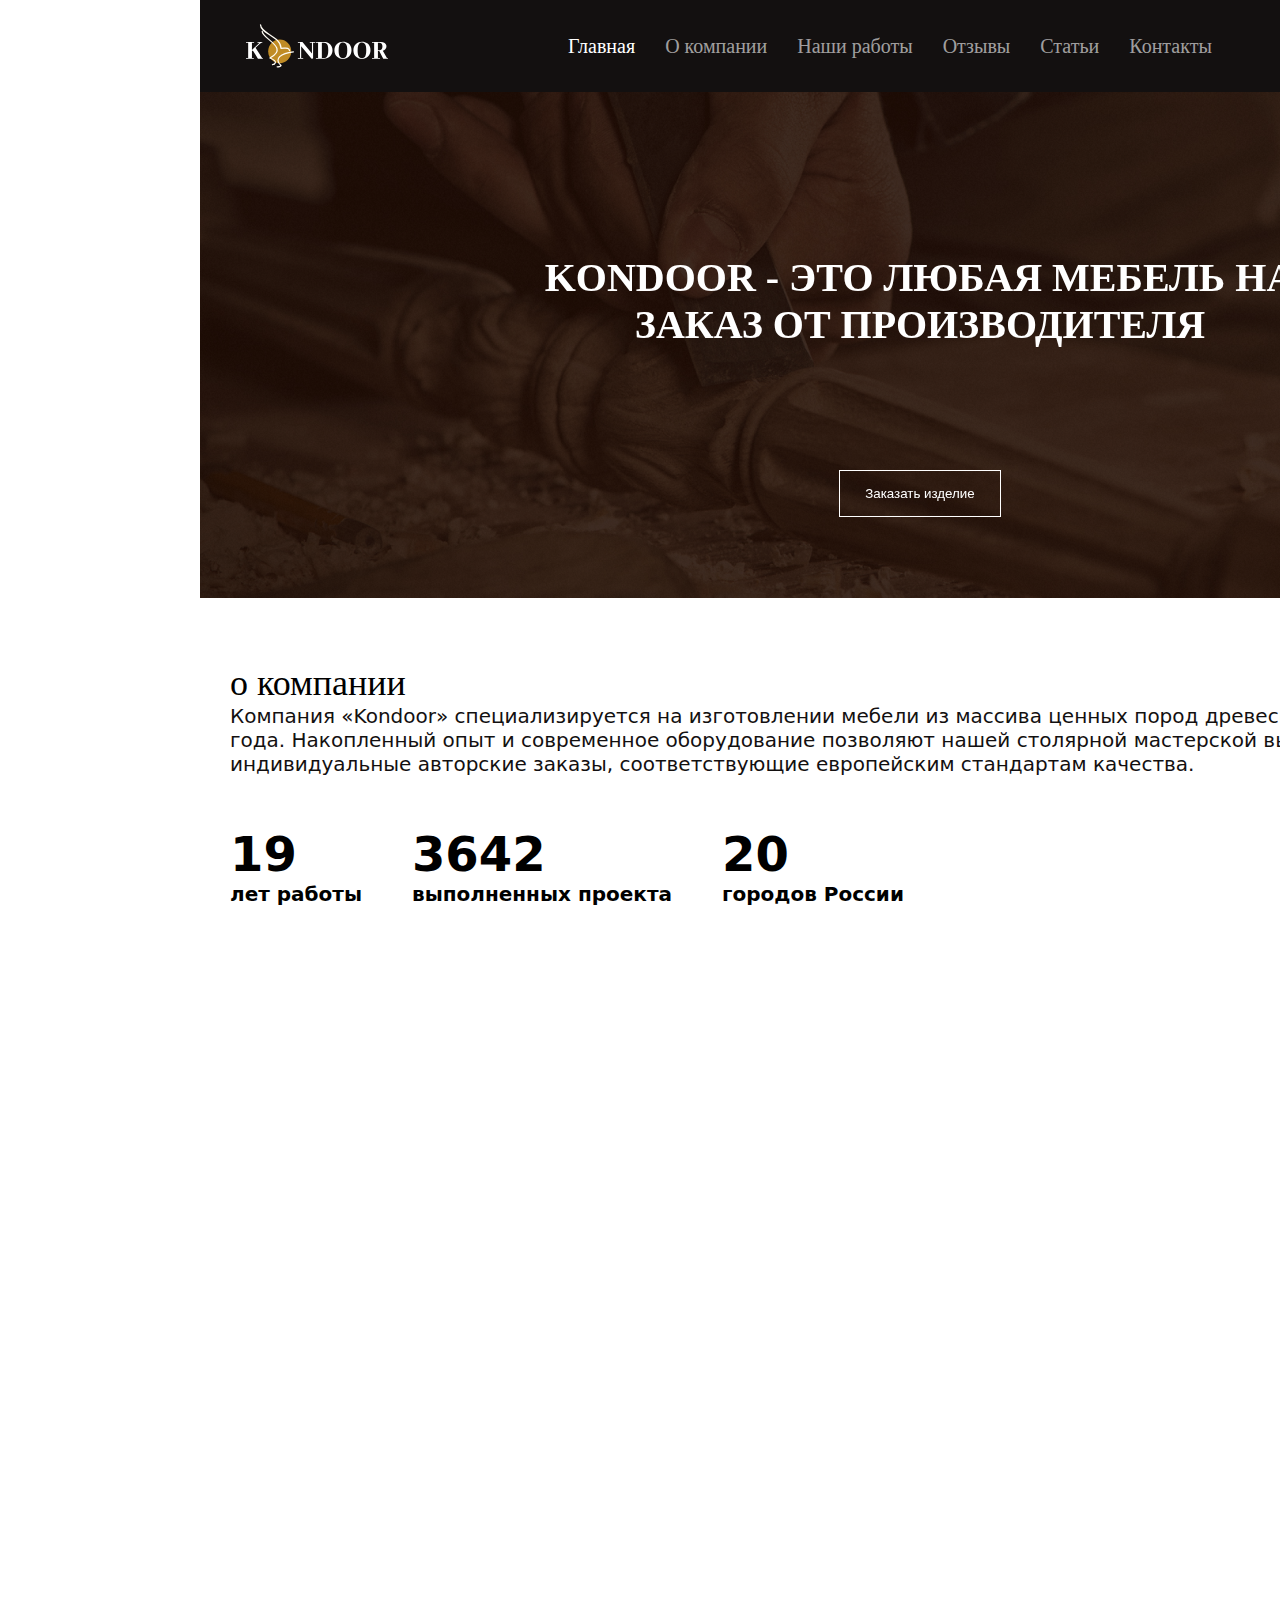
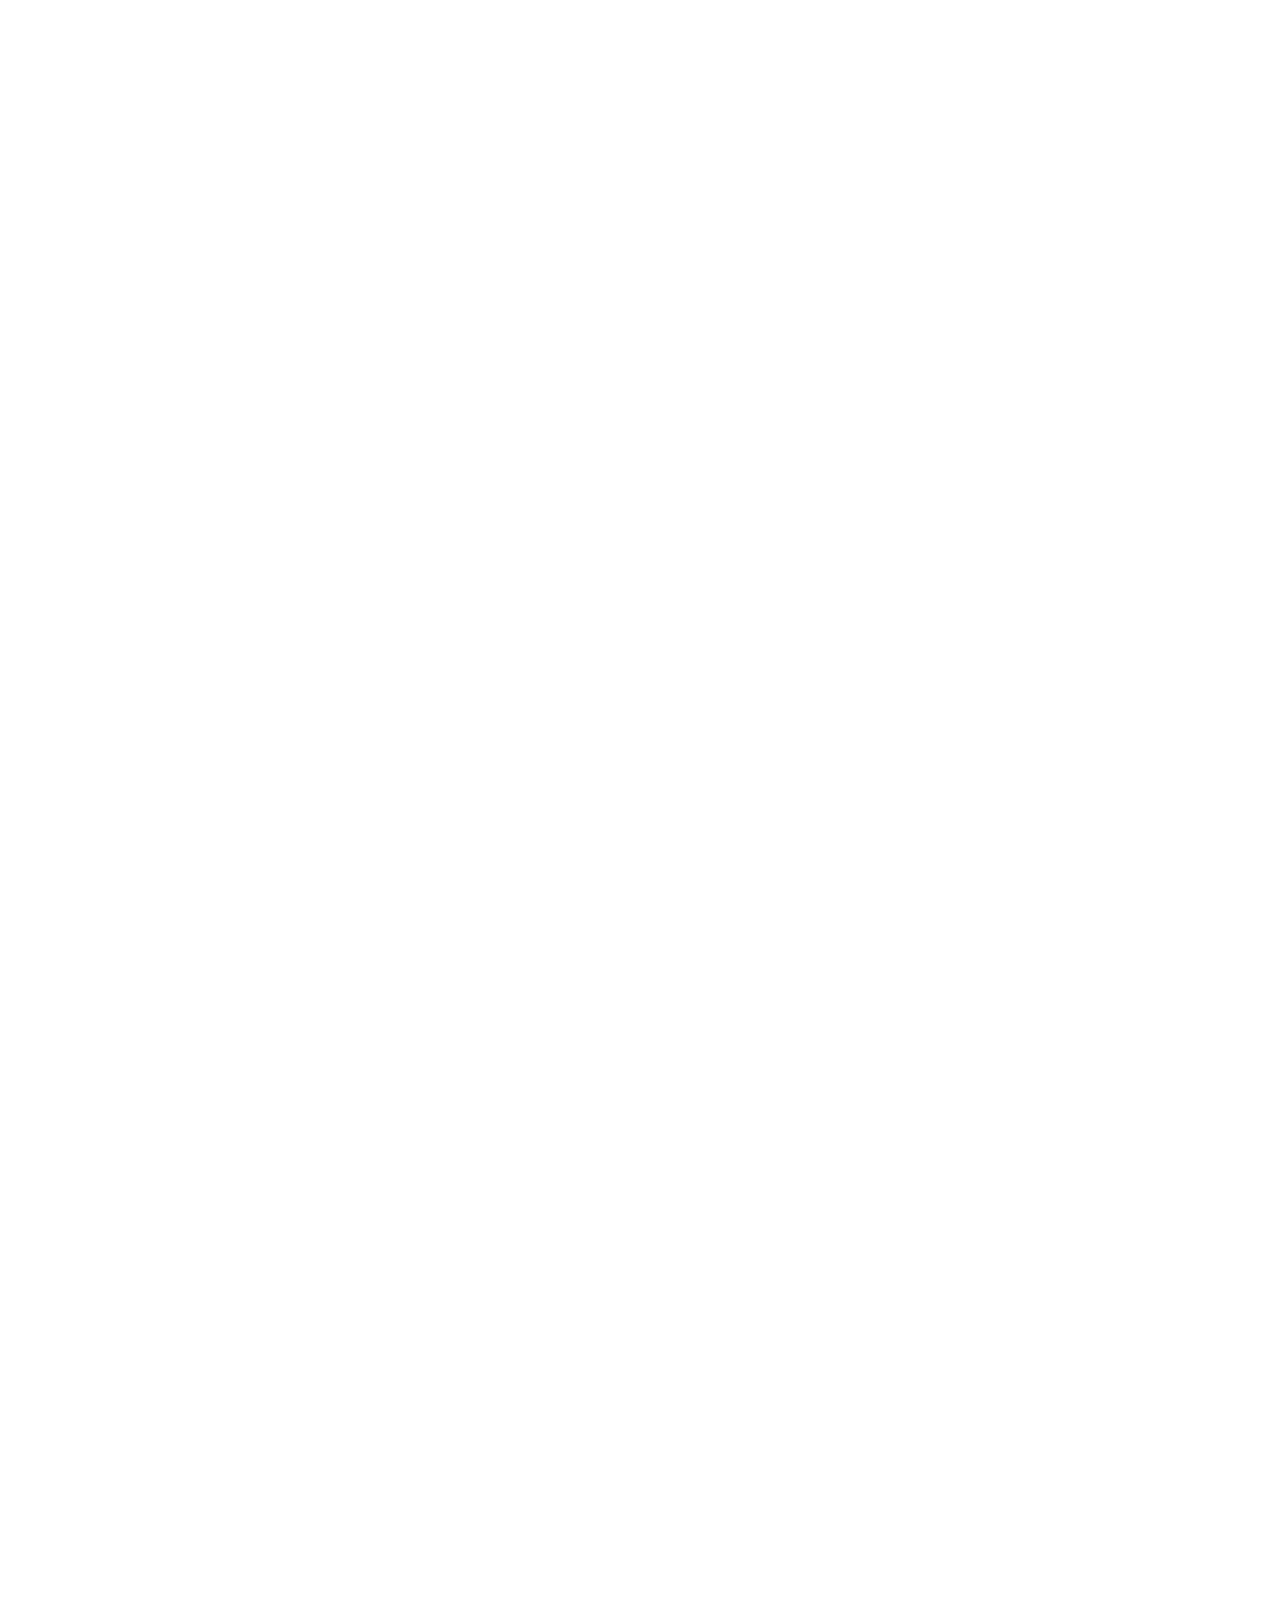
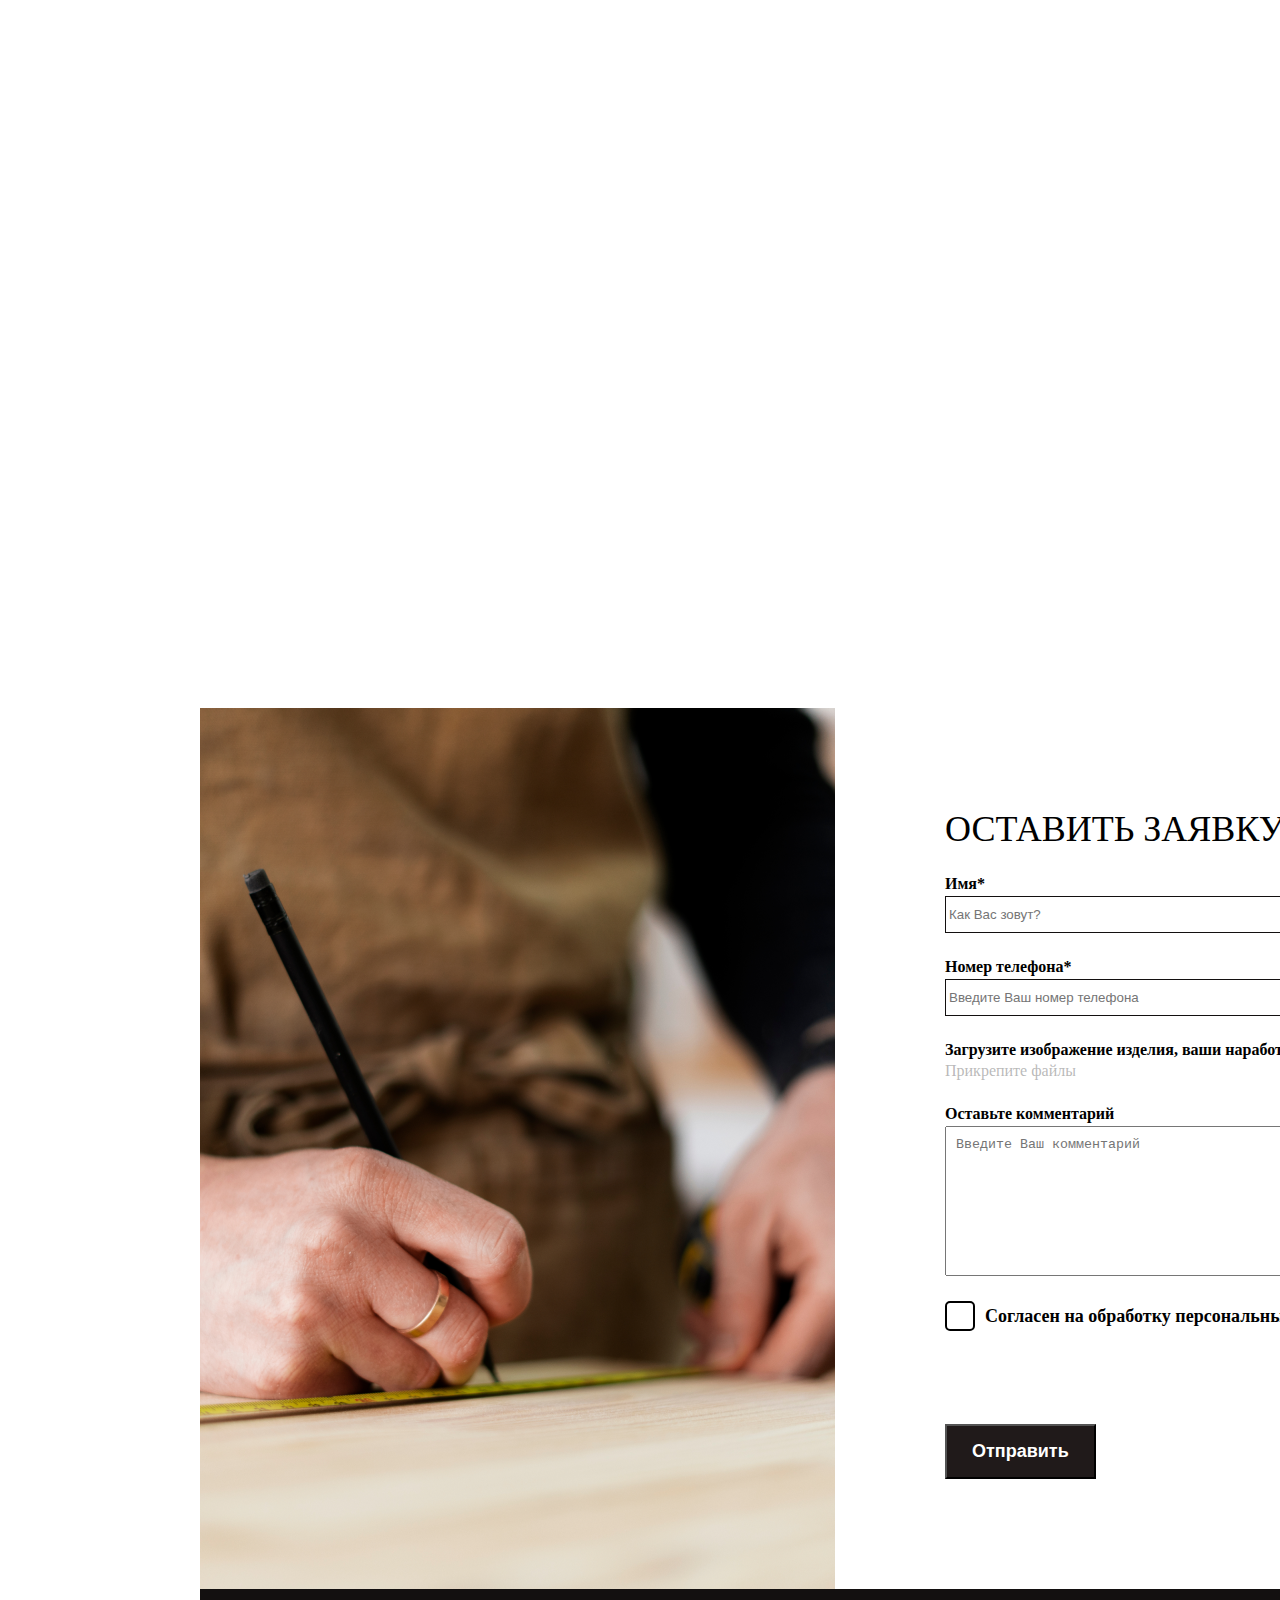
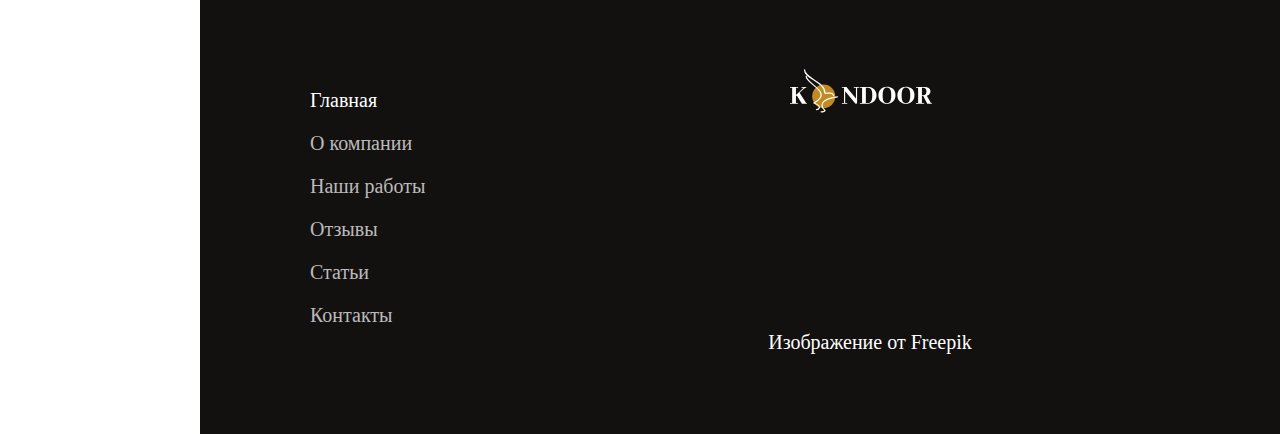
<file: index.html>
<!DOCTYPE html>
<html lang="en">

<head>
    <meta charset="UTF-8">
    <meta name="viewport" content="width=device-width, initial-scale=1.0">
    <title>главная</title>
    <link rel="preconnect" href="https://fonts.googleapis.com">
    <link rel="preconnect" href="https://fonts.gstatic.com" crossorigin>
    <link href="https://fonts.googleapis.com/css2?family=EB+Garamond:ital,wght@0,700;1,400;1,600&display=swap"
        rel="stylesheet">
    <link href="https://unpkg.com/aos@2.3.1/dist/aos.css" rel="stylesheet">
    <link rel="stylesheet" href="https://cdn.jsdelivr.net/npm/swiper@11/swiper-bundle.min.css" />
    <link rel="stylesheet" href="css/index.css">
</head>

<body>
    <header  class="header">
        <div class="container">
            <div class="header-line-contant">
                <div class="one-row-heade">
                    <div class="header-line">
                        <label class="burger" for="burger">
                            <input type="checkbox" id="burger">
                            <span></span>
                            <span></span>
                            <span></span>
                        </label>
                        <svg class="logo" xmlns="http://www.w3.org/2000/svg" width="143" height="44"
                            viewBox="0 0 143 44" fill="none">
                            <path
                                d="M9.09815 34.6839H1.00488V33.9295H3.16309V18.6738H1.00488V17.9194H9.09815V18.6738H6.93995V25.8825L14.6555 18.6738H12.4973V17.9194H17.4882C17.4882 18.0126 17.4792 18.1057 17.4612 18.1988C17.4252 18.5155 17.1914 18.6738 16.7598 18.6738C16.6519 18.6738 16.535 18.6831 16.4091 18.7018C16.0494 18.7949 15.4649 19.2233 14.6555 19.987L10.5549 23.8149L17.1375 33.9295H17.3803C17.758 33.9667 18.0008 34.2182 18.1087 34.6839L12.9559 34.7118L7.80323 26.4134L6.93995 27.2237V33.9295H8.36976C8.74745 33.9667 8.99024 34.2182 9.09815 34.6839Z"
                                fill="white" />
                            <path
                                d="M64.7969 18.6738V17.9194H70.2464V18.6738H68.0882V34.5442L66.5504 34.8236L56.1641 22.2782V33.9295H57.7288C58.1065 33.9667 58.3493 34.2182 58.4572 34.6839H52.8728V33.9295H55.031V18.6738H52.8728V17.9194H57.432L66.9551 29.4869V18.6738H64.7969Z"
                                fill="white" />
                            <path
                                d="M70.9208 17.9194H78.8792C80.8755 17.9194 82.6201 18.413 84.1128 19.4003C86.379 20.9277 87.512 23.2468 87.512 26.3575C87.512 28.7977 86.7207 30.7908 85.138 32.3369C83.5193 33.9015 81.4601 34.6839 78.9601 34.6839H70.9208V33.9295H73.079V18.6738H70.9208V17.9194ZM78.9601 18.6738H76.8559V33.9295H78.9062C79.7515 33.9295 80.4619 33.7525 81.0374 33.3986C82.5302 32.4859 83.2765 30.0923 83.2765 26.2178C83.2765 24.2806 83.0967 22.7252 82.737 21.5517C82.1075 19.6331 80.8486 18.6738 78.9601 18.6738Z"
                                fill="white" />
                            <path
                                d="M98.0333 17.64C100.066 17.64 101.837 18.2081 103.348 19.3444C105.452 20.9463 106.504 23.284 106.504 26.3575C106.504 28.8908 105.668 30.9771 103.995 32.6163C102.359 34.1809 100.344 34.9633 97.9523 34.9633C95.8481 34.9633 94.0136 34.3393 92.4489 33.0913C90.4166 31.4521 89.4005 29.1702 89.4005 26.2458C89.4005 23.6938 90.2547 21.6076 91.9633 19.987C93.6179 18.4224 95.6413 17.64 98.0333 17.64ZM98.0333 34.153C98.8606 34.153 99.553 33.9667 100.111 33.5942C101.549 32.6442 102.269 30.1854 102.269 26.2178C102.269 24.5414 102.134 23.135 101.864 21.9988C101.289 19.6331 99.9846 18.4503 97.9523 18.4503C97.3408 18.4503 96.7923 18.5621 96.3067 18.7856C94.5262 19.5679 93.6359 22.0919 93.6359 26.3575C93.6359 28.5928 93.8607 30.3251 94.3104 31.5545C94.9578 33.2868 96.1988 34.153 98.0333 34.153Z"
                                fill="white" />
                            <path
                                d="M117.025 17.64C119.058 17.64 120.829 18.2081 122.34 19.3444C124.444 20.9463 125.496 23.284 125.496 26.3575C125.496 28.8908 124.66 30.9771 122.988 32.6163C121.351 34.1809 119.337 34.9633 116.945 34.9633C114.84 34.9633 113.006 34.3393 111.441 33.0913C109.409 31.4521 108.393 29.1702 108.393 26.2458C108.393 23.6938 109.247 21.6076 110.956 19.987C112.61 18.4224 114.633 17.64 117.025 17.64ZM117.025 34.153C117.853 34.153 118.545 33.9667 119.103 33.5942C120.542 32.6442 121.261 30.1854 121.261 26.2178C121.261 24.5414 121.126 23.135 120.856 21.9988C120.281 19.6331 118.977 18.4503 116.945 18.4503C116.333 18.4503 115.785 18.5621 115.299 18.7856C113.518 19.5679 112.628 22.0919 112.628 26.3575C112.628 28.5928 112.853 30.3251 113.303 31.5545C113.95 33.2868 115.191 34.153 117.025 34.153Z"
                                fill="white" />
                            <path
                                d="M135.073 34.6839H126.98V33.9295H129.138V18.6738H126.98V17.9194H135.991C137.43 17.9194 138.653 18.2733 139.66 18.9812C140.847 19.8194 141.44 20.9277 141.44 22.3061C141.44 22.7159 141.386 23.1164 141.278 23.5076C140.847 25.0909 139.687 26.1526 137.798 26.6928L141.953 33.9574H142.303C142.393 33.9574 142.483 33.9667 142.573 33.9854C142.861 34.0412 143.005 34.2741 143.005 34.6839L138.257 34.7118L134.237 27.0281H132.915V33.9295H135.073V34.6839ZM134.372 18.6738H132.915V26.1899H134.588C135.127 26.1899 135.604 26.0502 136.018 25.7708C136.953 25.1561 137.421 24.0478 137.421 22.4458C137.421 21.9243 137.358 21.4213 137.232 20.937C136.8 19.4282 135.847 18.6738 134.372 18.6738Z"
                                fill="white" />
                            <ellipse cx="34.7272" cy="27.3663" rx="11.5253" ry="11.9368" fill="#C08B25" />
                            <path
                                d="M15.5183 0.839966C15.5183 9.68207 36.0078 12.3347 36.0078 24.2715C41.5571 24.2715 43.6914 23.3873 44.5451 26.4821M17.2258 7.47154C17.2258 14.9873 44.972 23.3873 24.9093 33.9979C34.7272 37.9768 28.7511 40.6294 27.4705 40.6294M48.3869 27.8084C36.0078 29.1347 28.3243 34.8821 36.0078 41.5137C35.6663 42.5747 33.3043 42.84 32.166 42.84"
                                stroke="#FFFCF4" stroke-width="1.26" stroke-linecap="round" stroke-linejoin="round" />
                        </svg>
                    </div>

                    <nav class="nav-header ">
                        <ul class="ul-nav-hidden ">
                            <li class="header-link  link-none">
                                <a class="nav-link active" href="index.html">Главная</a>
                            </li>
                            <li class="header-link link-none">
                                <a class="nav-link" href="companu.html">О компании</a>
                            </li>
                            <li class="header-link link-none">
                                <a class="nav-link" href="you-work.html">Наши работы</a>
                            </li>
                            <li class="header-link link-none">
                                <a class="nav-link" href="reviews.html">Отзывы</a>
                            </li>
                            <li class="header-link link-none">
                                <a class="nav-link" href="article.html">Статьи</a>
                            </li>
                            <li class="header-link link-none">
                                <a class="nav-link" href="contacts.html">Контакты</a>

                            </li>
                        </ul>
                    </nav>
                    <div class="header-line__end">
                        <img src="img/mingcute_telegram-fill.svg" alt="">
                        <p>+7 (925) 517-99-71</p>
                    </div>
                </div>
            </div>
        </div>
    </header>
    <section data-aos="fade-up" class="block">
        <div class="container">
            <div class="block-content">
                <h1 class="title">Kondoor - это любая мебель на заказ от производителя</h1>
                <button class="btn-block">Заказать изделие</button>
            </div>
        </div>
    </section>
    <section data-aos="fade-up" class=" companu">
        <div class="continer">
            <h2 class="companu-title">о компании</h2>
            <p class="companu-text">Компания «Kondoor» специализируется на изготовлении мебели из массива ценных пород
                древесины с 2004 года.
                Накопленный опыт и современное оборудование позволяют нашей столярной мастерской выполнять
                индивидуальные авторские заказы, соответствующие европейским стандартам качества.</p>
            <div class="companu-conteiner">
                <div class="companu-one-row">
                    <div class="companu-cont">
                        <h2>19</h2>
                        <p>лет работы</p>
                    </div>
                    <div class="companu-cont">
                        <h2>3642</h2>
                        <p>выполненных проекта</p>
                    </div>
                    <div class="companu-cont">
                        <h2>20</h2>
                        <p>городов России</p>
                    </div>
                </div>
                <button class="btn-companu "> <a href="companu.html">Подробнее о нас</a> </button>
            </div>
        </div>
    </section>
    <section data-aos="fade-up" class="wood_items">
        <h2 class="wood_items-title">Ценность деревянных изделий из массива</h2>
        <div class="wood_items-items">
            <div class="wood_items-item">
                <img src="icon/Group.svg" alt="">
                <p>Экологичность и натуральность</p>
            </div>
            <div class="wood_items-item">
                <img src="icon/Vector 4.svg" alt="">
                <p>Экологичность и натуральность</p>
            </div>
            <div class="wood_items-item">
                <img src="icon/fluent_wrench-screwdriver-20-regular.svg" alt="">
                <p>Экологичность и натуральность</p>
            </div>
            <div class="wood_items-item">
                <img src="icon/Vector.svg" alt="">
                <p>Экологичность и натуральность</p>
            </div>
        </div>
    </section>
    <section data-aos="fade-up" class="you__work">
        <div class="you-work-header">
            <h2 class="you__work-title">Наши работы</h2>
            <button class="btn-companu you-work-btn "><a href="you-work.html">Посмотреть все работы</a></button>
        </div>


        <div class="swiper mySwiper">
            <div class="swiper-wrapper">
                <div class="swiper-slide">
                    <div class="you__work-container1">
                        <div class="work-item link-none"
                            style="background-image: url('img/Наши\ работы\ Главная\ горизонтальная.png' ) ;">
                            <img class="work-img" src="img/Наши работы Главная горизонтальная.png" alt="">
                        </div>
                        <div class="work-item">
                            <img class="work-img" src="img/Наши работы Главная.png" alt="">
                        </div>
                    </div>
                    <div class="you__work-container">
                        <div class="work-item">
                            <img class="work-img" src="img/Наши работы Главная-3.png" alt="">
                        </div>
                        <div class="work-item link-none">
                            <img class="work-img  " src="img/Наши работы Главная-2.png" alt="">
                        </div>
                        <div class="work-item link-none">
                            <img class="work-img" src="img/kitchen.png" alt="">
                        </div>

                        <div class="work-ite  link-none">
                            <img id="wardrobe" src="img/Наши работы Главная вертикальная.png" alt="">
                        </div>
                    </div>
                </div>
                <div class="swiper-slide">
                    <div class="you__work-container1">
                        <div class="work-item link-none"
                            style="background-image: url('img/Наши\ работы\ Главная\ горизонтальная.png' ) ;">
                            <img class="work-img" src="img/Наши работы Главная горизонтальная.png" alt="">
                        </div>
                        <div class="work-item ">
                            <img class="work-img" src="img/Наши работы Главная.png" alt="">
                        </div>
                    </div>
                    <div class="you__work-container">
                        <div class="work-item link-none">
                            <img class="work-img" src="img/Наши работы Главная-3.png" alt="">
                        </div>
                        <div class="work-item">
                            <img class="work-img " src="img/Наши работы Главная-2.png" alt="">
                        </div>
                        <div class="work-item ">
                            <img class="work-img" src="img/kitchen.png" alt="">
                        </div>

                        <div class="work-ite link-none ">
                            <img id="wardrobe" src="img/Наши работы Главная вертикальная.png" alt="">
                        </div>
                    </div>
                </div>
                <div class="swiper-slide">
                    <div class="you__work-container1 link-none">
                        <div class="work-item link-none"
                            style="background-image: url('img/Наши\ работы\ Главная\ горизонтальная.png' ) ;">
                            <img class="work-img" src="img/Наши работы Главная горизонтальная.png" alt="">
                        </div>
                        <div class="work-item">
                            <img class="work-img" src="img/Наши работы Главная.png" alt="">
                        </div>
                    </div>
                    <div class="you__work-container">
                        <div class="work-item">
                            <img class="work-img" src="img/Наши работы Главная-3.png" alt="">
                        </div>
                        <div class="work-item">
                            <img class="work-img link-none" src="img/Наши работы Главная-2.png" alt="">
                        </div>
                        <div class="work-item link-none">
                            <img class="work-img" src="img/kitchen.png" alt="">
                        </div>

                        <div class="work-ite link-none">
                            <img id="wardrobe" src="img/Наши работы Главная вертикальная.png" alt="">
                        </div>
                    </div>
                </div>

            </div>
            <div class="work-button-next">
                <img src="icon/Vector (1).svg" alt="">
            </div>
            <div class="work-button-prev">
                <img src="icon/Vector (2).svg" alt="">
            </div>
        </div>
    </section>
    <section data-aos="fade-up" class="visiality">

        <div class="container">
            <h2 class="visiality-title">как создаются наши изделия</h2>
            <div class="visiality-cont">
                <div class="visiality-item">
                    <img src="img/first.png" alt="">
                    <div class="item-content">
                        <p>Визуализация</p>
                    </div>
                </div>
                <div class="visiality-item">
                    <img src="img/AA8E1B8A-F6E2-4B65-A9BA-4F03DB09BF2A_1_105_c 1.png" alt="">
                    <div class="item-content">
                        <p>Визуализация</p>
                    </div>
                </div>
                <div class="visiality-item">
                    <img src="img/AA8E1B8A-F6E2-4B65-A9BA-4F03DB09BF2A_1_105_c 1 (1).png" alt="">
                    <div class="item-content">
                        <p>Визуализация</p>
                    </div>
                </div>
                <div class="visiality-item">
                    <img src="img/AA8E1B8A-F6E2-4B65-A9BA-4F03DB09BF2A_1_105_c 1 (2).png" alt="">
                    <div class="item-content">
                        <p>Визуализация</p>
                    </div>
                </div>
            </div>

        </div>
    </section>
    <section data-aos="fade-up" class="info">
        <h2 class="info-title">Как происходит сотрудничество</h2>
        <div class="info-container">
            <div data-aos="fade-up" class="info-item">
                <p class="item-header">01</p>
                <p class="item-between">Выбор изделия</p>
                <p class="item-footer">Вы выбираете понравившееся изделие, либо приходите со своим дизайн-проектом или
                    своими идеями</p>
            </div>
            <div data-aos="fade-up" class="info-item">
                <p class="item-header">02</p>
                <p class="item-between">Заявка</p>
                <p class="item-footer">Вы оставляете заявку, прикрепляя ссылки на понравившиеся работы или на Ваш
                    дизайн-проект</p>
            </div>
            <div data-aos="fade-up" class="info-item">
                <p class="item-header">03</p>
                <p class="item-between">уточнение деталей</p>
                <p class="item-footer">Наш менеджер обрабатывает заявку, связывается с Вами для уточнения деталей
                    и консультирует по заказу</p>
            </div>
            <div data-aos="fade-up" class="info-item">
                <p class="item-header">04</p>
                <p class="item-between">Замеры</p>
                <p class="item-footer">На Ваш адрес приезжает замерщик</p>
            </div>
        </div>
        <div class="info-container">
            <div data-aos="fade-up" class="info-item">
                <p class="item-header">05</p>
                <p class="item-between">Смета и сроки</p>
                <p class="item-footer">Мы составляем смету, оговариваются сроки</p>
            </div>
            <div data-aos="fade-up" class="info-item">
                <p class="item-header">06</p>
                <p class="item-between">Чертежи и материалы</p>
                <p class="item-footer">Мы подготавливаем чертежи и согласовываем материалы</p>
            </div>
            <div data-aos="fade-up" class="info-item">
                <p class="item-header">07</p>
                <p class="item-between">Изготовление изделия</p>
                <p class="item-footer">Мы изготавливаем мебель в срок, высылаем фото-видеоотчеты каждого этапа
                    изготовления</p>
            </div>
            <div data-aos="fade-up" class="info-item">
                <p class="item-header">08</p>
                <p class="item-between">доставка</p>
                <p class="item-footer">Мы бережно транспортируем и устанавливаем готовое изделие</p>
            </div>
        </div>
    </section>
    <section data-aos="fade-up" class="question">
        <h2 class="question-title">Вопросы и ответы</h2>
        <div class="question-content">
            <div class="one-block-content">
                <div class="question-item">
                    <div class="question-item-header">
                        <p>Сколько будет стоить мой заказ?</p>
                        <img src="icon/add.svg" alt="">
                    </div>
                </div>
                <div class="question-item-content hidden">
                    <div class="question-item-content-header">
                        <div class="text-content-header">
                            <h3 class="title-item-">Сколько будет стоить мой заказ?</h3>
                            <p class="cost-item-text">Мы расчитываем стоимость вашего заказа индивидуально, учитывая
                                особенности вашего проекта.
                                Важными факторами, влияющими на цену, являются сложность дизайна мебели, выбранные
                                материалы
                                и
                                фурнитура.</p>
                        </div>
                        <svg xmlns="http://www.w3.org/2000/svg" width="18" height="18" viewBox="0 0 18 18" fill="none">
                            <path
                                d="M2 17.75L0.25 16L7.25 9L0.25 2L2 0.25L9 7.25L16 0.25L17.75 2L10.75 9L17.75 16L16 17.75L9 10.75L2 17.75Z"
                                fill="#FFFCF4" />
                        </svg>
                    </div>
                </div>
            </div>
            <div class="one-block-content">
                <div class="question-item">
                    <div class="question-item-header">
                        <p>Сколько будет стоить мой заказ?</p>
                        <img src="icon/add.svg" alt="">
                    </div>
                </div>
                <div class="question-item-content hidden">
                    <div class="question-item-content-header">
                        <div class="text-content-header">
                            <h3 class="title-item-">Сколько будет стоить мой заказ?</h3>
                            <p class="cost-item-text">Мы расчитываем стоимость вашего заказа индивидуально, учитывая
                                особенности вашего проекта.
                                Важными факторами, влияющими на цену, являются сложность дизайна мебели, выбранные
                                материалы
                                и
                                фурнитура.</p>
                        </div>
                        <svg xmlns="http://www.w3.org/2000/svg" width="18" height="18" viewBox="0 0 18 18" fill="none">
                            <path
                                d="M2 17.75L0.25 16L7.25 9L0.25 2L2 0.25L9 7.25L16 0.25L17.75 2L10.75 9L17.75 16L16 17.75L9 10.75L2 17.75Z"
                                fill="#FFFCF4" />
                        </svg>
                    </div>
                </div>
            </div>


        </div>
        <div class="question-content">
            <div class="one-block-content">
                <div class="question-item">
                    <div class="question-item-header">
                        <p>Сколько будет стоить мой заказ?</p>
                        <img src="icon/add.svg" alt="">
                    </div>
                </div>
                <div class="question-item-content hidden">
                    <div class="question-item-content-header">
                        <div class="text-content-header">
                            <h3 class="title-item-">Сколько будет стоить мой заказ?</h3>
                            <p class="cost-item-text">Мы расчитываем стоимость вашего заказа индивидуально, учитывая
                                особенности вашего проекта.
                                Важными факторами, влияющими на цену, являются сложность дизайна мебели, выбранные
                                материалы
                                и
                                фурнитура.</p>
                        </div>
                        <svg xmlns="http://www.w3.org/2000/svg" width="18" height="18" viewBox="0 0 18 18" fill="none">
                            <path
                                d="M2 17.75L0.25 16L7.25 9L0.25 2L2 0.25L9 7.25L16 0.25L17.75 2L10.75 9L17.75 16L16 17.75L9 10.75L2 17.75Z"
                                fill="#FFFCF4" />
                        </svg>
                    </div>
                </div>
            </div>
            <div class="one-block-content">
                <div class="question-item">
                    <div class="question-item-header">
                        <p>Сколько будет стоить мой заказ?</p>
                        <img src="icon/add.svg" alt="">
                    </div>
                </div>
                <div class="question-item-content hidden">
                    <div class="question-item-content-header">
                        <div class="text-content-header">
                            <h3 class="title-item-">Сколько будет стоить мой заказ?</h3>
                            <p class="cost-item-text">Мы расчитываем стоимость вашего заказа индивидуально, учитывая
                                особенности вашего проекта.
                                Важными факторами, влияющими на цену, являются сложность дизайна мебели, выбранные
                                материалы
                                и
                                фурнитура.</p>
                        </div>
                        <svg xmlns="http://www.w3.org/2000/svg" width="18" height="18" viewBox="0 0 18 18" fill="none">
                            <path
                                d="M2 17.75L0.25 16L7.25 9L0.25 2L2 0.25L9 7.25L16 0.25L17.75 2L10.75 9L17.75 16L16 17.75L9 10.75L2 17.75Z"
                                fill="#FFFCF4" />
                        </svg>
                    </div>
                </div>
            </div>


        </div>

    </section>

    <section class="application">
        <div class="application-content">
            <img src="img/man-working-in-a-wood-engraving-workshop (1) 1.png" alt="">
            <div class="application-content-block">
                <h2>Оставить заявку</h2>
                <form>
                    <label>Имя*</label>
                    <input class="input" placeholder="Как Вас зовут?" type="text">
                    <label>Номер телефона*</label>
                    <input class="input" placeholder="Введите Ваш номер телефона" type="text">
                    <label>Загрузите изображение изделия, ваши наработки или дизайн-проект</label>
                    <a href="">Прикрепите файлы</a>
                    <label>Оставьте комментарий</label>
                    <textarea placeholder="Введите Ваш комментарий"></textarea>

                    <div class="checkbox-wrapper">
                        <input id="terms-checkbox-37" name="checkbox" type="checkbox">
                        <label class="terms-label" for="terms-checkbox-37">
                            <svg xmlns="http://www.w3.org/2000/svg" fill="none" viewBox="0 0 200 200"
                                class="checkbox-svg">
                                <mask fill="white" id="path-1-inside-1_476_5-37">
                                    <rect height="200" width="200"></rect>
                                </mask>
                                <rect mask="url(#path-1-inside-1_476_5-37)" stroke-width="40" class="checkbox-box"
                                    height="200" width="200"></rect>
                                <path stroke-width="15" d="M52 111.018L76.9867 136L149 64" class="checkbox-tick"></path>
                            </svg>
                            <span class="label-text">Согласен на обработку персональных данных</span>
                        </label>
                        <button class="form-btn">
                            <a href="form.html"><a href="form.html">Отправить</a></a>
                        </button>
                    </div>

                </form>
            </div>
        </div>
    </section>
    <footer class="footer">
        <div class="footer-content">
            <div class="footer-one-block">
                <nav class="nav-footer">
                    <ul>
                        <li><a class="active" href="index.html">Главная</a></li>
                        <li><a href="companu.html">О компании</a></li>
                        <li><a href="you-work.html">Наши работы</a></li>
                        <div class="footer-right">
                            <li><a href="reviews.html">Отзывы</a></li>
                            <li><a href="article.html">Статьи</a></li>
                            <li><a href="contacts.html">Контакты</a></li>
                        </div>

                    </ul>
                </nav>
            </div>
            <svg class="logo-footer" xmlns="http://www.w3.org/2000/svg" width="143" height="44" viewBox="0 0 143 44"
                fill="none">
                <path
                    d="M9.09815 34.6839H1.00488V33.9295H3.16309V18.6738H1.00488V17.9194H9.09815V18.6738H6.93995V25.8825L14.6555 18.6738H12.4973V17.9194H17.4882C17.4882 18.0126 17.4792 18.1057 17.4612 18.1988C17.4252 18.5155 17.1914 18.6738 16.7598 18.6738C16.6519 18.6738 16.535 18.6831 16.4091 18.7018C16.0494 18.7949 15.4649 19.2233 14.6555 19.987L10.5549 23.8149L17.1375 33.9295H17.3803C17.758 33.9667 18.0008 34.2182 18.1087 34.6839L12.9559 34.7118L7.80323 26.4134L6.93995 27.2237V33.9295H8.36976C8.74745 33.9667 8.99024 34.2182 9.09815 34.6839Z"
                    fill="white" />
                <path
                    d="M64.7969 18.6738V17.9194H70.2464V18.6738H68.0882V34.5442L66.5504 34.8236L56.1641 22.2782V33.9295H57.7288C58.1065 33.9667 58.3493 34.2182 58.4572 34.6839H52.8728V33.9295H55.031V18.6738H52.8728V17.9194H57.432L66.9551 29.4869V18.6738H64.7969Z"
                    fill="white" />
                <path
                    d="M70.9208 17.9194H78.8792C80.8755 17.9194 82.6201 18.413 84.1128 19.4003C86.379 20.9277 87.512 23.2468 87.512 26.3575C87.512 28.7977 86.7207 30.7908 85.138 32.3369C83.5193 33.9015 81.4601 34.6839 78.9601 34.6839H70.9208V33.9295H73.079V18.6738H70.9208V17.9194ZM78.9601 18.6738H76.8559V33.9295H78.9062C79.7515 33.9295 80.4619 33.7525 81.0374 33.3986C82.5302 32.4859 83.2765 30.0923 83.2765 26.2178C83.2765 24.2806 83.0967 22.7252 82.737 21.5517C82.1075 19.6331 80.8486 18.6738 78.9601 18.6738Z"
                    fill="white" />
                <path
                    d="M98.0333 17.64C100.066 17.64 101.837 18.2081 103.348 19.3444C105.452 20.9463 106.504 23.284 106.504 26.3575C106.504 28.8908 105.668 30.9771 103.995 32.6163C102.359 34.1809 100.344 34.9633 97.9523 34.9633C95.8481 34.9633 94.0136 34.3393 92.4489 33.0913C90.4166 31.4521 89.4005 29.1702 89.4005 26.2458C89.4005 23.6938 90.2547 21.6076 91.9633 19.987C93.6179 18.4224 95.6413 17.64 98.0333 17.64ZM98.0333 34.153C98.8606 34.153 99.553 33.9667 100.111 33.5942C101.549 32.6442 102.269 30.1854 102.269 26.2178C102.269 24.5414 102.134 23.135 101.864 21.9988C101.289 19.6331 99.9846 18.4503 97.9523 18.4503C97.3408 18.4503 96.7923 18.5621 96.3067 18.7856C94.5262 19.5679 93.6359 22.0919 93.6359 26.3575C93.6359 28.5928 93.8607 30.3251 94.3104 31.5545C94.9578 33.2868 96.1988 34.153 98.0333 34.153Z"
                    fill="white" />
                <path
                    d="M117.025 17.64C119.058 17.64 120.829 18.2081 122.34 19.3444C124.444 20.9463 125.496 23.284 125.496 26.3575C125.496 28.8908 124.66 30.9771 122.988 32.6163C121.351 34.1809 119.337 34.9633 116.945 34.9633C114.84 34.9633 113.006 34.3393 111.441 33.0913C109.409 31.4521 108.393 29.1702 108.393 26.2458C108.393 23.6938 109.247 21.6076 110.956 19.987C112.61 18.4224 114.633 17.64 117.025 17.64ZM117.025 34.153C117.853 34.153 118.545 33.9667 119.103 33.5942C120.542 32.6442 121.261 30.1854 121.261 26.2178C121.261 24.5414 121.126 23.135 120.856 21.9988C120.281 19.6331 118.977 18.4503 116.945 18.4503C116.333 18.4503 115.785 18.5621 115.299 18.7856C113.518 19.5679 112.628 22.0919 112.628 26.3575C112.628 28.5928 112.853 30.3251 113.303 31.5545C113.95 33.2868 115.191 34.153 117.025 34.153Z"
                    fill="white" />
                <path
                    d="M135.073 34.6839H126.98V33.9295H129.138V18.6738H126.98V17.9194H135.991C137.43 17.9194 138.653 18.2733 139.66 18.9812C140.847 19.8194 141.44 20.9277 141.44 22.3061C141.44 22.7159 141.386 23.1164 141.278 23.5076C140.847 25.0909 139.687 26.1526 137.798 26.6928L141.953 33.9574H142.303C142.393 33.9574 142.483 33.9667 142.573 33.9854C142.861 34.0412 143.005 34.2741 143.005 34.6839L138.257 34.7118L134.237 27.0281H132.915V33.9295H135.073V34.6839ZM134.372 18.6738H132.915V26.1899H134.588C135.127 26.1899 135.604 26.0502 136.018 25.7708C136.953 25.1561 137.421 24.0478 137.421 22.4458C137.421 21.9243 137.358 21.4213 137.232 20.937C136.8 19.4282 135.847 18.6738 134.372 18.6738Z"
                    fill="white" />
                <ellipse cx="34.7272" cy="27.3663" rx="11.5253" ry="11.9368" fill="#C08B25" />
                <path
                    d="M15.5183 0.839966C15.5183 9.68207 36.0078 12.3347 36.0078 24.2715C41.5571 24.2715 43.6914 23.3873 44.5451 26.4821M17.2258 7.47154C17.2258 14.9873 44.972 23.3873 24.9093 33.9979C34.7272 37.9768 28.7511 40.6294 27.4705 40.6294M48.3869 27.8084C36.0078 29.1347 28.3243 34.8821 36.0078 41.5137C35.6663 42.5747 33.3043 42.84 32.166 42.84"
                    stroke="#FFFCF4" stroke-width="1.26" stroke-linecap="round" stroke-linejoin="round" />
            </svg>
            <div class="footer-two-block">
                <nav class="nav-footer-two">
                    <ul>
                        <li><a href="">Москва, ул. Новорязанская,<br> д. 26к1, Loft Factory</a></li>
                        <li><a href="">+7 (925) 517-99-71</a></li>
                        <li><a href="">info@kondoor.ru</a></li>
                        <div class="footer-seti">
                            <img src="icon/mingcute_telegram-fill.svg" alt="">
                            <img src="icon/uil_vk.svg" alt="">
                            <img src="icon/ri_whatsapp-fill.svg" alt="">
                        </div>

                    </ul>
                </nav>
            </div>
        </div>
        <p class="center-footer link-none">Изображение от Freepik</p>
    </footer>
    <script src="https://unpkg.com/aos@2.3.1/dist/aos.js"></script>
</body>
<script src="https://cdn.jsdelivr.net/npm/swiper@11/swiper-bundle.min.js"></script>
<script>
    var swiper = new Swiper(".mySwiper", {
        navigation: {
            nextEl: ".work-button-prev",
            prevEl: ".work-button-next",
        },
    });
    
    
</script>
    
<script src="js/js.js"></script>
<script src="js/accordion.js"></script>

</html>
</file>
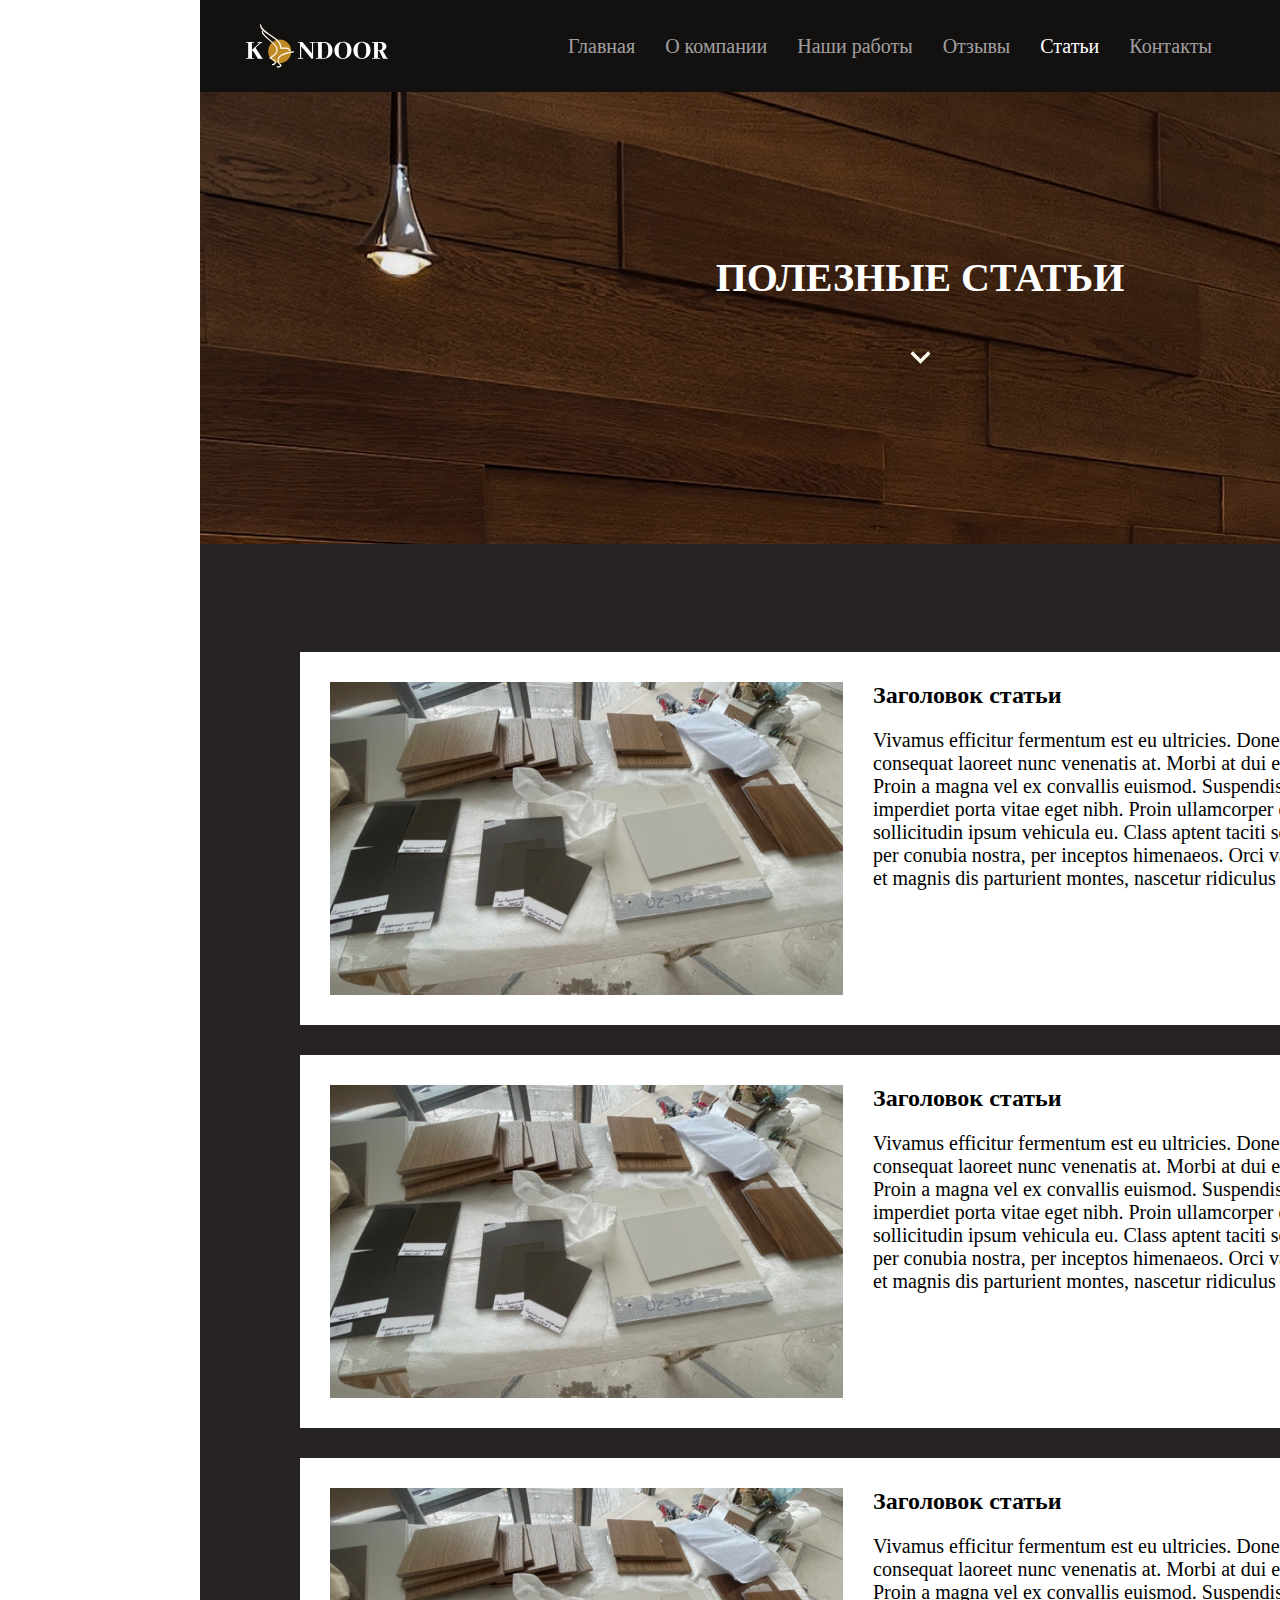
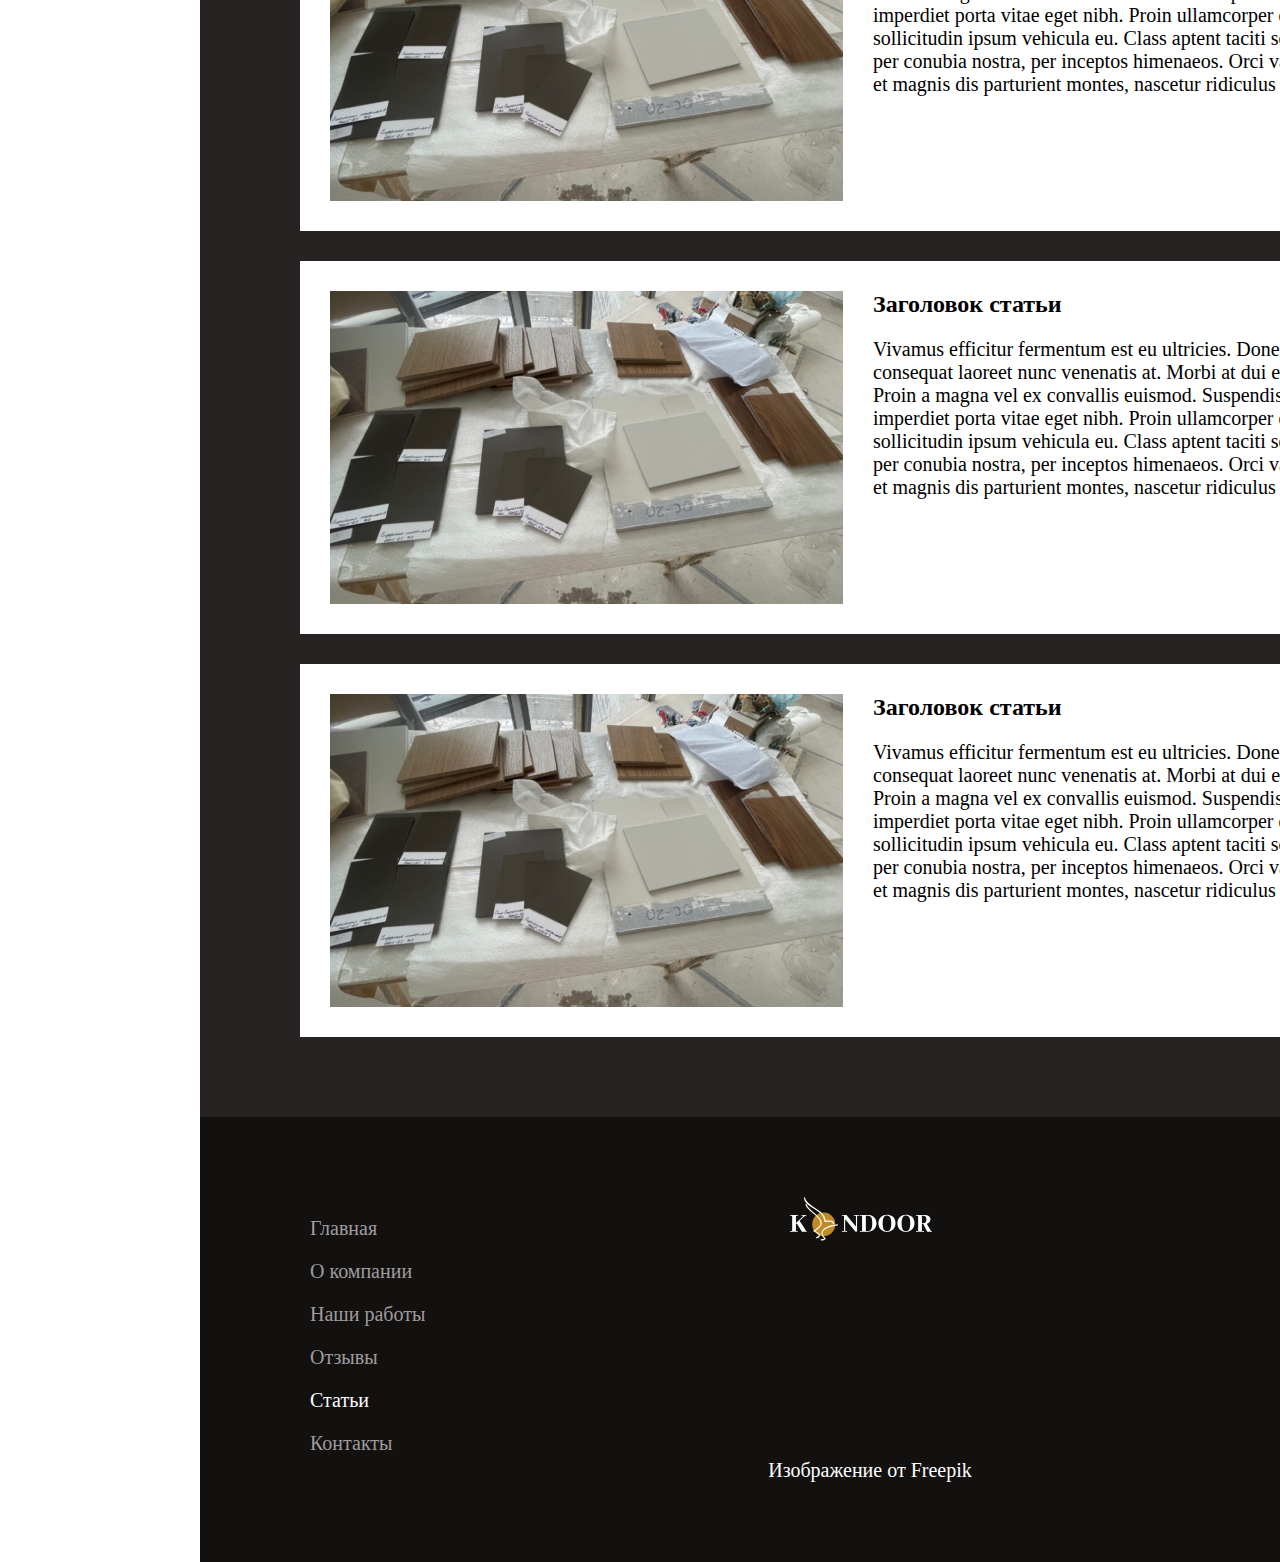
<file: article.html>
<!DOCTYPE html>
<html lang="en">

<head>
    <meta charset="UTF-8">
    <meta name="viewport" content="width=device-width, initial-scale=1.0">
    <title>article</title>
    <link rel="preconnect" href="https://fonts.googleapis.com">
    <link rel="preconnect" href="https://fonts.gstatic.com" crossorigin>
    <link href="https://fonts.googleapis.com/css2?family=EB+Garamond:ital,wght@0,700;1,400;1,600&display=swap"
        rel="stylesheet">
    <link rel="stylesheet" href="css/article.css">
</head>

<body>
    <header class="header">
        <div class="container">
            <div class="header-line-contant">
                <div class="one-row-heade">
                    <div class="header-line">
                        <label class="burger" for="burger">
                            <input type="checkbox" id="burger">
                            <span></span>
                            <span></span>
                            <span></span>
                        </label>
                        <svg class="logo" xmlns="http://www.w3.org/2000/svg" width="143" height="44"
                            viewBox="0 0 143 44" fill="none">
                            <path
                                d="M9.09815 34.6839H1.00488V33.9295H3.16309V18.6738H1.00488V17.9194H9.09815V18.6738H6.93995V25.8825L14.6555 18.6738H12.4973V17.9194H17.4882C17.4882 18.0126 17.4792 18.1057 17.4612 18.1988C17.4252 18.5155 17.1914 18.6738 16.7598 18.6738C16.6519 18.6738 16.535 18.6831 16.4091 18.7018C16.0494 18.7949 15.4649 19.2233 14.6555 19.987L10.5549 23.8149L17.1375 33.9295H17.3803C17.758 33.9667 18.0008 34.2182 18.1087 34.6839L12.9559 34.7118L7.80323 26.4134L6.93995 27.2237V33.9295H8.36976C8.74745 33.9667 8.99024 34.2182 9.09815 34.6839Z"
                                fill="white" />
                            <path
                                d="M64.7969 18.6738V17.9194H70.2464V18.6738H68.0882V34.5442L66.5504 34.8236L56.1641 22.2782V33.9295H57.7288C58.1065 33.9667 58.3493 34.2182 58.4572 34.6839H52.8728V33.9295H55.031V18.6738H52.8728V17.9194H57.432L66.9551 29.4869V18.6738H64.7969Z"
                                fill="white" />
                            <path
                                d="M70.9208 17.9194H78.8792C80.8755 17.9194 82.6201 18.413 84.1128 19.4003C86.379 20.9277 87.512 23.2468 87.512 26.3575C87.512 28.7977 86.7207 30.7908 85.138 32.3369C83.5193 33.9015 81.4601 34.6839 78.9601 34.6839H70.9208V33.9295H73.079V18.6738H70.9208V17.9194ZM78.9601 18.6738H76.8559V33.9295H78.9062C79.7515 33.9295 80.4619 33.7525 81.0374 33.3986C82.5302 32.4859 83.2765 30.0923 83.2765 26.2178C83.2765 24.2806 83.0967 22.7252 82.737 21.5517C82.1075 19.6331 80.8486 18.6738 78.9601 18.6738Z"
                                fill="white" />
                            <path
                                d="M98.0333 17.64C100.066 17.64 101.837 18.2081 103.348 19.3444C105.452 20.9463 106.504 23.284 106.504 26.3575C106.504 28.8908 105.668 30.9771 103.995 32.6163C102.359 34.1809 100.344 34.9633 97.9523 34.9633C95.8481 34.9633 94.0136 34.3393 92.4489 33.0913C90.4166 31.4521 89.4005 29.1702 89.4005 26.2458C89.4005 23.6938 90.2547 21.6076 91.9633 19.987C93.6179 18.4224 95.6413 17.64 98.0333 17.64ZM98.0333 34.153C98.8606 34.153 99.553 33.9667 100.111 33.5942C101.549 32.6442 102.269 30.1854 102.269 26.2178C102.269 24.5414 102.134 23.135 101.864 21.9988C101.289 19.6331 99.9846 18.4503 97.9523 18.4503C97.3408 18.4503 96.7923 18.5621 96.3067 18.7856C94.5262 19.5679 93.6359 22.0919 93.6359 26.3575C93.6359 28.5928 93.8607 30.3251 94.3104 31.5545C94.9578 33.2868 96.1988 34.153 98.0333 34.153Z"
                                fill="white" />
                            <path
                                d="M117.025 17.64C119.058 17.64 120.829 18.2081 122.34 19.3444C124.444 20.9463 125.496 23.284 125.496 26.3575C125.496 28.8908 124.66 30.9771 122.988 32.6163C121.351 34.1809 119.337 34.9633 116.945 34.9633C114.84 34.9633 113.006 34.3393 111.441 33.0913C109.409 31.4521 108.393 29.1702 108.393 26.2458C108.393 23.6938 109.247 21.6076 110.956 19.987C112.61 18.4224 114.633 17.64 117.025 17.64ZM117.025 34.153C117.853 34.153 118.545 33.9667 119.103 33.5942C120.542 32.6442 121.261 30.1854 121.261 26.2178C121.261 24.5414 121.126 23.135 120.856 21.9988C120.281 19.6331 118.977 18.4503 116.945 18.4503C116.333 18.4503 115.785 18.5621 115.299 18.7856C113.518 19.5679 112.628 22.0919 112.628 26.3575C112.628 28.5928 112.853 30.3251 113.303 31.5545C113.95 33.2868 115.191 34.153 117.025 34.153Z"
                                fill="white" />
                            <path
                                d="M135.073 34.6839H126.98V33.9295H129.138V18.6738H126.98V17.9194H135.991C137.43 17.9194 138.653 18.2733 139.66 18.9812C140.847 19.8194 141.44 20.9277 141.44 22.3061C141.44 22.7159 141.386 23.1164 141.278 23.5076C140.847 25.0909 139.687 26.1526 137.798 26.6928L141.953 33.9574H142.303C142.393 33.9574 142.483 33.9667 142.573 33.9854C142.861 34.0412 143.005 34.2741 143.005 34.6839L138.257 34.7118L134.237 27.0281H132.915V33.9295H135.073V34.6839ZM134.372 18.6738H132.915V26.1899H134.588C135.127 26.1899 135.604 26.0502 136.018 25.7708C136.953 25.1561 137.421 24.0478 137.421 22.4458C137.421 21.9243 137.358 21.4213 137.232 20.937C136.8 19.4282 135.847 18.6738 134.372 18.6738Z"
                                fill="white" />
                            <ellipse cx="34.7272" cy="27.3663" rx="11.5253" ry="11.9368" fill="#C08B25" />
                            <path
                                d="M15.5183 0.839966C15.5183 9.68207 36.0078 12.3347 36.0078 24.2715C41.5571 24.2715 43.6914 23.3873 44.5451 26.4821M17.2258 7.47154C17.2258 14.9873 44.972 23.3873 24.9093 33.9979C34.7272 37.9768 28.7511 40.6294 27.4705 40.6294M48.3869 27.8084C36.0078 29.1347 28.3243 34.8821 36.0078 41.5137C35.6663 42.5747 33.3043 42.84 32.166 42.84"
                                stroke="#FFFCF4" stroke-width="1.26" stroke-linecap="round" stroke-linejoin="round" />
                        </svg>
                    </div>

                    <nav class="nav-header ">
                        <ul class="ul-nav-hidden ">
                            <li class="header-link  link-none">
                                <a class="nav-link " href="index.html">Главная</a>
                            </li>
                            <li class="header-link link-none">
                                <a class="nav-link" href="companu.html">О компании</a>
                            </li>
                            <li class="header-link link-none">
                                <a class="nav-link" href="you-work.html">Наши работы</a>
                            </li>
                            <li class="header-link link-none">
                                <a class="nav-link" href="reviews.html">Отзывы</a>
                            </li>
                            <li class="header-link link-none">
                                <a class="nav-link active" href="article.html">Статьи</a>
                            </li>
                            <li class="header-link link-none">
                                <a class="nav-link" href="contacts.html">Контакты</a>

                            </li>
                        </ul>
                    </nav>
                    <div class="header-line__end">
                        <img src="img/mingcute_telegram-fill.svg" alt="">
                        <p>+7 (925) 517-99-71</p>
                    </div>
                </div>
            </div>
        </div>
    </header>
    <section class="block">
        <div class="container">
            <div class="block-content">
                <h1 class="title">полезные статьи</h1>
                <img src="icon-2/moree.svg" alt="">
            </div>
        </div>
    </section>
    <section class="content">
        <div class="content-item">
            <img src="img/FEA23863-AF83-42CA-8AEC-6DDCBF67D937_1_201_a 1.png" alt="">
            <div class="item-content">
                <h2>Заголовок статьи</h2>
                <p>Vivamus efficitur fermentum est eu ultricies. Donec aliquam porta metus, consequat laoreet nunc
                    venenatis at. Morbi at dui eu mauris laoreet porttitor. Proin a magna vel ex convallis euismod.
                    Suspendisse nec quam quis nunc imperdiet porta vitae eget nibh. Proin ullamcorper efficitur orci,
                    aliquet sollicitudin ipsum vehicula eu. Class aptent taciti sociosqu ad litora torquent per conubia
                    nostra, per inceptos himenaeos. Orci varius natoque penatibus et magnis dis parturient montes,
                    nascetur ridiculus mus. </p>
            </div>
        </div>
        <div class="content-item">
            <img src="img/FEA23863-AF83-42CA-8AEC-6DDCBF67D937_1_201_a 1.png" alt="">
            <div class="item-content">
                <h2>Заголовок статьи</h2>
                <p>Vivamus efficitur fermentum est eu ultricies. Donec aliquam porta metus, consequat laoreet nunc
                    venenatis at. Morbi at dui eu mauris laoreet porttitor. Proin a magna vel ex convallis euismod.
                    Suspendisse nec quam quis nunc imperdiet porta vitae eget nibh. Proin ullamcorper efficitur orci,
                    aliquet sollicitudin ipsum vehicula eu. Class aptent taciti sociosqu ad litora torquent per conubia
                    nostra, per inceptos himenaeos. Orci varius natoque penatibus et magnis dis parturient montes,
                    nascetur ridiculus mus. </p>
            </div>
        </div>
        <div class="content-item">
            <img src="img/FEA23863-AF83-42CA-8AEC-6DDCBF67D937_1_201_a 1.png" alt="">
            <div class="item-content">
                <h2>Заголовок статьи</h2>
                <p>Vivamus efficitur fermentum est eu ultricies. Donec aliquam porta metus, consequat laoreet nunc
                    venenatis at. Morbi at dui eu mauris laoreet porttitor. Proin a magna vel ex convallis euismod.
                    Suspendisse nec quam quis nunc imperdiet porta vitae eget nibh. Proin ullamcorper efficitur orci,
                    aliquet sollicitudin ipsum vehicula eu. Class aptent taciti sociosqu ad litora torquent per conubia
                    nostra, per inceptos himenaeos. Orci varius natoque penatibus et magnis dis parturient montes,
                    nascetur ridiculus mus. </p>
            </div>
        </div>
        <div class="content-item">
            <img src="img/FEA23863-AF83-42CA-8AEC-6DDCBF67D937_1_201_a 1.png" alt="">
            <div class="item-content">
                <h2>Заголовок статьи</h2>
                <p>Vivamus efficitur fermentum est eu ultricies. Donec aliquam porta metus, consequat laoreet nunc
                    venenatis at. Morbi at dui eu mauris laoreet porttitor. Proin a magna vel ex convallis euismod.
                    Suspendisse nec quam quis nunc imperdiet porta vitae eget nibh. Proin ullamcorper efficitur orci,
                    aliquet sollicitudin ipsum vehicula eu. Class aptent taciti sociosqu ad litora torquent per conubia
                    nostra, per inceptos himenaeos. Orci varius natoque penatibus et magnis dis parturient montes,
                    nascetur ridiculus mus. </p>
            </div>
        </div>
        <div class="content-item">
            <img src="img/FEA23863-AF83-42CA-8AEC-6DDCBF67D937_1_201_a 1.png" alt="">
            <div class="item-content">
                <h2>Заголовок статьи</h2>
                <p>Vivamus efficitur fermentum est eu ultricies. Donec aliquam porta metus, consequat laoreet nunc
                    venenatis at. Morbi at dui eu mauris laoreet porttitor. Proin a magna vel ex convallis euismod.
                    Suspendisse nec quam quis nunc imperdiet porta vitae eget nibh. Proin ullamcorper efficitur orci,
                    aliquet sollicitudin ipsum vehicula eu. Class aptent taciti sociosqu ad litora torquent per conubia
                    nostra, per inceptos himenaeos. Orci varius natoque penatibus et magnis dis parturient montes,
                    nascetur ridiculus mus. </p>
            </div>
        </div>
    </section>
    <footer class="footer" >
        <div class="footer-content">
            <div class="footer-one-block">
                <nav class="nav-footer">
                    <ul>
                        <li><a href="index.html">Главная</a></li>
                        <li><a href="companu.html">О компании</a></li>
                        <li><a href="you-work.html">Наши работы</a></li>
                        <div class="footer-right">
                            <li><a href="reviews.html">Отзывы</a></li>
                            <li><a class="active" href="article.html">Статьи</a></li>
                            <li><a href="contacts.html">Контакты</a></li>
                        </div>
                        
                    </ul>
                </nav>
            </div>
            <svg class="logo-footer" xmlns="http://www.w3.org/2000/svg" width="143" height="44" viewBox="0 0 143 44"
                    fill="none">
                    <path
                        d="M9.09815 34.6839H1.00488V33.9295H3.16309V18.6738H1.00488V17.9194H9.09815V18.6738H6.93995V25.8825L14.6555 18.6738H12.4973V17.9194H17.4882C17.4882 18.0126 17.4792 18.1057 17.4612 18.1988C17.4252 18.5155 17.1914 18.6738 16.7598 18.6738C16.6519 18.6738 16.535 18.6831 16.4091 18.7018C16.0494 18.7949 15.4649 19.2233 14.6555 19.987L10.5549 23.8149L17.1375 33.9295H17.3803C17.758 33.9667 18.0008 34.2182 18.1087 34.6839L12.9559 34.7118L7.80323 26.4134L6.93995 27.2237V33.9295H8.36976C8.74745 33.9667 8.99024 34.2182 9.09815 34.6839Z"
                        fill="white" />
                    <path
                        d="M64.7969 18.6738V17.9194H70.2464V18.6738H68.0882V34.5442L66.5504 34.8236L56.1641 22.2782V33.9295H57.7288C58.1065 33.9667 58.3493 34.2182 58.4572 34.6839H52.8728V33.9295H55.031V18.6738H52.8728V17.9194H57.432L66.9551 29.4869V18.6738H64.7969Z"
                        fill="white" />
                    <path
                        d="M70.9208 17.9194H78.8792C80.8755 17.9194 82.6201 18.413 84.1128 19.4003C86.379 20.9277 87.512 23.2468 87.512 26.3575C87.512 28.7977 86.7207 30.7908 85.138 32.3369C83.5193 33.9015 81.4601 34.6839 78.9601 34.6839H70.9208V33.9295H73.079V18.6738H70.9208V17.9194ZM78.9601 18.6738H76.8559V33.9295H78.9062C79.7515 33.9295 80.4619 33.7525 81.0374 33.3986C82.5302 32.4859 83.2765 30.0923 83.2765 26.2178C83.2765 24.2806 83.0967 22.7252 82.737 21.5517C82.1075 19.6331 80.8486 18.6738 78.9601 18.6738Z"
                        fill="white" />
                    <path
                        d="M98.0333 17.64C100.066 17.64 101.837 18.2081 103.348 19.3444C105.452 20.9463 106.504 23.284 106.504 26.3575C106.504 28.8908 105.668 30.9771 103.995 32.6163C102.359 34.1809 100.344 34.9633 97.9523 34.9633C95.8481 34.9633 94.0136 34.3393 92.4489 33.0913C90.4166 31.4521 89.4005 29.1702 89.4005 26.2458C89.4005 23.6938 90.2547 21.6076 91.9633 19.987C93.6179 18.4224 95.6413 17.64 98.0333 17.64ZM98.0333 34.153C98.8606 34.153 99.553 33.9667 100.111 33.5942C101.549 32.6442 102.269 30.1854 102.269 26.2178C102.269 24.5414 102.134 23.135 101.864 21.9988C101.289 19.6331 99.9846 18.4503 97.9523 18.4503C97.3408 18.4503 96.7923 18.5621 96.3067 18.7856C94.5262 19.5679 93.6359 22.0919 93.6359 26.3575C93.6359 28.5928 93.8607 30.3251 94.3104 31.5545C94.9578 33.2868 96.1988 34.153 98.0333 34.153Z"
                        fill="white" />
                    <path
                        d="M117.025 17.64C119.058 17.64 120.829 18.2081 122.34 19.3444C124.444 20.9463 125.496 23.284 125.496 26.3575C125.496 28.8908 124.66 30.9771 122.988 32.6163C121.351 34.1809 119.337 34.9633 116.945 34.9633C114.84 34.9633 113.006 34.3393 111.441 33.0913C109.409 31.4521 108.393 29.1702 108.393 26.2458C108.393 23.6938 109.247 21.6076 110.956 19.987C112.61 18.4224 114.633 17.64 117.025 17.64ZM117.025 34.153C117.853 34.153 118.545 33.9667 119.103 33.5942C120.542 32.6442 121.261 30.1854 121.261 26.2178C121.261 24.5414 121.126 23.135 120.856 21.9988C120.281 19.6331 118.977 18.4503 116.945 18.4503C116.333 18.4503 115.785 18.5621 115.299 18.7856C113.518 19.5679 112.628 22.0919 112.628 26.3575C112.628 28.5928 112.853 30.3251 113.303 31.5545C113.95 33.2868 115.191 34.153 117.025 34.153Z"
                        fill="white" />
                    <path
                        d="M135.073 34.6839H126.98V33.9295H129.138V18.6738H126.98V17.9194H135.991C137.43 17.9194 138.653 18.2733 139.66 18.9812C140.847 19.8194 141.44 20.9277 141.44 22.3061C141.44 22.7159 141.386 23.1164 141.278 23.5076C140.847 25.0909 139.687 26.1526 137.798 26.6928L141.953 33.9574H142.303C142.393 33.9574 142.483 33.9667 142.573 33.9854C142.861 34.0412 143.005 34.2741 143.005 34.6839L138.257 34.7118L134.237 27.0281H132.915V33.9295H135.073V34.6839ZM134.372 18.6738H132.915V26.1899H134.588C135.127 26.1899 135.604 26.0502 136.018 25.7708C136.953 25.1561 137.421 24.0478 137.421 22.4458C137.421 21.9243 137.358 21.4213 137.232 20.937C136.8 19.4282 135.847 18.6738 134.372 18.6738Z"
                        fill="white" />
                    <ellipse cx="34.7272" cy="27.3663" rx="11.5253" ry="11.9368" fill="#C08B25" />
                    <path
                        d="M15.5183 0.839966C15.5183 9.68207 36.0078 12.3347 36.0078 24.2715C41.5571 24.2715 43.6914 23.3873 44.5451 26.4821M17.2258 7.47154C17.2258 14.9873 44.972 23.3873 24.9093 33.9979C34.7272 37.9768 28.7511 40.6294 27.4705 40.6294M48.3869 27.8084C36.0078 29.1347 28.3243 34.8821 36.0078 41.5137C35.6663 42.5747 33.3043 42.84 32.166 42.84"
                        stroke="#FFFCF4" stroke-width="1.26" stroke-linecap="round" stroke-linejoin="round" />
                </svg>
                <div class="footer-two-block">
                    <nav class="nav-footer-two">
                        <ul>
                            <li><a href="">Москва, ул. Новорязанская,<br> д. 26к1, Loft Factory</a></li>
                            <li><a href="">+7 (925) 517-99-71</a></li>
                            <li><a href="">info@kondoor.ru</a></li>
                            <div class="footer-seti">
                                <img src="icon/mingcute_telegram-fill.svg" alt="">
                                <img src="icon/uil_vk.svg" alt="">
                                <img src="icon/ri_whatsapp-fill.svg" alt="">
                            </div>
                            
                        </ul>
                    </nav>
                </div>
        </div>
        <p class="center-footer link-none" >Изображение от Freepik</p>
    </footer>
    <script src="js/js.js" > </script>
</body>

</html>
</file>
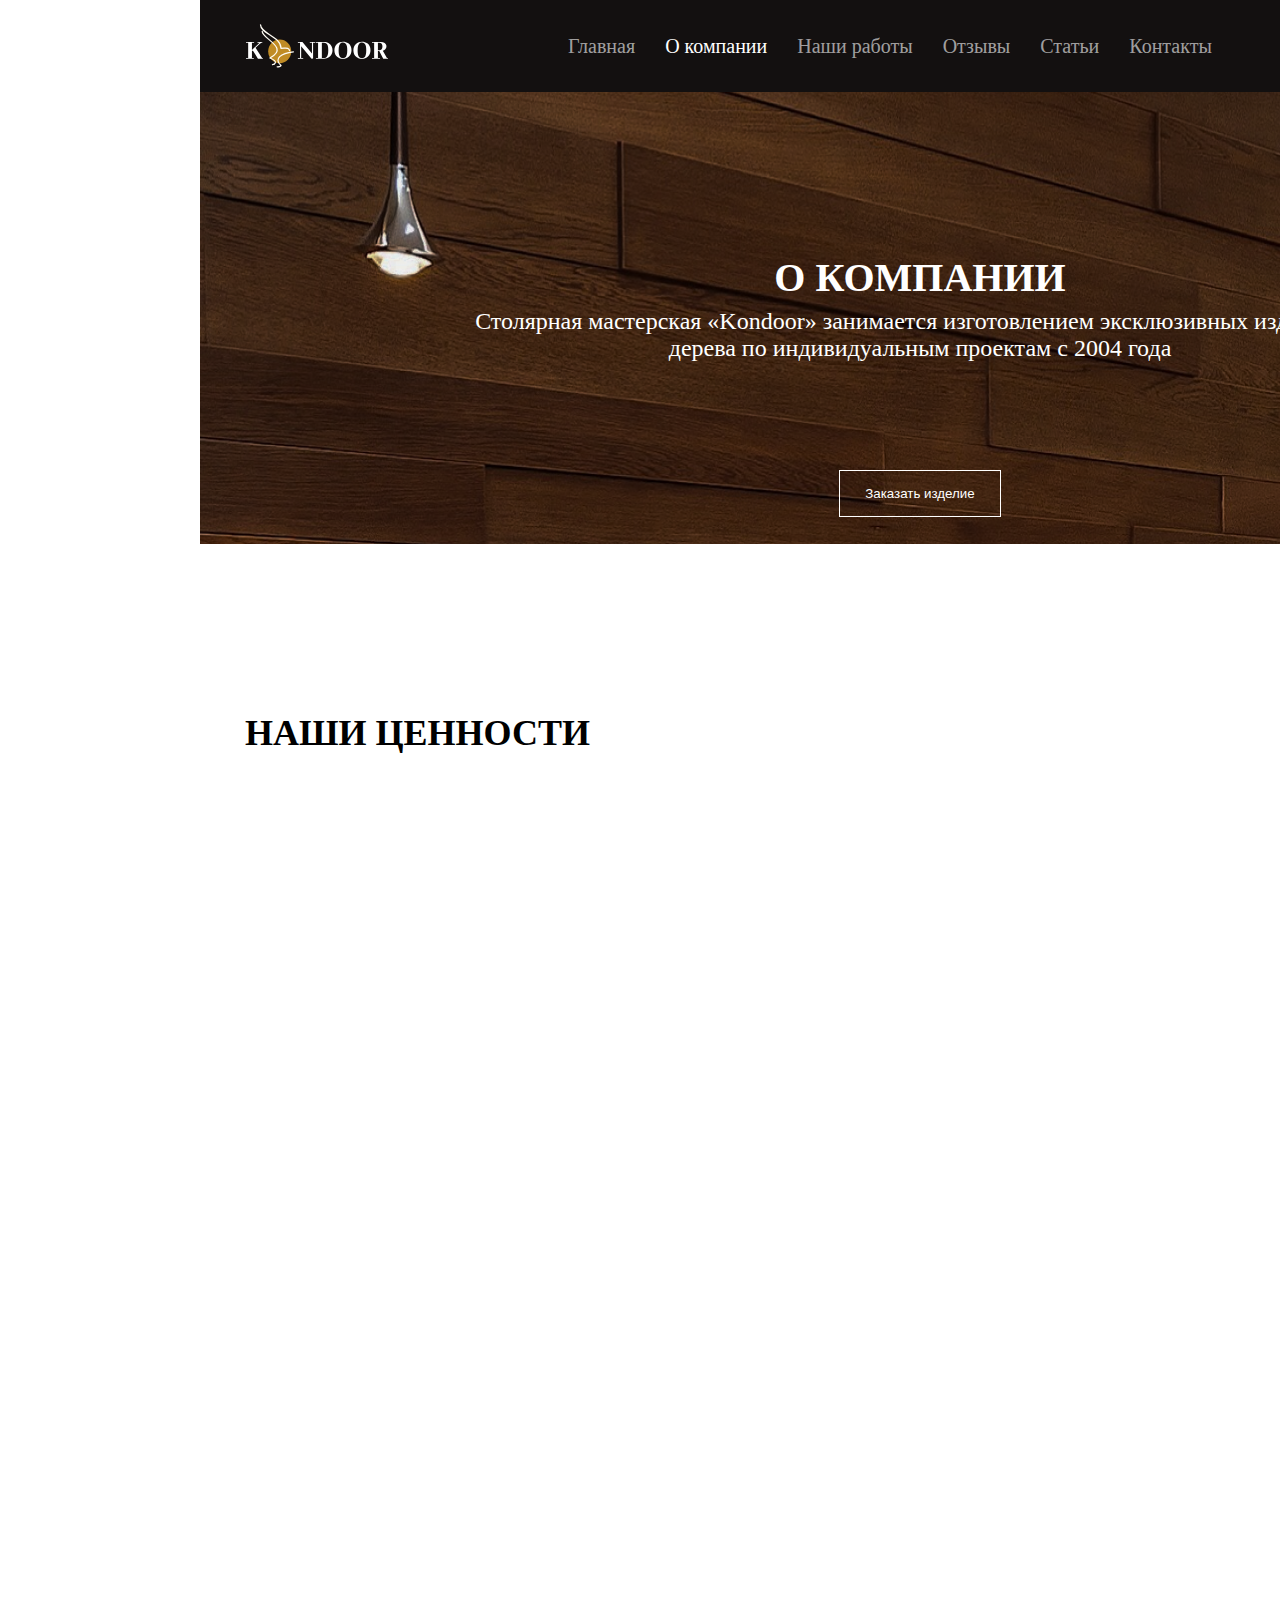
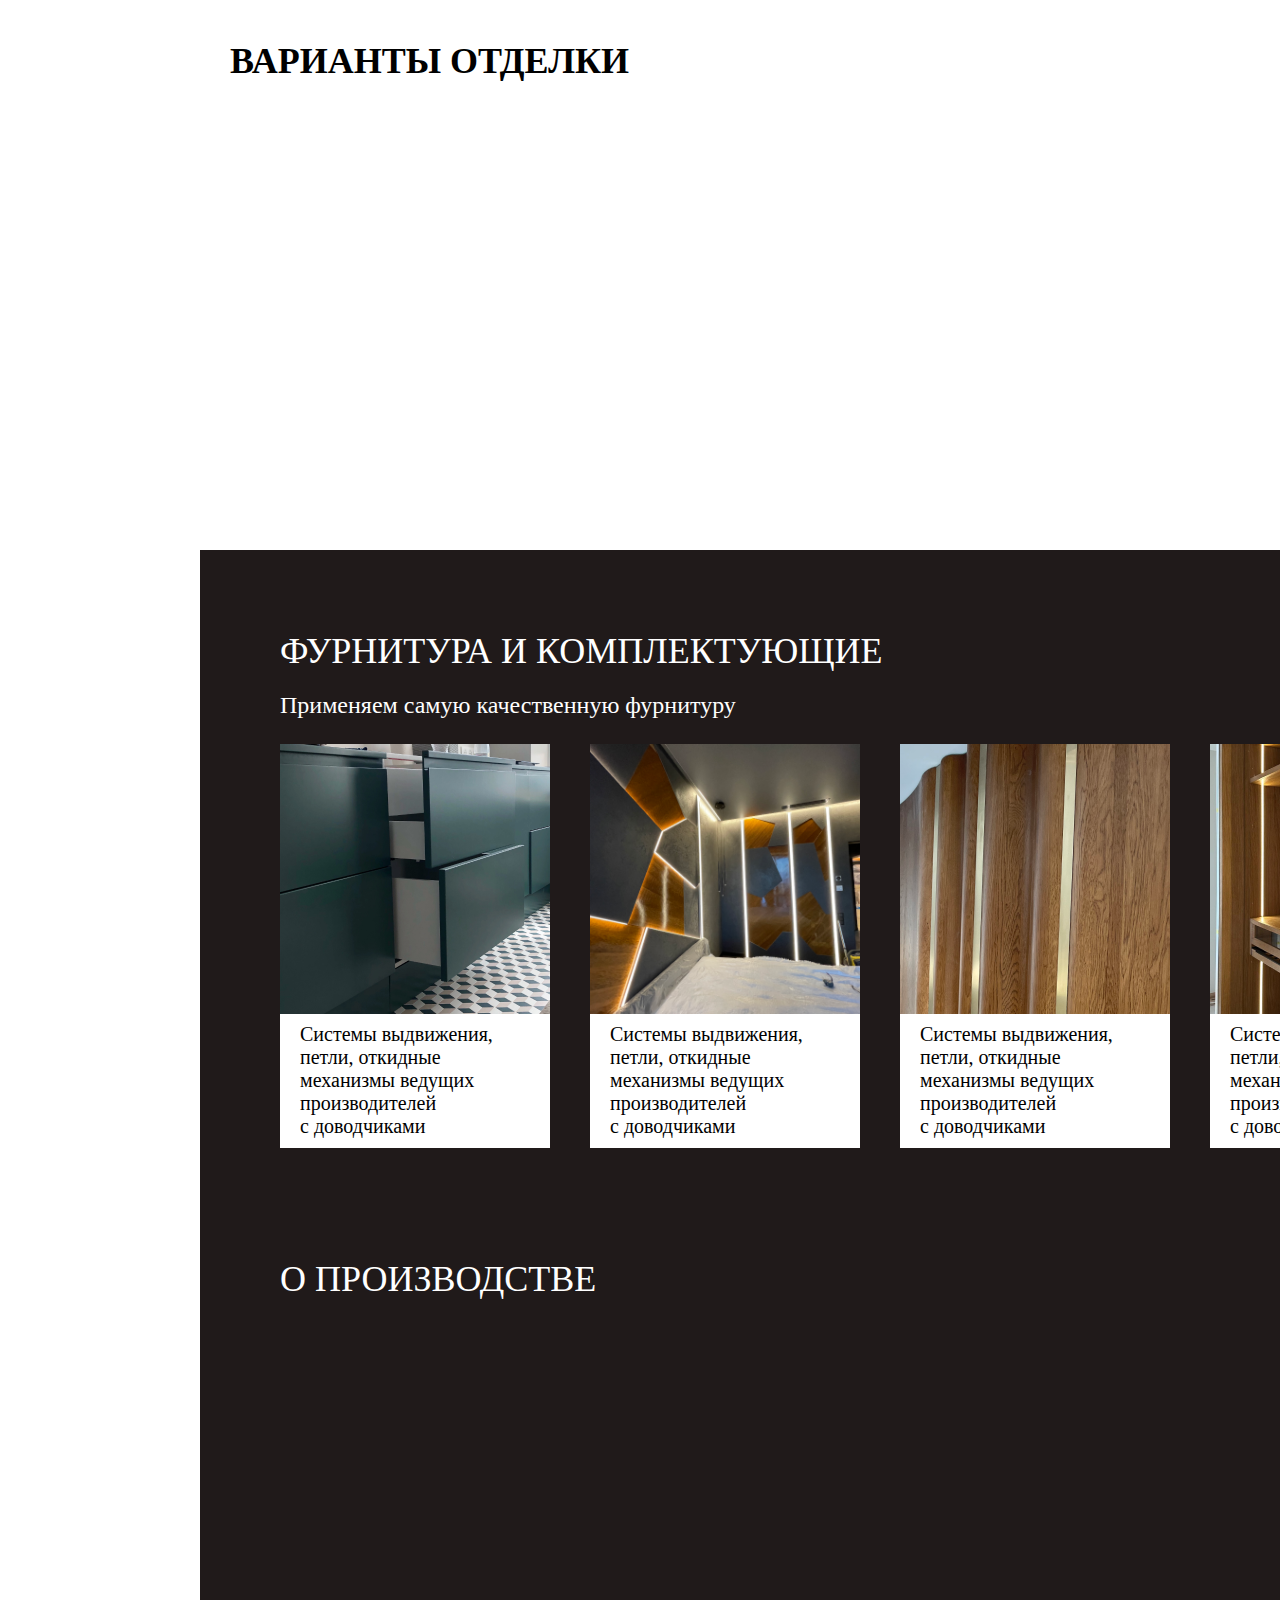
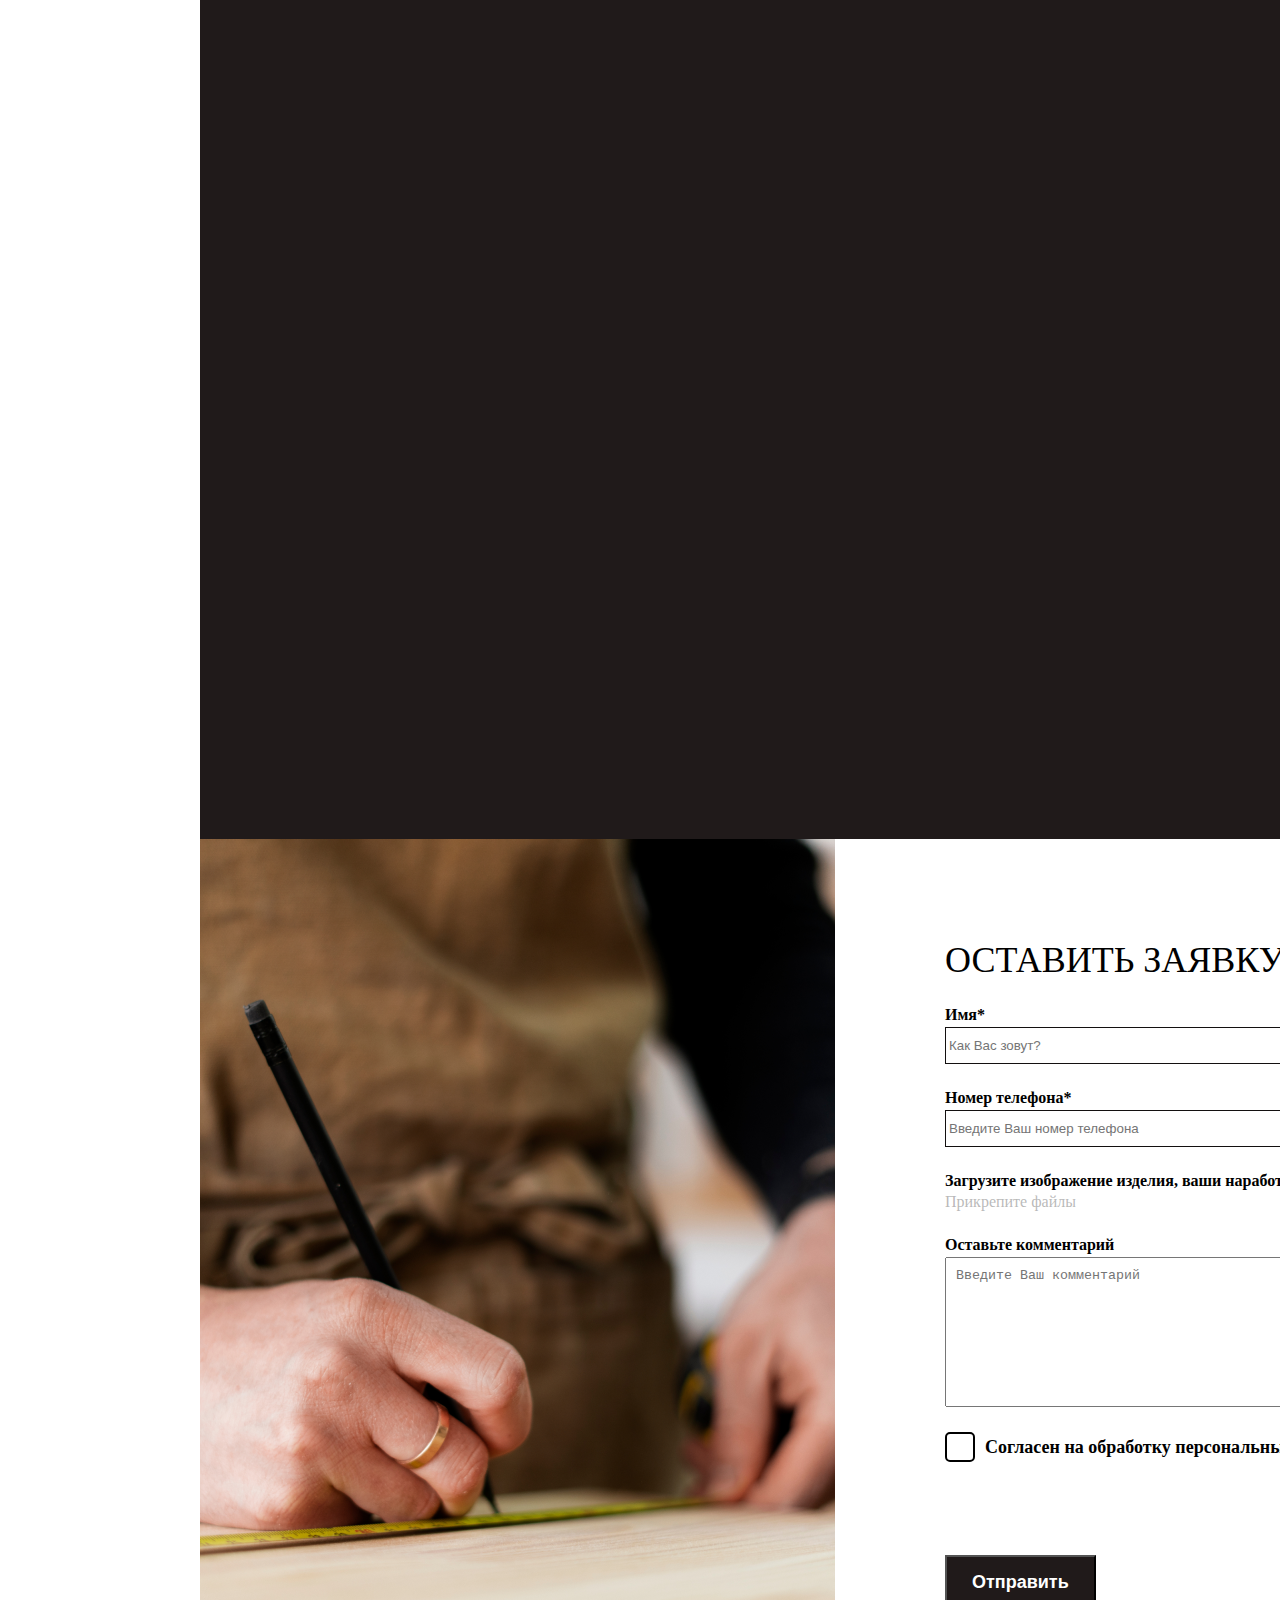
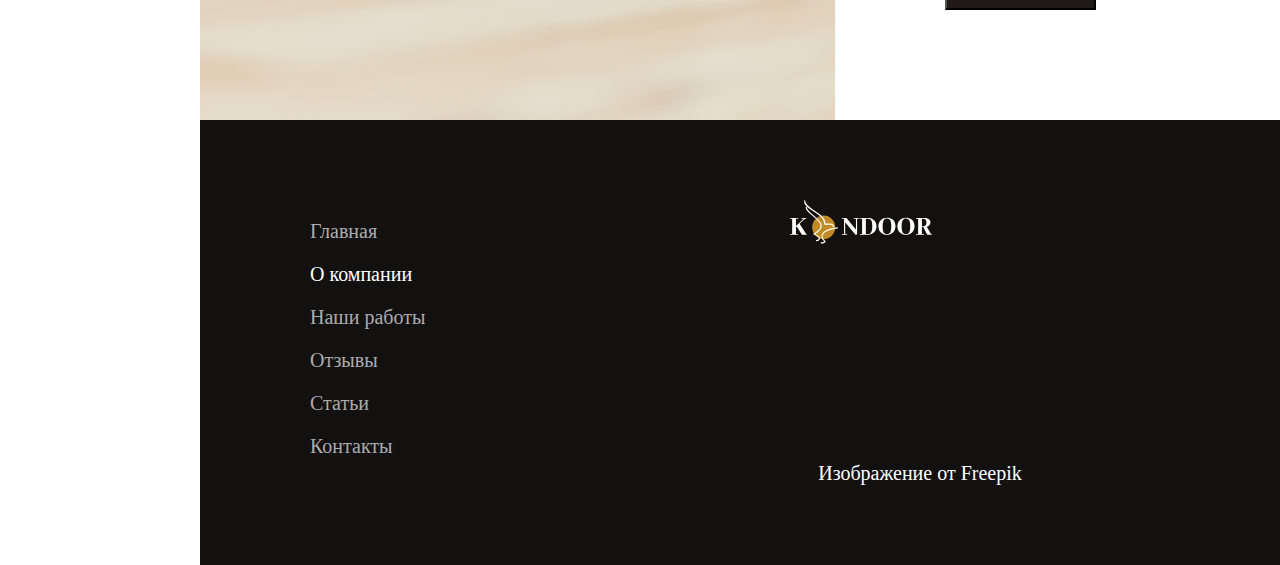
<file: companu.html>
<!DOCTYPE html>
<html lang="en">

<head>
    <meta charset="UTF-8">
    <meta name="viewport" content="width=device-width, initial-scale=1.0">
    <title>companu</title>
    <link rel="preconnect" href="https://fonts.googleapis.com">
    <link rel="preconnect" href="https://fonts.gstatic.com" crossorigin>
    <link href="https://fonts.googleapis.com/css2?family=EB+Garamond:ital,wght@0,700;1,400;1,600&display=swap"
        rel="stylesheet">
    <link href="https://unpkg.com/aos@2.3.1/dist/aos.css" rel="stylesheet">
    <link rel="stylesheet" href="https://cdn.jsdelivr.net/npm/swiper@11/swiper-bundle.min.css" />
    <link rel="stylesheet" href="css/companu.css">


</head>

<body>
    <header class="header">
        <div class="container">
            <div class="header-line-contant">
                <div class="one-row-heade">
                    <div class="header-line">
                        <label class="burger" for="burger">
                            <input type="checkbox" id="burger">
                            <span></span>
                            <span></span>
                            <span></span>
                        </label>
                        <svg class="logo" xmlns="http://www.w3.org/2000/svg" width="143" height="44"
                            viewBox="0 0 143 44" fill="none">
                            <path
                                d="M9.09815 34.6839H1.00488V33.9295H3.16309V18.6738H1.00488V17.9194H9.09815V18.6738H6.93995V25.8825L14.6555 18.6738H12.4973V17.9194H17.4882C17.4882 18.0126 17.4792 18.1057 17.4612 18.1988C17.4252 18.5155 17.1914 18.6738 16.7598 18.6738C16.6519 18.6738 16.535 18.6831 16.4091 18.7018C16.0494 18.7949 15.4649 19.2233 14.6555 19.987L10.5549 23.8149L17.1375 33.9295H17.3803C17.758 33.9667 18.0008 34.2182 18.1087 34.6839L12.9559 34.7118L7.80323 26.4134L6.93995 27.2237V33.9295H8.36976C8.74745 33.9667 8.99024 34.2182 9.09815 34.6839Z"
                                fill="white" />
                            <path
                                d="M64.7969 18.6738V17.9194H70.2464V18.6738H68.0882V34.5442L66.5504 34.8236L56.1641 22.2782V33.9295H57.7288C58.1065 33.9667 58.3493 34.2182 58.4572 34.6839H52.8728V33.9295H55.031V18.6738H52.8728V17.9194H57.432L66.9551 29.4869V18.6738H64.7969Z"
                                fill="white" />
                            <path
                                d="M70.9208 17.9194H78.8792C80.8755 17.9194 82.6201 18.413 84.1128 19.4003C86.379 20.9277 87.512 23.2468 87.512 26.3575C87.512 28.7977 86.7207 30.7908 85.138 32.3369C83.5193 33.9015 81.4601 34.6839 78.9601 34.6839H70.9208V33.9295H73.079V18.6738H70.9208V17.9194ZM78.9601 18.6738H76.8559V33.9295H78.9062C79.7515 33.9295 80.4619 33.7525 81.0374 33.3986C82.5302 32.4859 83.2765 30.0923 83.2765 26.2178C83.2765 24.2806 83.0967 22.7252 82.737 21.5517C82.1075 19.6331 80.8486 18.6738 78.9601 18.6738Z"
                                fill="white" />
                            <path
                                d="M98.0333 17.64C100.066 17.64 101.837 18.2081 103.348 19.3444C105.452 20.9463 106.504 23.284 106.504 26.3575C106.504 28.8908 105.668 30.9771 103.995 32.6163C102.359 34.1809 100.344 34.9633 97.9523 34.9633C95.8481 34.9633 94.0136 34.3393 92.4489 33.0913C90.4166 31.4521 89.4005 29.1702 89.4005 26.2458C89.4005 23.6938 90.2547 21.6076 91.9633 19.987C93.6179 18.4224 95.6413 17.64 98.0333 17.64ZM98.0333 34.153C98.8606 34.153 99.553 33.9667 100.111 33.5942C101.549 32.6442 102.269 30.1854 102.269 26.2178C102.269 24.5414 102.134 23.135 101.864 21.9988C101.289 19.6331 99.9846 18.4503 97.9523 18.4503C97.3408 18.4503 96.7923 18.5621 96.3067 18.7856C94.5262 19.5679 93.6359 22.0919 93.6359 26.3575C93.6359 28.5928 93.8607 30.3251 94.3104 31.5545C94.9578 33.2868 96.1988 34.153 98.0333 34.153Z"
                                fill="white" />
                            <path
                                d="M117.025 17.64C119.058 17.64 120.829 18.2081 122.34 19.3444C124.444 20.9463 125.496 23.284 125.496 26.3575C125.496 28.8908 124.66 30.9771 122.988 32.6163C121.351 34.1809 119.337 34.9633 116.945 34.9633C114.84 34.9633 113.006 34.3393 111.441 33.0913C109.409 31.4521 108.393 29.1702 108.393 26.2458C108.393 23.6938 109.247 21.6076 110.956 19.987C112.61 18.4224 114.633 17.64 117.025 17.64ZM117.025 34.153C117.853 34.153 118.545 33.9667 119.103 33.5942C120.542 32.6442 121.261 30.1854 121.261 26.2178C121.261 24.5414 121.126 23.135 120.856 21.9988C120.281 19.6331 118.977 18.4503 116.945 18.4503C116.333 18.4503 115.785 18.5621 115.299 18.7856C113.518 19.5679 112.628 22.0919 112.628 26.3575C112.628 28.5928 112.853 30.3251 113.303 31.5545C113.95 33.2868 115.191 34.153 117.025 34.153Z"
                                fill="white" />
                            <path
                                d="M135.073 34.6839H126.98V33.9295H129.138V18.6738H126.98V17.9194H135.991C137.43 17.9194 138.653 18.2733 139.66 18.9812C140.847 19.8194 141.44 20.9277 141.44 22.3061C141.44 22.7159 141.386 23.1164 141.278 23.5076C140.847 25.0909 139.687 26.1526 137.798 26.6928L141.953 33.9574H142.303C142.393 33.9574 142.483 33.9667 142.573 33.9854C142.861 34.0412 143.005 34.2741 143.005 34.6839L138.257 34.7118L134.237 27.0281H132.915V33.9295H135.073V34.6839ZM134.372 18.6738H132.915V26.1899H134.588C135.127 26.1899 135.604 26.0502 136.018 25.7708C136.953 25.1561 137.421 24.0478 137.421 22.4458C137.421 21.9243 137.358 21.4213 137.232 20.937C136.8 19.4282 135.847 18.6738 134.372 18.6738Z"
                                fill="white" />
                            <ellipse cx="34.7272" cy="27.3663" rx="11.5253" ry="11.9368" fill="#C08B25" />
                            <path
                                d="M15.5183 0.839966C15.5183 9.68207 36.0078 12.3347 36.0078 24.2715C41.5571 24.2715 43.6914 23.3873 44.5451 26.4821M17.2258 7.47154C17.2258 14.9873 44.972 23.3873 24.9093 33.9979C34.7272 37.9768 28.7511 40.6294 27.4705 40.6294M48.3869 27.8084C36.0078 29.1347 28.3243 34.8821 36.0078 41.5137C35.6663 42.5747 33.3043 42.84 32.166 42.84"
                                stroke="#FFFCF4" stroke-width="1.26" stroke-linecap="round" stroke-linejoin="round" />
                        </svg>
                    </div>

                    <nav class="nav-header ">
                        <ul class="ul-nav-hidden ">
                            <li class="header-link  link-none">
                                <a class="nav-link " href="index.html">Главная</a>
                            </li>
                            <li class="header-link link-none">
                                <a class="nav-link active" href="companu.html">О компании</a>
                            </li>
                            <li class="header-link link-none">
                                <a class="nav-link" href="you-work.html">Наши работы</a>
                            </li>
                            <li class="header-link link-none">
                                <a class="nav-link" href="reviews.html">Отзывы</a>
                            </li>
                            <li class="header-link link-none">
                                <a class="nav-link" href="article.html">Статьи</a>
                            </li>
                            <li class="header-link link-none">
                                <a class="nav-link" href="contacts.html">Контакты</a>

                            </li>
                        </ul>
                    </nav>
                    <div class="header-line__end">
                        <img src="img/mingcute_telegram-fill.svg" alt="">
                        <p>+7 (925) 517-99-71</p>
                    </div>
                </div>
            </div>
        </div>
    </header>
    <section class="block">
        <div class="container">
            <div class="block-content">
                <h1 class="title">О компании</h1>
                <p>Столярная мастерская «Kondoor» занимается изготовлением эксклюзивных изделий из дерева по
                    индивидуальным проектам с 2004 года</p>
                <button class="btn-block">Заказать изделие</button>
            </div>
        </div>
    </section>
    <section class="cost">
        <div class="container">
            <h2 class="cost-title">Наши ценности</h2>
            <div class="cost-content">
                <div data-aos="fade-up" class="cost-item">
                    <img src="icon-2/In time.svg" alt="">
                    <p>Выполнение заказа строго в срок</p>
                </div>
                <div data-aos="fade-up" class="cost-item">
                    <img src="icon-2/High quality 1.svg" alt="">
                    <p>Высокое качество изделий</p>
                </div>
                <div data-aos="fade-up" class="cost-item">
                    <img src="icon-2/person.svg" alt="">
                    <p>Индивидуальный подход к каждому заказу</p>
                </div>
                <div data-aos="fade-up" class="cost-item">
                    <img src="icon-2/price.svg" alt="">
                    <p>Конкурентноспособные цены</p>
                </div>
                <div data-aos="fade-up" class="cost-item">
                    <img src="icon-2/Frame 172.svg" alt="">
                    <p>Опыт
                        и профессионализм нашей команды</p>
                </div>
            </div>

        </div>
    </section>
    <section data-aos="zoom-in" class="material">
        <div class="container">
            <div class="material-container">
                <div class="material-item">
                    <p class="work-mat"  >Мы работаем только<br>
                        с экологически чистыми<br> материалами</p>
                    <div class="matInItem">
                        <img src="icon-2/wooden-texture-with-abstract-shapes 1.png" alt="">
                        <p>Массив дерева твердых пород</p>
                    </div>
                    <div class="matInItem">
                        <img src="icon-2/Mask group-1.png" alt="">
                        <p>Высокосортная МДФ</p>
                    </div>
                </div>
            </div>
            <div class="material-container">
                <div class="material-item">

                    <div class="matInItem">
                        <img src="icon-2/timber-interior-texture 1.png" alt="">
                        <p class="wood">березовая<br> фанера</p>
                    </div>
                    <div class="matInItem">
                        <img src="icon-2/Mask group.png" alt="">
                        <p>шпоны различных<br> пород</p>
                    </div>
                    <p class="matItemText">В своих работах мы <span><strong>не используем ЛДСП</strong></span></p>
                </div>
            </div>
        </div>
    </section>

    <section class="option">
        <h3 class="option-title">варианты отделки</h3>


        <div class="swiper mySwiper">
            <div class="swiper-wrapper">
                <div class="swiper-slide">
                    <div class="option-content">
                        <div data-aos="fade-left" class="option-item">
                            <img src="img/декоративная штукатурка 1.png" alt="">
                            <div class="option-item-footer">
                                <p>декоративная<br> штукатурка</p>
                            </div>
                        </div>
                        <div data-aos="fade-left" class="option-item link-none ">
                            <img src="img/декоративная штукатурка 2.png" alt="">
                            <div class="option-item-footer">
                                <p>Каменный шпон</p>
                            </div>
                        </div>
                        <div data-aos="fade-left" class="option-item link-none">
                            <img src="img/декоративная штукатурка 3.png" alt="">
                            <div class="option-item-footer">
                                <p>металлизация</p>
                            </div>
                        </div>
                        <div data-aos="fade-left" class="option-item link-none">
                            <img src="img/декоративная штукатурка 4.png" alt="">
                            <div class="option-item-footer">
                                <p>покраска эмалью</p>
                            </div>
                        </div>
                        <div data-aos="fade-left" class="option-item link-none">
                            <img src="img/декоративная штукатурка 5.png" alt="">
                            <div class="option-item-footer">
                                <p>каркас из металла</p>
                            </div>
                        </div>
                    </div>
                </div>
                <div class="swiper-slide">
                    <div class="option-content num-two ">
                        <div class="option-item link-none">
                            <img src="img/декоративная штукатурка 1.png " alt="">
                            <div class="option-item-footer">
                                <p>декоративная<br> штукатурка</p>
                            </div>
                        </div>
                        <div class="option-item">
                            <img src="img/декоративная штукатурка 2.png" alt="">
                            <div class="option-item-footer">
                                <p>Каменный шпон</p>
                            </div>
                        </div>
                        <div class="option-item link-none ">
                            <img src="img/декоративная штукатурка 3.png " alt="">
                            <div class="option-item-footer">
                                <p>металлизация</p>
                            </div>
                        </div>
                        <div class="option-item link-none">
                            <img src="img/декоративная штукатурка 4.png " alt="">
                            <div class="option-item-footer">
                                <p>покраска эмалью</p>
                            </div>
                        </div>
                        <div class="option-item link-none">
                            <img src="img/декоративная штукатурка 5.png " alt="">
                            <div class="option-item-footer">
                                <p>каркас из металла</p>
                            </div>
                        </div>
                    </div>
                </div>
                <div class="swiper-slide">
                    <div class="option-content">
                        <div class="option-item link-none">
                            <img src="img/декоративная штукатурка 1.png " alt="">
                            <div class="option-item-footer">
                                <p>декоративная<br> штукатурка</p>
                            </div>
                        </div>
                        <div class="option-item link-none">
                            <img src="img/декоративная штукатурка 2.png " alt="">
                            <div class="option-item-footer">
                                <p>Каменный шпон</p>
                            </div>
                        </div>
                        <div class="option-item">
                            <img src="img/декоративная штукатурка 3.png" alt="">
                            <div class="option-item-footer">
                                <p>металлизация</p>
                            </div>
                        </div>
                        <div class="option-item link-none">
                            <img src="img/декоративная штукатурка 4.png " alt="">
                            <div class="option-item-footer">
                                <p>покраска эмалью</p>
                            </div>
                        </div>
                        <div class="option-item link-none">
                            <img src="img/декоративная штукатурка 5.png " alt="">
                            <div class="option-item-footer">
                                <p>каркас из металла</p>
                            </div>
                        </div>
                    </div>
                </div>

            </div>
        </div>




    </section>

    <section class="furnit">
        <h3 class="furnit-title">Фурнитура <span>и комплектующие</span></h3>
        <p class="furnit-supTitle">Применяем самую качественную фурнитуру</p>
        <div class="furnit-content">
            <div class="furnit-item">
                <img src="img/декоративная штукатурка 6.png" alt="">
                <div class="furnit-footer">
                    <p>Системы выдвижения, петли, откидные механизмы ведущих производителей с доводчиками</p>
                </div>
            </div>
            <div class="furnit-item">
                <img src="img/декоративная штукатурка 1.png" alt="">
                <div class="furnit-footer">
                    <p>Системы выдвижения, петли, откидные механизмы ведущих производителей с доводчиками</p>
                </div>
            </div>
            <div class="furnit-item">
                <img src="img/декоративная штукатурка 7.png" alt="">
                <div class="furnit-footer">
                    <p>Системы выдвижения, петли, откидные механизмы ведущих производителей с доводчиками</p>
                </div>
            </div>
            <div class="furnit-item">
                <img src="img/декоративная штукатурка 8.png" alt="">
                <div class="furnit-footer">
                    <p>Системы выдвижения, петли, откидные механизмы ведущих производителей с доводчиками</p>
                </div>
            </div>
        </div>

        <h3 class="furnit-title two-block">О производстве</h3>
        <div data-aos="fade-left" class="two-block-content">
            <img src="img/FEA23863-AF83-42CA-8AEC-6DDCBF67D937_1_201_a 1.png" alt="">
            <div class="two-block-item">
                <p> Vivamus efficitur fermentum est eu ultricies. Donec aliquam porta metus, consequat laoreet nunc
                    venenatis at. Morbi at dui eu mauris laoreet porttitor. Proin a magna vel ex convallis euismod.
                    Suspendisse nec quam quis nunc imperdiet porta vitae eget nibh. Proin ullamcorper efficitur orci,
                    aliquet sollicitudin ipsum vehicula eu. Class aptent taciti sociosqu ad litora torquent per conubia
                    nostra, per inceptos himenaeos. Orci varius natoque penatibus et magnis dis parturient montes,
                    nascetur ridiculus mus. </p>
            </div>
        </div>
        <div data-aos="fade-right" class="two-block-content">
            <div class="two-block-item">
                <p> Vivamus efficitur fermentum est eu ultricies. Donec aliquam porta metus, consequat laoreet nunc
                    venenatis at. Morbi at dui eu mauris laoreet porttitor. Proin a magna vel ex convallis euismod.
                    Suspendisse nec quam quis nunc imperdiet porta vitae eget nibh. Proin ullamcorper efficitur orci,
                    aliquet sollicitudin ipsum vehicula eu. Class aptent taciti sociosqu ad litora torquent per conubia
                    nostra, per inceptos himenaeos. Orci varius natoque penatibus et magnis dis parturient montes,
                    nascetur ridiculus mus. </p>
            </div>
            <img src="img/FEA23863-AF83-42CA-8AEC-6DDCBF67D937_1_201_a 2.png" alt="">
        </div>
        <div data-aos="fade-left" class="two-block-content">
            <img src="img/FEA23863-AF83-42CA-8AEC-6DDCBF67D937_1_201_a 3.png" alt="">
            <div class="two-block-item">
                <p> Vivamus efficitur fermentum est eu ultricies. Donec aliquam porta metus, consequat laoreet nunc
                    venenatis at. Morbi at dui eu mauris laoreet porttitor. Proin a magna vel ex convallis euismod.
                    Suspendisse nec quam quis nunc imperdiet porta vitae eget nibh. Proin ullamcorper efficitur orci,
                    aliquet sollicitudin ipsum vehicula eu. Class aptent taciti sociosqu ad litora torquent per conubia
                    nostra, per inceptos himenaeos. Orci varius natoque penatibus et magnis dis parturient montes,
                    nascetur ridiculus mus. </p>
            </div>
        </div>


    </section>

    <section class="application">
        <div class="application-content">
            <img src="img/man-working-in-a-wood-engraving-workshop (1) 1.png" alt="">
            <div class="application-content-block">
                <h2>Оставить заявку</h2>
                <form>
                    <label>Имя*</label>
                    <input class="input" placeholder="Как Вас зовут?" type="text">
                    <label>Номер телефона*</label>
                    <input class="input" placeholder="Введите Ваш номер телефона" type="text">
                    <label>Загрузите изображение изделия, ваши наработки или дизайн-проект</label>
                    <a href="">Прикрепите файлы</a>
                    <label>Оставьте комментарий</label>
                    <textarea placeholder="Введите Ваш комментарий"></textarea>

                    <div class="checkbox-wrapper">
                        <input id="terms-checkbox-37" name="checkbox" type="checkbox">
                        <label class="terms-label" for="terms-checkbox-37">
                            <svg xmlns="http://www.w3.org/2000/svg" fill="none" viewBox="0 0 200 200"
                                class="checkbox-svg">
                                <mask fill="white" id="path-1-inside-1_476_5-37">
                                    <rect height="200" width="200"></rect>
                                </mask>
                                <rect mask="url(#path-1-inside-1_476_5-37)" stroke-width="40" class="checkbox-box"
                                    height="200" width="200"></rect>
                                <path stroke-width="15" d="M52 111.018L76.9867 136L149 64" class="checkbox-tick"></path>
                            </svg>
                            <span class="label-text">Согласен на обработку персональных данных</span>
                        </label>
                        <button class="form-btn"> <a href="form.html">Отправить</a> </button>
                    </div>

                </form>
            </div>
        </div>
    </section>
    <footer class="footer">
        <div class="footer-content">
            <div class="footer-one-block">
                <nav class="nav-footer">
                    <ul>
                        <li><a href="index.html">Главная</a></li>
                        <li><a class="active" href="companu.html">О компании</a></li>
                        <li><a href="you-work.html">Наши работы</a></li>
                        <div class="footer-right">
                            <li><a href="reviews.html">Отзывы</a></li>
                            <li><a href="article.html">Статьи</a></li>
                            <li><a href="contacts.html">Контакты</a></li>
                        </div>

                    </ul>
                </nav>
            </div>
            <svg class="logo-footer" xmlns="http://www.w3.org/2000/svg" width="143" height="44" viewBox="0 0 143 44"
                fill="none">
                <path
                    d="M9.09815 34.6839H1.00488V33.9295H3.16309V18.6738H1.00488V17.9194H9.09815V18.6738H6.93995V25.8825L14.6555 18.6738H12.4973V17.9194H17.4882C17.4882 18.0126 17.4792 18.1057 17.4612 18.1988C17.4252 18.5155 17.1914 18.6738 16.7598 18.6738C16.6519 18.6738 16.535 18.6831 16.4091 18.7018C16.0494 18.7949 15.4649 19.2233 14.6555 19.987L10.5549 23.8149L17.1375 33.9295H17.3803C17.758 33.9667 18.0008 34.2182 18.1087 34.6839L12.9559 34.7118L7.80323 26.4134L6.93995 27.2237V33.9295H8.36976C8.74745 33.9667 8.99024 34.2182 9.09815 34.6839Z"
                    fill="white" />
                <path
                    d="M64.7969 18.6738V17.9194H70.2464V18.6738H68.0882V34.5442L66.5504 34.8236L56.1641 22.2782V33.9295H57.7288C58.1065 33.9667 58.3493 34.2182 58.4572 34.6839H52.8728V33.9295H55.031V18.6738H52.8728V17.9194H57.432L66.9551 29.4869V18.6738H64.7969Z"
                    fill="white" />
                <path
                    d="M70.9208 17.9194H78.8792C80.8755 17.9194 82.6201 18.413 84.1128 19.4003C86.379 20.9277 87.512 23.2468 87.512 26.3575C87.512 28.7977 86.7207 30.7908 85.138 32.3369C83.5193 33.9015 81.4601 34.6839 78.9601 34.6839H70.9208V33.9295H73.079V18.6738H70.9208V17.9194ZM78.9601 18.6738H76.8559V33.9295H78.9062C79.7515 33.9295 80.4619 33.7525 81.0374 33.3986C82.5302 32.4859 83.2765 30.0923 83.2765 26.2178C83.2765 24.2806 83.0967 22.7252 82.737 21.5517C82.1075 19.6331 80.8486 18.6738 78.9601 18.6738Z"
                    fill="white" />
                <path
                    d="M98.0333 17.64C100.066 17.64 101.837 18.2081 103.348 19.3444C105.452 20.9463 106.504 23.284 106.504 26.3575C106.504 28.8908 105.668 30.9771 103.995 32.6163C102.359 34.1809 100.344 34.9633 97.9523 34.9633C95.8481 34.9633 94.0136 34.3393 92.4489 33.0913C90.4166 31.4521 89.4005 29.1702 89.4005 26.2458C89.4005 23.6938 90.2547 21.6076 91.9633 19.987C93.6179 18.4224 95.6413 17.64 98.0333 17.64ZM98.0333 34.153C98.8606 34.153 99.553 33.9667 100.111 33.5942C101.549 32.6442 102.269 30.1854 102.269 26.2178C102.269 24.5414 102.134 23.135 101.864 21.9988C101.289 19.6331 99.9846 18.4503 97.9523 18.4503C97.3408 18.4503 96.7923 18.5621 96.3067 18.7856C94.5262 19.5679 93.6359 22.0919 93.6359 26.3575C93.6359 28.5928 93.8607 30.3251 94.3104 31.5545C94.9578 33.2868 96.1988 34.153 98.0333 34.153Z"
                    fill="white" />
                <path
                    d="M117.025 17.64C119.058 17.64 120.829 18.2081 122.34 19.3444C124.444 20.9463 125.496 23.284 125.496 26.3575C125.496 28.8908 124.66 30.9771 122.988 32.6163C121.351 34.1809 119.337 34.9633 116.945 34.9633C114.84 34.9633 113.006 34.3393 111.441 33.0913C109.409 31.4521 108.393 29.1702 108.393 26.2458C108.393 23.6938 109.247 21.6076 110.956 19.987C112.61 18.4224 114.633 17.64 117.025 17.64ZM117.025 34.153C117.853 34.153 118.545 33.9667 119.103 33.5942C120.542 32.6442 121.261 30.1854 121.261 26.2178C121.261 24.5414 121.126 23.135 120.856 21.9988C120.281 19.6331 118.977 18.4503 116.945 18.4503C116.333 18.4503 115.785 18.5621 115.299 18.7856C113.518 19.5679 112.628 22.0919 112.628 26.3575C112.628 28.5928 112.853 30.3251 113.303 31.5545C113.95 33.2868 115.191 34.153 117.025 34.153Z"
                    fill="white" />
                <path
                    d="M135.073 34.6839H126.98V33.9295H129.138V18.6738H126.98V17.9194H135.991C137.43 17.9194 138.653 18.2733 139.66 18.9812C140.847 19.8194 141.44 20.9277 141.44 22.3061C141.44 22.7159 141.386 23.1164 141.278 23.5076C140.847 25.0909 139.687 26.1526 137.798 26.6928L141.953 33.9574H142.303C142.393 33.9574 142.483 33.9667 142.573 33.9854C142.861 34.0412 143.005 34.2741 143.005 34.6839L138.257 34.7118L134.237 27.0281H132.915V33.9295H135.073V34.6839ZM134.372 18.6738H132.915V26.1899H134.588C135.127 26.1899 135.604 26.0502 136.018 25.7708C136.953 25.1561 137.421 24.0478 137.421 22.4458C137.421 21.9243 137.358 21.4213 137.232 20.937C136.8 19.4282 135.847 18.6738 134.372 18.6738Z"
                    fill="white" />
                <ellipse cx="34.7272" cy="27.3663" rx="11.5253" ry="11.9368" fill="#C08B25" />
                <path
                    d="M15.5183 0.839966C15.5183 9.68207 36.0078 12.3347 36.0078 24.2715C41.5571 24.2715 43.6914 23.3873 44.5451 26.4821M17.2258 7.47154C17.2258 14.9873 44.972 23.3873 24.9093 33.9979C34.7272 37.9768 28.7511 40.6294 27.4705 40.6294M48.3869 27.8084C36.0078 29.1347 28.3243 34.8821 36.0078 41.5137C35.6663 42.5747 33.3043 42.84 32.166 42.84"
                    stroke="#FFFCF4" stroke-width="1.26" stroke-linecap="round" stroke-linejoin="round" />
            </svg>
            <div class="footer-two-block">
                <nav class="nav-footer-two">
                    <ul>
                        <li><a href="">Москва, ул. Новорязанская,<br> д. 26к1, Loft Factory</a></li>
                        <li><a href="">+7 (925) 517-99-71</a></li>
                        <li><a href="">info@kondoor.ru</a></li>
                        <div class="footer-seti">
                            <img src="icon/mingcute_telegram-fill.svg" alt="">
                            <img src="icon/uil_vk.svg" alt="">
                            <img src="icon/ri_whatsapp-fill.svg" alt="">
                        </div>

                    </ul>
                </nav>
            </div>
        </div>
        <p class="center-footer">Изображение от Freepik</p>
    </footer>


    <script src="https://cdn.jsdelivr.net/npm/swiper@11/swiper-bundle.min.js"></script>
    <script src="https://unpkg.com/aos@2.3.1/dist/aos.js"></script>
    <script>
        var swiper = new Swiper(".mySwiper", {});

        AOS.init();

    </script>
    <script src="js/js.js" ></script>
</body>

</html>
</file>
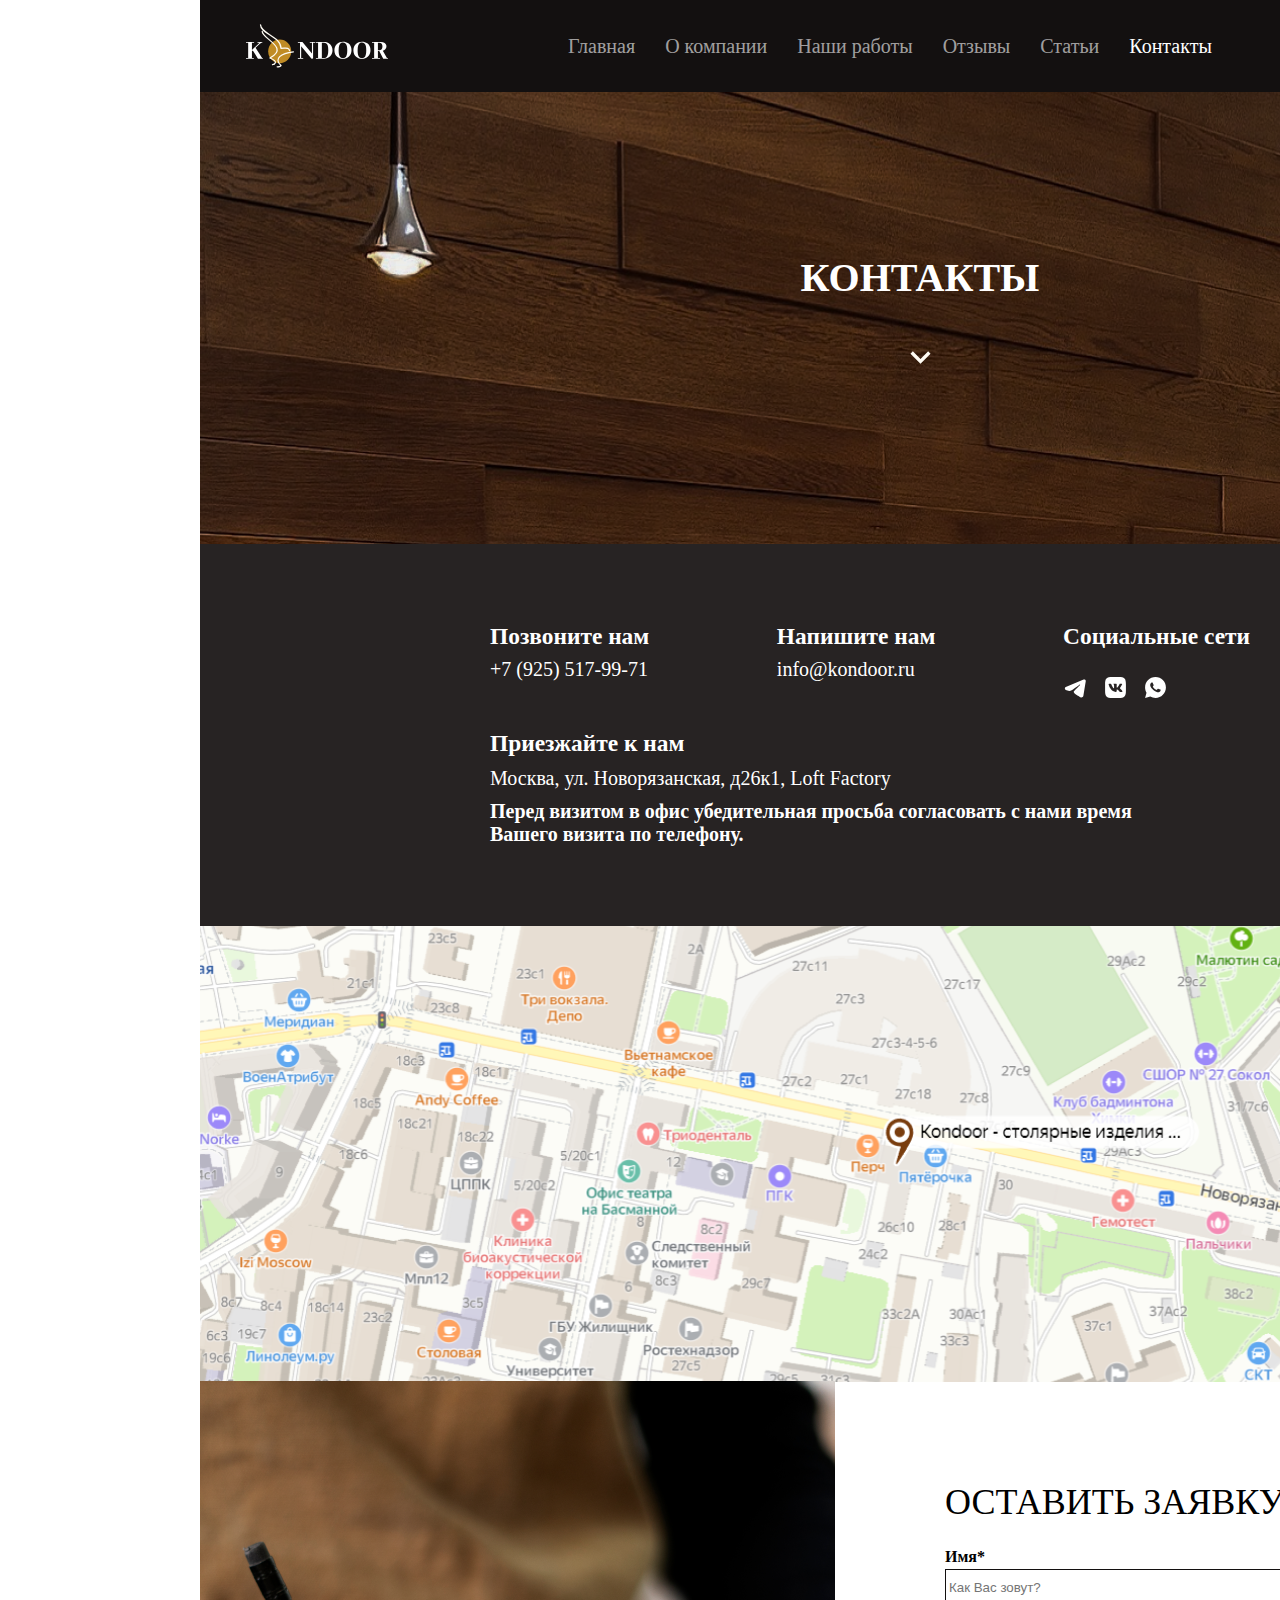
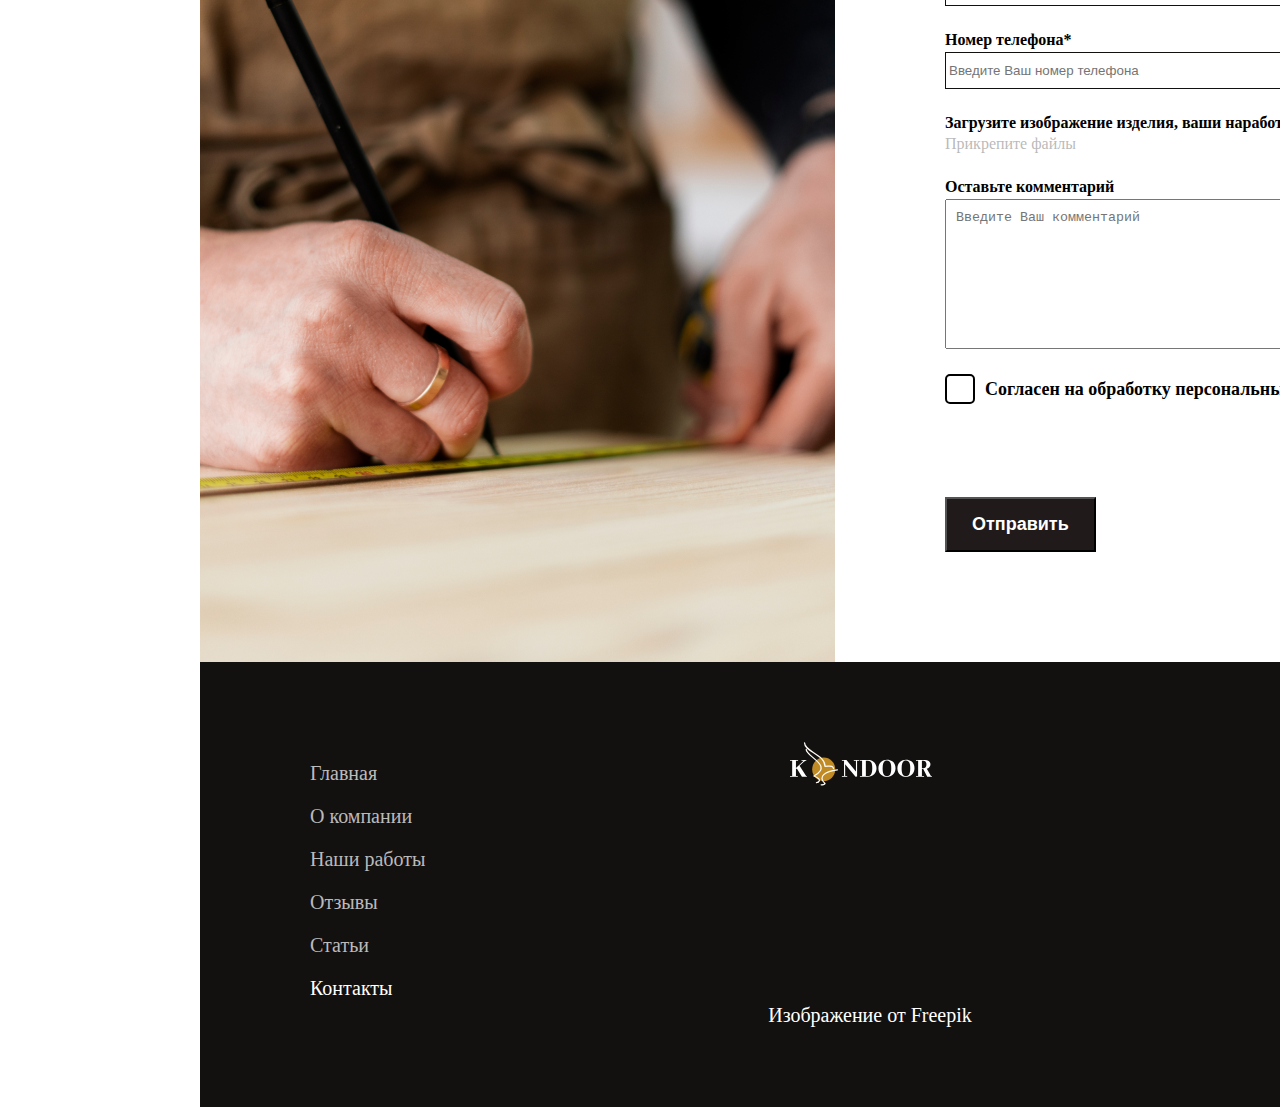
<file: contacts.html>
<!DOCTYPE html>
<html lang="en">

<head>
    <meta charset="UTF-8">
    <meta name="viewport" content="width=device-width, initial-scale=1.0">
    <title>contacts</title>
    <link rel="preconnect" href="https://fonts.googleapis.com">
    <link rel="preconnect" href="https://fonts.gstatic.com" crossorigin>
    <link href="https://fonts.googleapis.com/css2?family=EB+Garamond:ital,wght@0,700;1,400;1,600&display=swap"
        rel="stylesheet">
    <link rel="stylesheet" href="css/contacts.css">
</head>

<body>

    <header class="header">
        <div class="container">
            <div class="header-line-contant">
                <div class="one-row-heade">
                    <div class="header-line">
                        <label class="burger" for="burger">
                            <input type="checkbox" id="burger">
                            <span></span>
                            <span></span>
                            <span></span>
                        </label>
                        <svg class="logo" xmlns="http://www.w3.org/2000/svg" width="143" height="44"
                            viewBox="0 0 143 44" fill="none">
                            <path
                                d="M9.09815 34.6839H1.00488V33.9295H3.16309V18.6738H1.00488V17.9194H9.09815V18.6738H6.93995V25.8825L14.6555 18.6738H12.4973V17.9194H17.4882C17.4882 18.0126 17.4792 18.1057 17.4612 18.1988C17.4252 18.5155 17.1914 18.6738 16.7598 18.6738C16.6519 18.6738 16.535 18.6831 16.4091 18.7018C16.0494 18.7949 15.4649 19.2233 14.6555 19.987L10.5549 23.8149L17.1375 33.9295H17.3803C17.758 33.9667 18.0008 34.2182 18.1087 34.6839L12.9559 34.7118L7.80323 26.4134L6.93995 27.2237V33.9295H8.36976C8.74745 33.9667 8.99024 34.2182 9.09815 34.6839Z"
                                fill="white" />
                            <path
                                d="M64.7969 18.6738V17.9194H70.2464V18.6738H68.0882V34.5442L66.5504 34.8236L56.1641 22.2782V33.9295H57.7288C58.1065 33.9667 58.3493 34.2182 58.4572 34.6839H52.8728V33.9295H55.031V18.6738H52.8728V17.9194H57.432L66.9551 29.4869V18.6738H64.7969Z"
                                fill="white" />
                            <path
                                d="M70.9208 17.9194H78.8792C80.8755 17.9194 82.6201 18.413 84.1128 19.4003C86.379 20.9277 87.512 23.2468 87.512 26.3575C87.512 28.7977 86.7207 30.7908 85.138 32.3369C83.5193 33.9015 81.4601 34.6839 78.9601 34.6839H70.9208V33.9295H73.079V18.6738H70.9208V17.9194ZM78.9601 18.6738H76.8559V33.9295H78.9062C79.7515 33.9295 80.4619 33.7525 81.0374 33.3986C82.5302 32.4859 83.2765 30.0923 83.2765 26.2178C83.2765 24.2806 83.0967 22.7252 82.737 21.5517C82.1075 19.6331 80.8486 18.6738 78.9601 18.6738Z"
                                fill="white" />
                            <path
                                d="M98.0333 17.64C100.066 17.64 101.837 18.2081 103.348 19.3444C105.452 20.9463 106.504 23.284 106.504 26.3575C106.504 28.8908 105.668 30.9771 103.995 32.6163C102.359 34.1809 100.344 34.9633 97.9523 34.9633C95.8481 34.9633 94.0136 34.3393 92.4489 33.0913C90.4166 31.4521 89.4005 29.1702 89.4005 26.2458C89.4005 23.6938 90.2547 21.6076 91.9633 19.987C93.6179 18.4224 95.6413 17.64 98.0333 17.64ZM98.0333 34.153C98.8606 34.153 99.553 33.9667 100.111 33.5942C101.549 32.6442 102.269 30.1854 102.269 26.2178C102.269 24.5414 102.134 23.135 101.864 21.9988C101.289 19.6331 99.9846 18.4503 97.9523 18.4503C97.3408 18.4503 96.7923 18.5621 96.3067 18.7856C94.5262 19.5679 93.6359 22.0919 93.6359 26.3575C93.6359 28.5928 93.8607 30.3251 94.3104 31.5545C94.9578 33.2868 96.1988 34.153 98.0333 34.153Z"
                                fill="white" />
                            <path
                                d="M117.025 17.64C119.058 17.64 120.829 18.2081 122.34 19.3444C124.444 20.9463 125.496 23.284 125.496 26.3575C125.496 28.8908 124.66 30.9771 122.988 32.6163C121.351 34.1809 119.337 34.9633 116.945 34.9633C114.84 34.9633 113.006 34.3393 111.441 33.0913C109.409 31.4521 108.393 29.1702 108.393 26.2458C108.393 23.6938 109.247 21.6076 110.956 19.987C112.61 18.4224 114.633 17.64 117.025 17.64ZM117.025 34.153C117.853 34.153 118.545 33.9667 119.103 33.5942C120.542 32.6442 121.261 30.1854 121.261 26.2178C121.261 24.5414 121.126 23.135 120.856 21.9988C120.281 19.6331 118.977 18.4503 116.945 18.4503C116.333 18.4503 115.785 18.5621 115.299 18.7856C113.518 19.5679 112.628 22.0919 112.628 26.3575C112.628 28.5928 112.853 30.3251 113.303 31.5545C113.95 33.2868 115.191 34.153 117.025 34.153Z"
                                fill="white" />
                            <path
                                d="M135.073 34.6839H126.98V33.9295H129.138V18.6738H126.98V17.9194H135.991C137.43 17.9194 138.653 18.2733 139.66 18.9812C140.847 19.8194 141.44 20.9277 141.44 22.3061C141.44 22.7159 141.386 23.1164 141.278 23.5076C140.847 25.0909 139.687 26.1526 137.798 26.6928L141.953 33.9574H142.303C142.393 33.9574 142.483 33.9667 142.573 33.9854C142.861 34.0412 143.005 34.2741 143.005 34.6839L138.257 34.7118L134.237 27.0281H132.915V33.9295H135.073V34.6839ZM134.372 18.6738H132.915V26.1899H134.588C135.127 26.1899 135.604 26.0502 136.018 25.7708C136.953 25.1561 137.421 24.0478 137.421 22.4458C137.421 21.9243 137.358 21.4213 137.232 20.937C136.8 19.4282 135.847 18.6738 134.372 18.6738Z"
                                fill="white" />
                            <ellipse cx="34.7272" cy="27.3663" rx="11.5253" ry="11.9368" fill="#C08B25" />
                            <path
                                d="M15.5183 0.839966C15.5183 9.68207 36.0078 12.3347 36.0078 24.2715C41.5571 24.2715 43.6914 23.3873 44.5451 26.4821M17.2258 7.47154C17.2258 14.9873 44.972 23.3873 24.9093 33.9979C34.7272 37.9768 28.7511 40.6294 27.4705 40.6294M48.3869 27.8084C36.0078 29.1347 28.3243 34.8821 36.0078 41.5137C35.6663 42.5747 33.3043 42.84 32.166 42.84"
                                stroke="#FFFCF4" stroke-width="1.26" stroke-linecap="round" stroke-linejoin="round" />
                        </svg>
                    </div>

                    <nav class="nav-header ">
                        <ul class="ul-nav-hidden ">
                            <li class="header-link  link-none">
                                <a class="nav-link " href="index.html">Главная</a>
                            </li>
                            <li class="header-link link-none">
                                <a class="nav-link" href="companu.html">О компании</a>
                            </li>
                            <li class="header-link link-none">
                                <a class="nav-link" href="you-work.html">Наши работы</a>
                            </li>
                            <li class="header-link link-none">
                                <a class="nav-link" href="reviews.html">Отзывы</a>
                            </li>
                            <li class="header-link link-none">
                                <a class="nav-link " href="article.html">Статьи</a>
                            </li>
                            <li class="header-link link-none">
                                <a class="nav-link active" href="contacts.html">Контакты</a>

                            </li>
                        </ul>
                    </nav>
                    <div class="header-line__end">
                        <img src="img/mingcute_telegram-fill.svg" alt="">
                        <p>+7 (925) 517-99-71</p>
                    </div>
                </div>
            </div>
        </div>
    </header>
    <section class="block">
        <div class="container">
            <div class="block-content">
                <h1 class="title">Контакты</h1>
                <img src="icon-2/moree.svg" alt="">
            </div>
        </div>
    </section>
    <section class="info">
        <div class="info-contant">
            <div class="info-item">
                <h3>Позвоните нам</h3>
                <p>+7 (925) 517-99-71</p>
            </div>
            <div class="info-item">
                <h3>Напишите нам</h3>
                <p>info@kondoor.ru</p>
            </div>
            <div class="info-item">
                <h3>Социальные сети</h3>
                <div class="footer-seti">
                    <img src="icon/mingcute_telegram-fill.svg" alt="">
                    <img src="icon/uil_vk.svg" alt="">
                    <img src="icon/ri_whatsapp-fill.svg" alt="">
                </div>
            </div>
        </div>
        <div class="contant-footer-info">
            <h3 class="title-footer">Приезжайте к нам</h3>
            <p class="geolocation-footer">Москва, ул. Новорязанская, д26к1, Loft Factory</p>
            <p class="hyina link-none">Перед визитом в офис убедительная просьба согласовать с нами время Вашего визита по
                телефону.</p>
        </div>
    </section>
    <section class="map">
        <img src="img-2/image 5 (2).png" alt="">
    </section>
    <section class="application">
        <div class="application-content">
            <img src="img/man-working-in-a-wood-engraving-workshop (1) 1.png" alt="">
            <div class="application-content-block">
                <h2>Оставить заявку</h2>
                <form>
                    <label>Имя*</label>
                    <input class="input" placeholder="Как Вас зовут?" type="text">
                    <label>Номер телефона*</label>
                    <input class="input" placeholder="Введите Ваш номер телефона" type="text">
                    <label>Загрузите изображение изделия, ваши наработки или дизайн-проект</label>
                    <a href="">Прикрепите файлы</a>
                    <label>Оставьте комментарий</label>
                    <textarea placeholder="Введите Ваш комментарий"></textarea>

                    <div class="checkbox-wrapper">
                        <input id="terms-checkbox-37" name="checkbox" type="checkbox">
                        <label class="terms-label" for="terms-checkbox-37">
                            <svg xmlns="http://www.w3.org/2000/svg" fill="none" viewBox="0 0 200 200"
                                class="checkbox-svg">
                                <mask fill="white" id="path-1-inside-1_476_5-37">
                                    <rect height="200" width="200"></rect>
                                </mask>
                                <rect mask="url(#path-1-inside-1_476_5-37)" stroke-width="40" class="checkbox-box"
                                    height="200" width="200"></rect>
                                <path stroke-width="15" d="M52 111.018L76.9867 136L149 64" class="checkbox-tick"></path>
                            </svg>
                            <span class="label-text">Согласен на обработку персональных данных</span>
                        </label>
                        <button class="form-btn">
                            <a href="form.html">Отправить</a>
                        </button>
                    </div>

                </form>
            </div>
        </div>
    </section>
    <footer class="footer">
        <div class="footer-content">
            <div class="footer-one-block">
                <nav class="nav-footer">
                    <ul>
                        <li><a href="index.html">Главная</a></li>
                        <li><a href="companu.html">О компании</a></li>
                        <li><a href="you-work.html">Наши работы</a></li>
                        <div class="footer-right">
                            <li><a href="reviews.html">Отзывы</a></li>
                            <li><a href="article.html">Статьи</a></li>
                            <li><a class="active" href="contacts.html">Контакты</a></li>
                        </div>

                    </ul>
                </nav>
            </div>
            <svg class="logo-footer" xmlns="http://www.w3.org/2000/svg" width="143" height="44" viewBox="0 0 143 44"
                fill="none">
                <path
                    d="M9.09815 34.6839H1.00488V33.9295H3.16309V18.6738H1.00488V17.9194H9.09815V18.6738H6.93995V25.8825L14.6555 18.6738H12.4973V17.9194H17.4882C17.4882 18.0126 17.4792 18.1057 17.4612 18.1988C17.4252 18.5155 17.1914 18.6738 16.7598 18.6738C16.6519 18.6738 16.535 18.6831 16.4091 18.7018C16.0494 18.7949 15.4649 19.2233 14.6555 19.987L10.5549 23.8149L17.1375 33.9295H17.3803C17.758 33.9667 18.0008 34.2182 18.1087 34.6839L12.9559 34.7118L7.80323 26.4134L6.93995 27.2237V33.9295H8.36976C8.74745 33.9667 8.99024 34.2182 9.09815 34.6839Z"
                    fill="white" />
                <path
                    d="M64.7969 18.6738V17.9194H70.2464V18.6738H68.0882V34.5442L66.5504 34.8236L56.1641 22.2782V33.9295H57.7288C58.1065 33.9667 58.3493 34.2182 58.4572 34.6839H52.8728V33.9295H55.031V18.6738H52.8728V17.9194H57.432L66.9551 29.4869V18.6738H64.7969Z"
                    fill="white" />
                <path
                    d="M70.9208 17.9194H78.8792C80.8755 17.9194 82.6201 18.413 84.1128 19.4003C86.379 20.9277 87.512 23.2468 87.512 26.3575C87.512 28.7977 86.7207 30.7908 85.138 32.3369C83.5193 33.9015 81.4601 34.6839 78.9601 34.6839H70.9208V33.9295H73.079V18.6738H70.9208V17.9194ZM78.9601 18.6738H76.8559V33.9295H78.9062C79.7515 33.9295 80.4619 33.7525 81.0374 33.3986C82.5302 32.4859 83.2765 30.0923 83.2765 26.2178C83.2765 24.2806 83.0967 22.7252 82.737 21.5517C82.1075 19.6331 80.8486 18.6738 78.9601 18.6738Z"
                    fill="white" />
                <path
                    d="M98.0333 17.64C100.066 17.64 101.837 18.2081 103.348 19.3444C105.452 20.9463 106.504 23.284 106.504 26.3575C106.504 28.8908 105.668 30.9771 103.995 32.6163C102.359 34.1809 100.344 34.9633 97.9523 34.9633C95.8481 34.9633 94.0136 34.3393 92.4489 33.0913C90.4166 31.4521 89.4005 29.1702 89.4005 26.2458C89.4005 23.6938 90.2547 21.6076 91.9633 19.987C93.6179 18.4224 95.6413 17.64 98.0333 17.64ZM98.0333 34.153C98.8606 34.153 99.553 33.9667 100.111 33.5942C101.549 32.6442 102.269 30.1854 102.269 26.2178C102.269 24.5414 102.134 23.135 101.864 21.9988C101.289 19.6331 99.9846 18.4503 97.9523 18.4503C97.3408 18.4503 96.7923 18.5621 96.3067 18.7856C94.5262 19.5679 93.6359 22.0919 93.6359 26.3575C93.6359 28.5928 93.8607 30.3251 94.3104 31.5545C94.9578 33.2868 96.1988 34.153 98.0333 34.153Z"
                    fill="white" />
                <path
                    d="M117.025 17.64C119.058 17.64 120.829 18.2081 122.34 19.3444C124.444 20.9463 125.496 23.284 125.496 26.3575C125.496 28.8908 124.66 30.9771 122.988 32.6163C121.351 34.1809 119.337 34.9633 116.945 34.9633C114.84 34.9633 113.006 34.3393 111.441 33.0913C109.409 31.4521 108.393 29.1702 108.393 26.2458C108.393 23.6938 109.247 21.6076 110.956 19.987C112.61 18.4224 114.633 17.64 117.025 17.64ZM117.025 34.153C117.853 34.153 118.545 33.9667 119.103 33.5942C120.542 32.6442 121.261 30.1854 121.261 26.2178C121.261 24.5414 121.126 23.135 120.856 21.9988C120.281 19.6331 118.977 18.4503 116.945 18.4503C116.333 18.4503 115.785 18.5621 115.299 18.7856C113.518 19.5679 112.628 22.0919 112.628 26.3575C112.628 28.5928 112.853 30.3251 113.303 31.5545C113.95 33.2868 115.191 34.153 117.025 34.153Z"
                    fill="white" />
                <path
                    d="M135.073 34.6839H126.98V33.9295H129.138V18.6738H126.98V17.9194H135.991C137.43 17.9194 138.653 18.2733 139.66 18.9812C140.847 19.8194 141.44 20.9277 141.44 22.3061C141.44 22.7159 141.386 23.1164 141.278 23.5076C140.847 25.0909 139.687 26.1526 137.798 26.6928L141.953 33.9574H142.303C142.393 33.9574 142.483 33.9667 142.573 33.9854C142.861 34.0412 143.005 34.2741 143.005 34.6839L138.257 34.7118L134.237 27.0281H132.915V33.9295H135.073V34.6839ZM134.372 18.6738H132.915V26.1899H134.588C135.127 26.1899 135.604 26.0502 136.018 25.7708C136.953 25.1561 137.421 24.0478 137.421 22.4458C137.421 21.9243 137.358 21.4213 137.232 20.937C136.8 19.4282 135.847 18.6738 134.372 18.6738Z"
                    fill="white" />
                <ellipse cx="34.7272" cy="27.3663" rx="11.5253" ry="11.9368" fill="#C08B25" />
                <path
                    d="M15.5183 0.839966C15.5183 9.68207 36.0078 12.3347 36.0078 24.2715C41.5571 24.2715 43.6914 23.3873 44.5451 26.4821M17.2258 7.47154C17.2258 14.9873 44.972 23.3873 24.9093 33.9979C34.7272 37.9768 28.7511 40.6294 27.4705 40.6294M48.3869 27.8084C36.0078 29.1347 28.3243 34.8821 36.0078 41.5137C35.6663 42.5747 33.3043 42.84 32.166 42.84"
                    stroke="#FFFCF4" stroke-width="1.26" stroke-linecap="round" stroke-linejoin="round" />
            </svg>
            <div class="footer-two-block">
                <nav class="nav-footer-two">
                    <ul>
                        <li><a href="">Москва, ул. Новорязанская,<br> д. 26к1, Loft Factory</a></li>
                        <li><a href="">+7 (925) 517-99-71</a></li>
                        <li><a href="">info@kondoor.ru</a></li>
                        <div class="footer-seti">
                            <img src="icon/mingcute_telegram-fill.svg" alt="">
                            <img src="icon/uil_vk.svg" alt="">
                            <img src="icon/ri_whatsapp-fill.svg" alt="">
                        </div>

                    </ul>
                </nav>
            </div>
        </div>
        <p class="center-footer link-none">Изображение от Freepik</p>
    </footer>
    <script src="js/js.js" ></script>
</body>

</html>
</file>
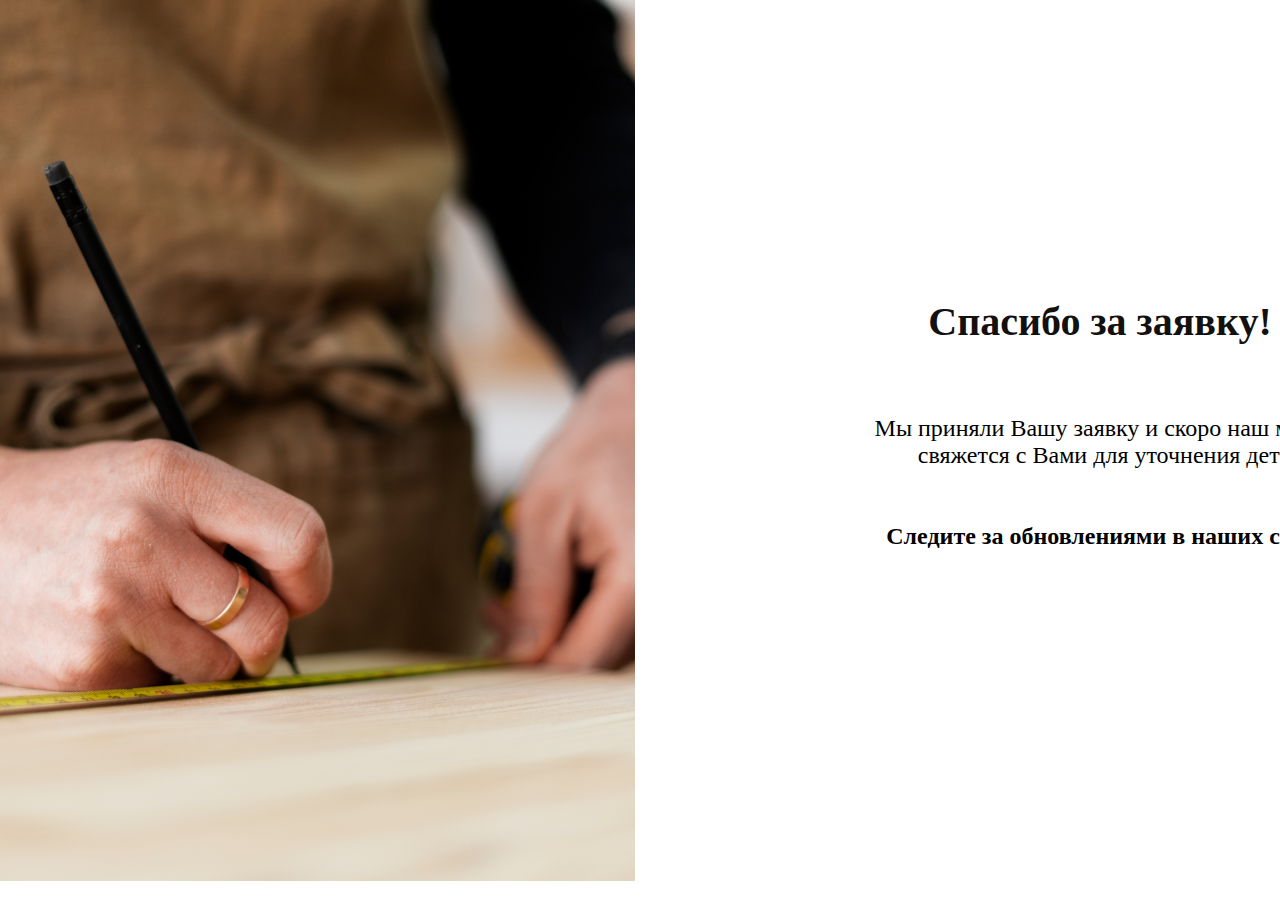
<file: form.html>
<!DOCTYPE html>
<html lang="en">
<head>
    <meta charset="UTF-8">
    <meta name="viewport" content="width=device-width, initial-scale=1.0">
    <title>form</title>
    <link rel="stylesheet" href="css/form.css">
</head>
<body>
    <div  class="modal-form  ">
        
        <div class="modal-content">
            <img src="img/man-working-in-a-wood-engraving-workshop (1) 1.png" alt="">
           
                <div class="modal-text">
                    <h3>Спасибо за заявку!</h3>
                    <p>Мы приняли Вашу заявку и скоро наш менеджер свяжется с Вами для уточнения деталей.</p>
                    <p class="new-tg" >Следите за обновлениями в наших соцсетях</p>
                    <img src="icon/uil_vk.svg" alt="">
                    <img src="icon/mingcute_telegram-fill.svg" alt="">
                </div>

        </div>
    </div>
 
</body>
</html>
</file>
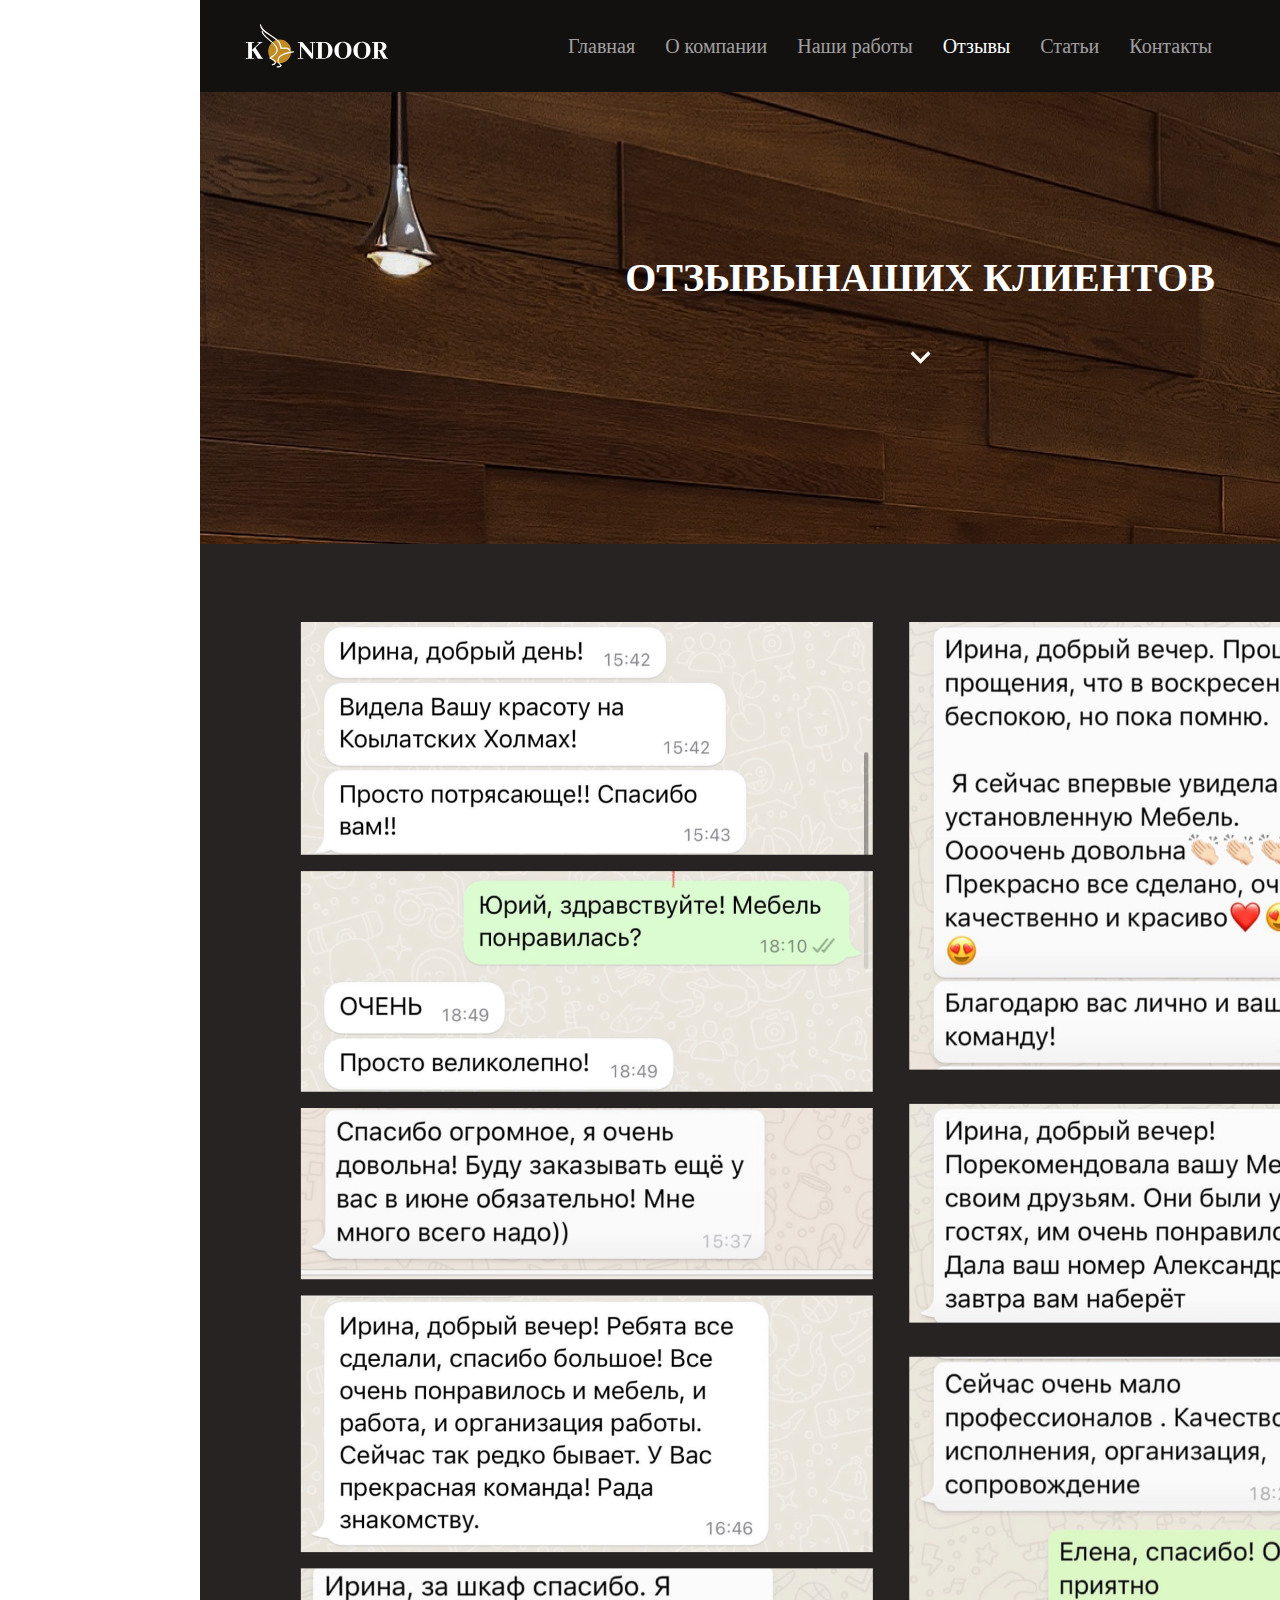
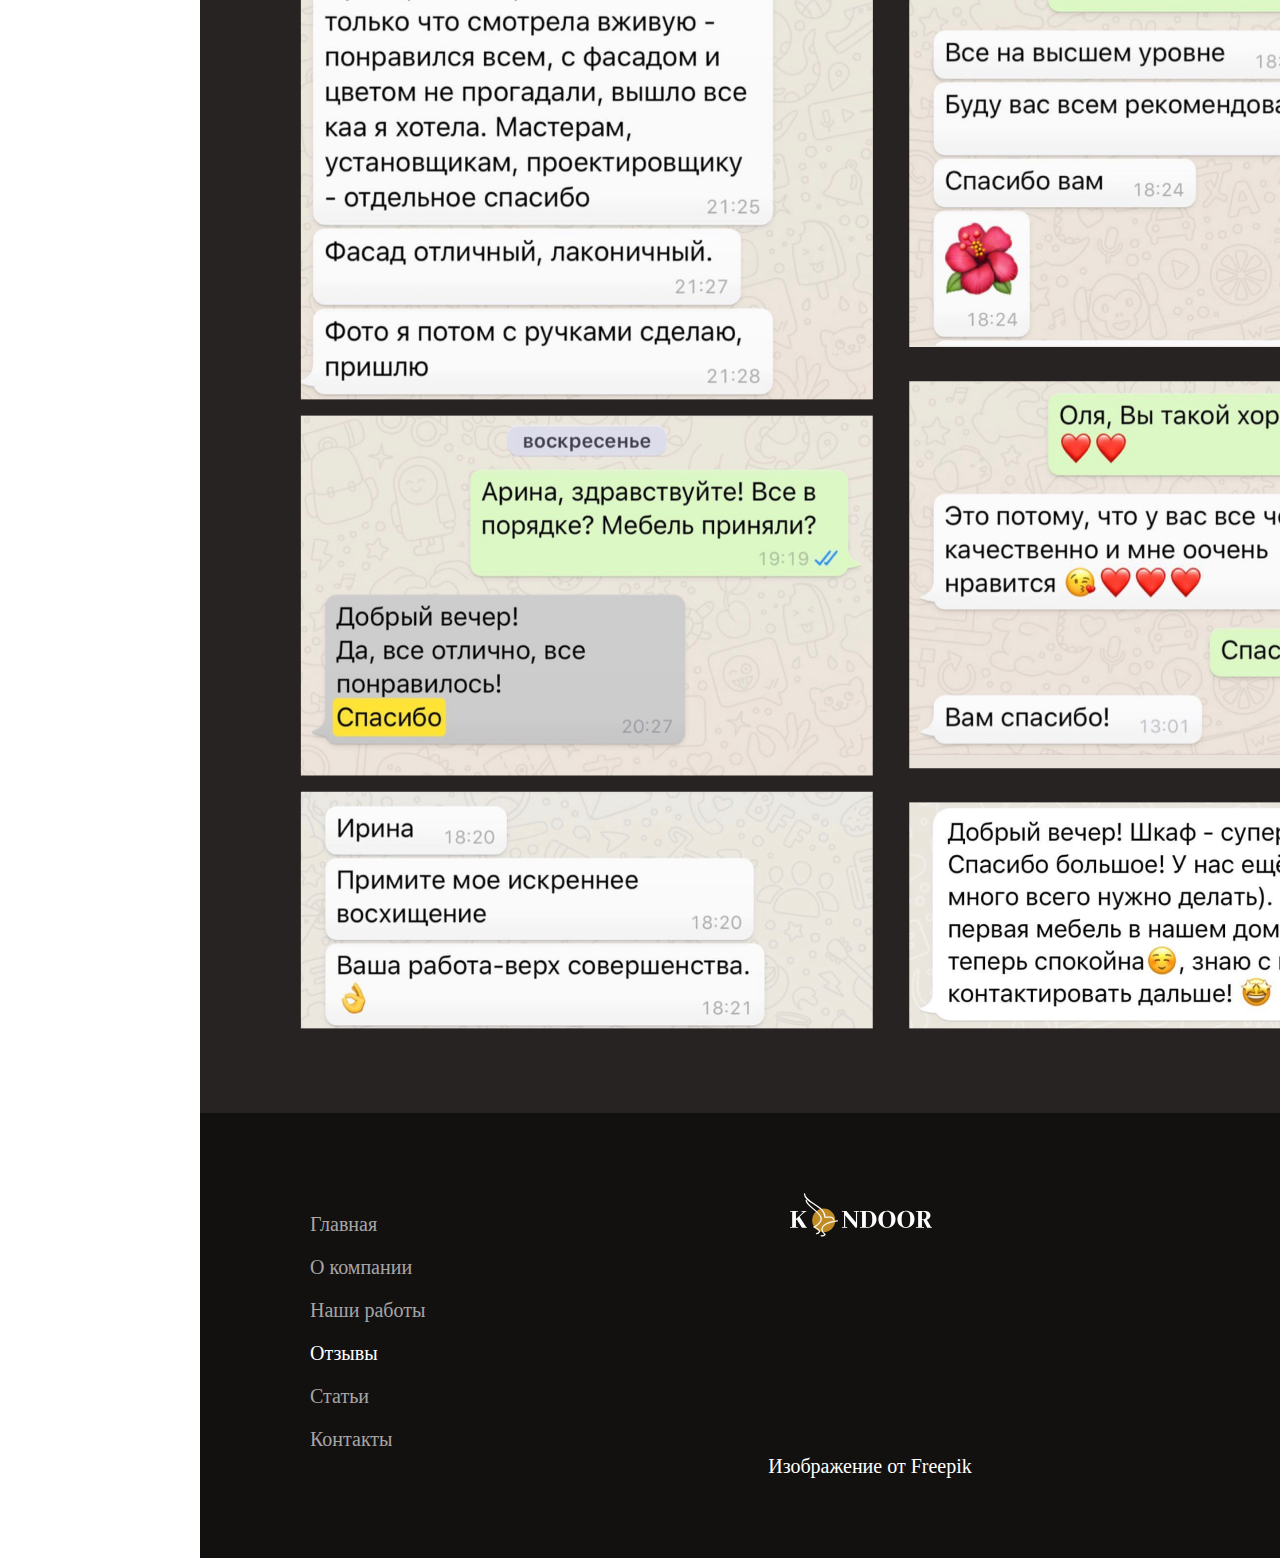
<file: reviews.html>
<!DOCTYPE html>
<html lang="en">

<head>
    <meta charset="UTF-8">
    <meta name="viewport" content="width=device-width, initial-scale=1.0">
    <title>reviews</title>
    <link rel="preconnect" href="https://fonts.googleapis.com">
    <link rel="preconnect" href="https://fonts.gstatic.com" crossorigin>
    <link href="https://fonts.googleapis.com/css2?family=EB+Garamond:ital,wght@0,700;1,400;1,600&display=swap"
        rel="stylesheet">
    <link rel="stylesheet" href="css/reviews.css">
</head>

<body>
    <header class="header">
        <div class="container">
            <div class="header-line-contant">
                <div class="one-row-heade">
                    <div class="header-line">
                        <label class="burger" for="burger">
                            <input type="checkbox" id="burger">
                            <span></span>
                            <span></span>
                            <span></span>
                        </label>
                        <svg class="logo" xmlns="http://www.w3.org/2000/svg" width="143" height="44"
                            viewBox="0 0 143 44" fill="none">
                            <path
                                d="M9.09815 34.6839H1.00488V33.9295H3.16309V18.6738H1.00488V17.9194H9.09815V18.6738H6.93995V25.8825L14.6555 18.6738H12.4973V17.9194H17.4882C17.4882 18.0126 17.4792 18.1057 17.4612 18.1988C17.4252 18.5155 17.1914 18.6738 16.7598 18.6738C16.6519 18.6738 16.535 18.6831 16.4091 18.7018C16.0494 18.7949 15.4649 19.2233 14.6555 19.987L10.5549 23.8149L17.1375 33.9295H17.3803C17.758 33.9667 18.0008 34.2182 18.1087 34.6839L12.9559 34.7118L7.80323 26.4134L6.93995 27.2237V33.9295H8.36976C8.74745 33.9667 8.99024 34.2182 9.09815 34.6839Z"
                                fill="white" />
                            <path
                                d="M64.7969 18.6738V17.9194H70.2464V18.6738H68.0882V34.5442L66.5504 34.8236L56.1641 22.2782V33.9295H57.7288C58.1065 33.9667 58.3493 34.2182 58.4572 34.6839H52.8728V33.9295H55.031V18.6738H52.8728V17.9194H57.432L66.9551 29.4869V18.6738H64.7969Z"
                                fill="white" />
                            <path
                                d="M70.9208 17.9194H78.8792C80.8755 17.9194 82.6201 18.413 84.1128 19.4003C86.379 20.9277 87.512 23.2468 87.512 26.3575C87.512 28.7977 86.7207 30.7908 85.138 32.3369C83.5193 33.9015 81.4601 34.6839 78.9601 34.6839H70.9208V33.9295H73.079V18.6738H70.9208V17.9194ZM78.9601 18.6738H76.8559V33.9295H78.9062C79.7515 33.9295 80.4619 33.7525 81.0374 33.3986C82.5302 32.4859 83.2765 30.0923 83.2765 26.2178C83.2765 24.2806 83.0967 22.7252 82.737 21.5517C82.1075 19.6331 80.8486 18.6738 78.9601 18.6738Z"
                                fill="white" />
                            <path
                                d="M98.0333 17.64C100.066 17.64 101.837 18.2081 103.348 19.3444C105.452 20.9463 106.504 23.284 106.504 26.3575C106.504 28.8908 105.668 30.9771 103.995 32.6163C102.359 34.1809 100.344 34.9633 97.9523 34.9633C95.8481 34.9633 94.0136 34.3393 92.4489 33.0913C90.4166 31.4521 89.4005 29.1702 89.4005 26.2458C89.4005 23.6938 90.2547 21.6076 91.9633 19.987C93.6179 18.4224 95.6413 17.64 98.0333 17.64ZM98.0333 34.153C98.8606 34.153 99.553 33.9667 100.111 33.5942C101.549 32.6442 102.269 30.1854 102.269 26.2178C102.269 24.5414 102.134 23.135 101.864 21.9988C101.289 19.6331 99.9846 18.4503 97.9523 18.4503C97.3408 18.4503 96.7923 18.5621 96.3067 18.7856C94.5262 19.5679 93.6359 22.0919 93.6359 26.3575C93.6359 28.5928 93.8607 30.3251 94.3104 31.5545C94.9578 33.2868 96.1988 34.153 98.0333 34.153Z"
                                fill="white" />
                            <path
                                d="M117.025 17.64C119.058 17.64 120.829 18.2081 122.34 19.3444C124.444 20.9463 125.496 23.284 125.496 26.3575C125.496 28.8908 124.66 30.9771 122.988 32.6163C121.351 34.1809 119.337 34.9633 116.945 34.9633C114.84 34.9633 113.006 34.3393 111.441 33.0913C109.409 31.4521 108.393 29.1702 108.393 26.2458C108.393 23.6938 109.247 21.6076 110.956 19.987C112.61 18.4224 114.633 17.64 117.025 17.64ZM117.025 34.153C117.853 34.153 118.545 33.9667 119.103 33.5942C120.542 32.6442 121.261 30.1854 121.261 26.2178C121.261 24.5414 121.126 23.135 120.856 21.9988C120.281 19.6331 118.977 18.4503 116.945 18.4503C116.333 18.4503 115.785 18.5621 115.299 18.7856C113.518 19.5679 112.628 22.0919 112.628 26.3575C112.628 28.5928 112.853 30.3251 113.303 31.5545C113.95 33.2868 115.191 34.153 117.025 34.153Z"
                                fill="white" />
                            <path
                                d="M135.073 34.6839H126.98V33.9295H129.138V18.6738H126.98V17.9194H135.991C137.43 17.9194 138.653 18.2733 139.66 18.9812C140.847 19.8194 141.44 20.9277 141.44 22.3061C141.44 22.7159 141.386 23.1164 141.278 23.5076C140.847 25.0909 139.687 26.1526 137.798 26.6928L141.953 33.9574H142.303C142.393 33.9574 142.483 33.9667 142.573 33.9854C142.861 34.0412 143.005 34.2741 143.005 34.6839L138.257 34.7118L134.237 27.0281H132.915V33.9295H135.073V34.6839ZM134.372 18.6738H132.915V26.1899H134.588C135.127 26.1899 135.604 26.0502 136.018 25.7708C136.953 25.1561 137.421 24.0478 137.421 22.4458C137.421 21.9243 137.358 21.4213 137.232 20.937C136.8 19.4282 135.847 18.6738 134.372 18.6738Z"
                                fill="white" />
                            <ellipse cx="34.7272" cy="27.3663" rx="11.5253" ry="11.9368" fill="#C08B25" />
                            <path
                                d="M15.5183 0.839966C15.5183 9.68207 36.0078 12.3347 36.0078 24.2715C41.5571 24.2715 43.6914 23.3873 44.5451 26.4821M17.2258 7.47154C17.2258 14.9873 44.972 23.3873 24.9093 33.9979C34.7272 37.9768 28.7511 40.6294 27.4705 40.6294M48.3869 27.8084C36.0078 29.1347 28.3243 34.8821 36.0078 41.5137C35.6663 42.5747 33.3043 42.84 32.166 42.84"
                                stroke="#FFFCF4" stroke-width="1.26" stroke-linecap="round" stroke-linejoin="round" />
                        </svg>
                    </div>

                    <nav class="nav-header ">
                        <ul class="ul-nav-hidden ">
                            <li class="header-link  link-none">
                                <a class="nav-link " href="index.html">Главная</a>
                            </li>
                            <li class="header-link link-none">
                                <a class="nav-link" href="companu.html">О компании</a>
                            </li>
                            <li class="header-link link-none">
                                <a class="nav-link " href="you-work.html">Наши работы</a>
                            </li>
                            <li class="header-link link-none">
                                <a class="nav-link active" href="reviews.html">Отзывы</a>
                            </li>
                            <li class="header-link link-none">
                                <a class="nav-link" href="article.html">Статьи</a>
                            </li>
                            <li class="header-link link-none">
                                <a class="nav-link" href="contacts.html">Контакты</a>

                            </li>
                        </ul>
                    </nav>
                    <div class="header-line__end">
                        <img src="img/mingcute_telegram-fill.svg" alt="">
                        <p>+7 (925) 517-99-71</p>
                    </div>
                </div>
            </div>
        </div>
    </header>
    <section class="block">
        <div class="container">
            <div class="block-content">
                <h1 class="title">отзывы<span>наших клиентов</span> </h1>
                <img  src="icon-2/moree.svg" alt="">
                
            </div>
        </div>
    </section>
    <section class="content">
        <img class="link-none" src="icon/Frame 146.png" alt="">
        <img class="monitor-off" src="img-2/Frame 188.png" alt="">
    </section>
    <footer class="footer">
        <div class="footer-content">
            <div class="footer-one-block">
                <nav class="nav-footer">
                    <ul>
                        <li><a href="index.html">Главная</a></li>
                        <li><a href="companu.html">О компании</a></li>
                        <li><a href="you-work.html">Наши работы</a></li>
                        <div class="footer-right">
                            <li><a class="active" href="reviews.html">Отзывы</a></li>
                            <li><a href="article.html">Статьи</a></li>
                            <li><a href="contacts.html">Контакты</a></li>
                        </div>

                    </ul>
                </nav>
            </div>
            <svg class="logo-footer" xmlns="http://www.w3.org/2000/svg" width="143" height="44" viewBox="0 0 143 44"
                fill="none">
                <path
                    d="M9.09815 34.6839H1.00488V33.9295H3.16309V18.6738H1.00488V17.9194H9.09815V18.6738H6.93995V25.8825L14.6555 18.6738H12.4973V17.9194H17.4882C17.4882 18.0126 17.4792 18.1057 17.4612 18.1988C17.4252 18.5155 17.1914 18.6738 16.7598 18.6738C16.6519 18.6738 16.535 18.6831 16.4091 18.7018C16.0494 18.7949 15.4649 19.2233 14.6555 19.987L10.5549 23.8149L17.1375 33.9295H17.3803C17.758 33.9667 18.0008 34.2182 18.1087 34.6839L12.9559 34.7118L7.80323 26.4134L6.93995 27.2237V33.9295H8.36976C8.74745 33.9667 8.99024 34.2182 9.09815 34.6839Z"
                    fill="white" />
                <path
                    d="M64.7969 18.6738V17.9194H70.2464V18.6738H68.0882V34.5442L66.5504 34.8236L56.1641 22.2782V33.9295H57.7288C58.1065 33.9667 58.3493 34.2182 58.4572 34.6839H52.8728V33.9295H55.031V18.6738H52.8728V17.9194H57.432L66.9551 29.4869V18.6738H64.7969Z"
                    fill="white" />
                <path
                    d="M70.9208 17.9194H78.8792C80.8755 17.9194 82.6201 18.413 84.1128 19.4003C86.379 20.9277 87.512 23.2468 87.512 26.3575C87.512 28.7977 86.7207 30.7908 85.138 32.3369C83.5193 33.9015 81.4601 34.6839 78.9601 34.6839H70.9208V33.9295H73.079V18.6738H70.9208V17.9194ZM78.9601 18.6738H76.8559V33.9295H78.9062C79.7515 33.9295 80.4619 33.7525 81.0374 33.3986C82.5302 32.4859 83.2765 30.0923 83.2765 26.2178C83.2765 24.2806 83.0967 22.7252 82.737 21.5517C82.1075 19.6331 80.8486 18.6738 78.9601 18.6738Z"
                    fill="white" />
                <path
                    d="M98.0333 17.64C100.066 17.64 101.837 18.2081 103.348 19.3444C105.452 20.9463 106.504 23.284 106.504 26.3575C106.504 28.8908 105.668 30.9771 103.995 32.6163C102.359 34.1809 100.344 34.9633 97.9523 34.9633C95.8481 34.9633 94.0136 34.3393 92.4489 33.0913C90.4166 31.4521 89.4005 29.1702 89.4005 26.2458C89.4005 23.6938 90.2547 21.6076 91.9633 19.987C93.6179 18.4224 95.6413 17.64 98.0333 17.64ZM98.0333 34.153C98.8606 34.153 99.553 33.9667 100.111 33.5942C101.549 32.6442 102.269 30.1854 102.269 26.2178C102.269 24.5414 102.134 23.135 101.864 21.9988C101.289 19.6331 99.9846 18.4503 97.9523 18.4503C97.3408 18.4503 96.7923 18.5621 96.3067 18.7856C94.5262 19.5679 93.6359 22.0919 93.6359 26.3575C93.6359 28.5928 93.8607 30.3251 94.3104 31.5545C94.9578 33.2868 96.1988 34.153 98.0333 34.153Z"
                    fill="white" />
                <path
                    d="M117.025 17.64C119.058 17.64 120.829 18.2081 122.34 19.3444C124.444 20.9463 125.496 23.284 125.496 26.3575C125.496 28.8908 124.66 30.9771 122.988 32.6163C121.351 34.1809 119.337 34.9633 116.945 34.9633C114.84 34.9633 113.006 34.3393 111.441 33.0913C109.409 31.4521 108.393 29.1702 108.393 26.2458C108.393 23.6938 109.247 21.6076 110.956 19.987C112.61 18.4224 114.633 17.64 117.025 17.64ZM117.025 34.153C117.853 34.153 118.545 33.9667 119.103 33.5942C120.542 32.6442 121.261 30.1854 121.261 26.2178C121.261 24.5414 121.126 23.135 120.856 21.9988C120.281 19.6331 118.977 18.4503 116.945 18.4503C116.333 18.4503 115.785 18.5621 115.299 18.7856C113.518 19.5679 112.628 22.0919 112.628 26.3575C112.628 28.5928 112.853 30.3251 113.303 31.5545C113.95 33.2868 115.191 34.153 117.025 34.153Z"
                    fill="white" />
                <path
                    d="M135.073 34.6839H126.98V33.9295H129.138V18.6738H126.98V17.9194H135.991C137.43 17.9194 138.653 18.2733 139.66 18.9812C140.847 19.8194 141.44 20.9277 141.44 22.3061C141.44 22.7159 141.386 23.1164 141.278 23.5076C140.847 25.0909 139.687 26.1526 137.798 26.6928L141.953 33.9574H142.303C142.393 33.9574 142.483 33.9667 142.573 33.9854C142.861 34.0412 143.005 34.2741 143.005 34.6839L138.257 34.7118L134.237 27.0281H132.915V33.9295H135.073V34.6839ZM134.372 18.6738H132.915V26.1899H134.588C135.127 26.1899 135.604 26.0502 136.018 25.7708C136.953 25.1561 137.421 24.0478 137.421 22.4458C137.421 21.9243 137.358 21.4213 137.232 20.937C136.8 19.4282 135.847 18.6738 134.372 18.6738Z"
                    fill="white" />
                <ellipse cx="34.7272" cy="27.3663" rx="11.5253" ry="11.9368" fill="#C08B25" />
                <path
                    d="M15.5183 0.839966C15.5183 9.68207 36.0078 12.3347 36.0078 24.2715C41.5571 24.2715 43.6914 23.3873 44.5451 26.4821M17.2258 7.47154C17.2258 14.9873 44.972 23.3873 24.9093 33.9979C34.7272 37.9768 28.7511 40.6294 27.4705 40.6294M48.3869 27.8084C36.0078 29.1347 28.3243 34.8821 36.0078 41.5137C35.6663 42.5747 33.3043 42.84 32.166 42.84"
                    stroke="#FFFCF4" stroke-width="1.26" stroke-linecap="round" stroke-linejoin="round" />
            </svg>
            <div class="footer-two-block">
                <nav class="nav-footer-two">
                    <ul>
                        <li><a href="">Москва, ул. Новорязанская,<br> д. 26к1, Loft Factory</a></li>
                        <li><a href="">+7 (925) 517-99-71</a></li>
                        <li><a href="">info@kondoor.ru</a></li>
                        <div class="footer-seti">
                            <img src="icon/mingcute_telegram-fill.svg" alt="">
                            <img src="icon/uil_vk.svg" alt="">
                            <img src="icon/ri_whatsapp-fill.svg" alt="">
                        </div>

                    </ul>
                </nav>
            </div>
        </div>
        <p class="center-footer link-none">Изображение от Freepik</p>
    </footer>
    <script src="js/js.js" ></script>
</body>

</html>
</file>
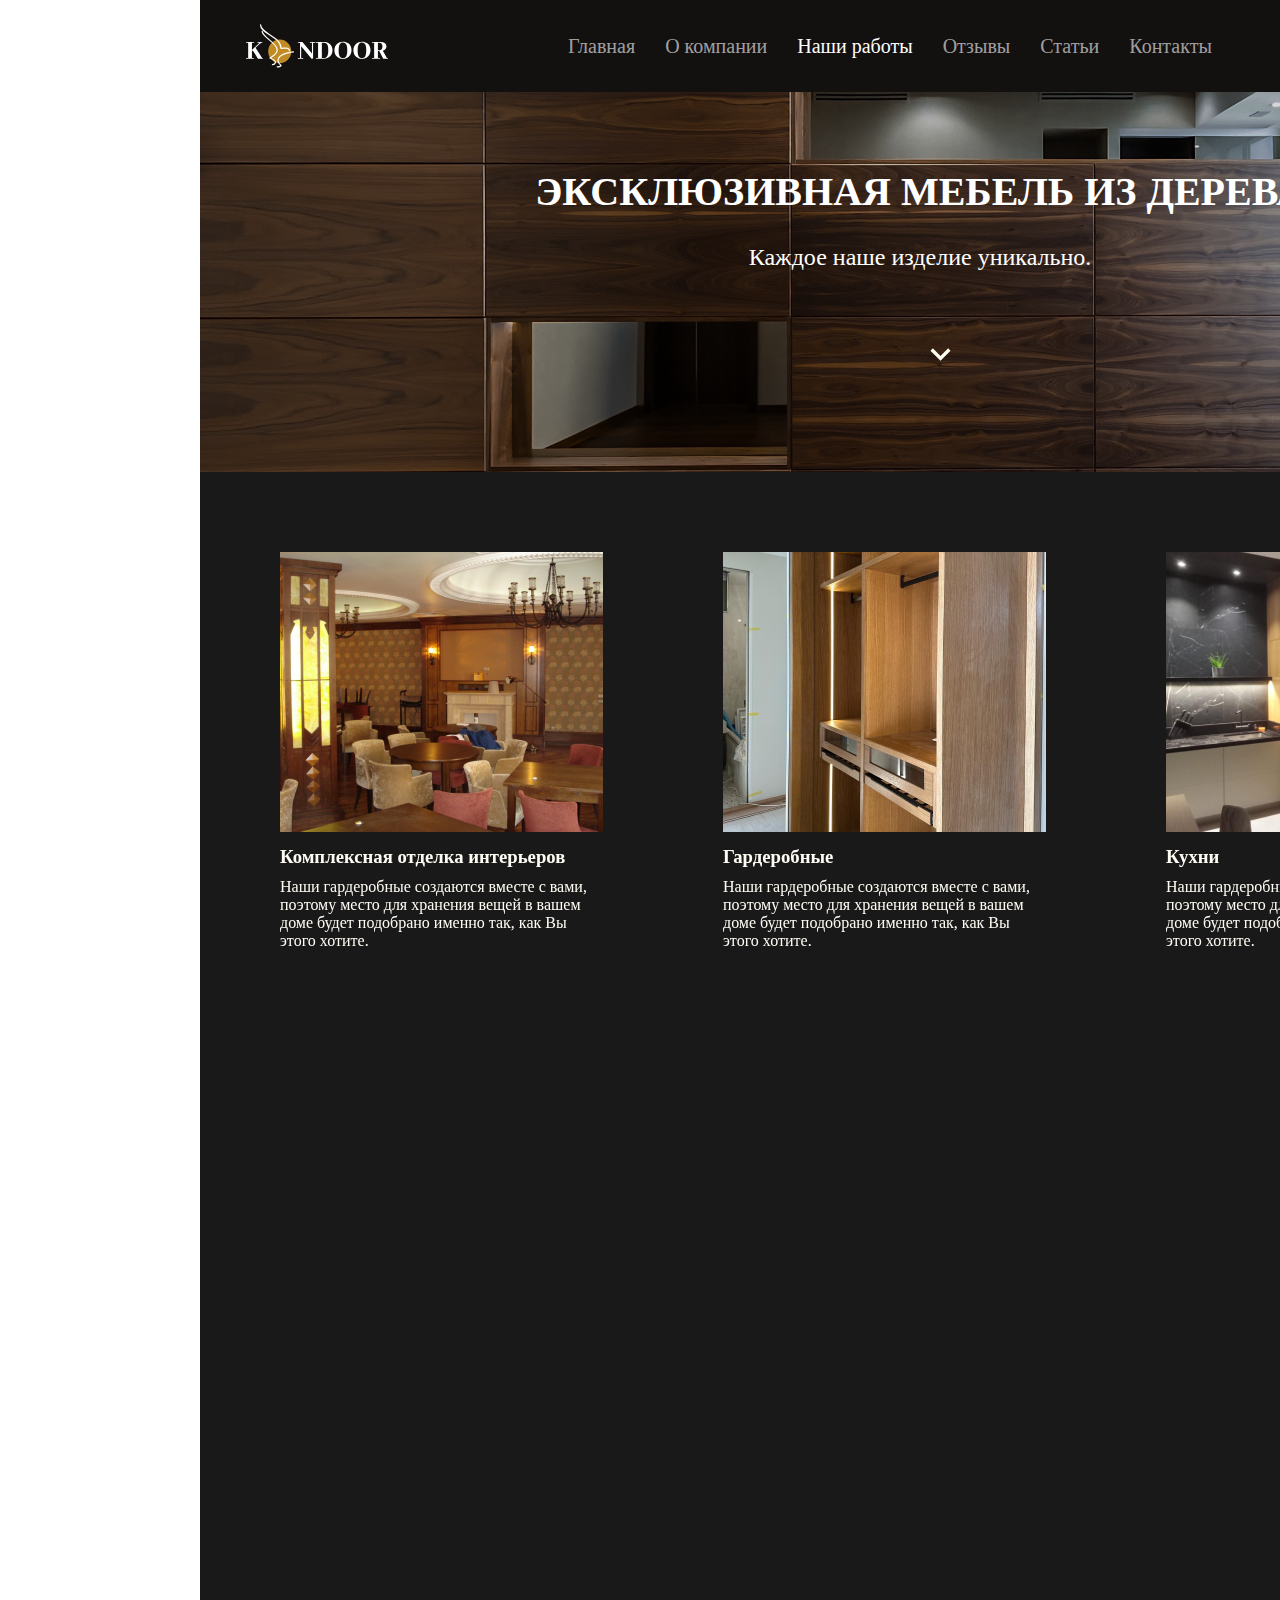
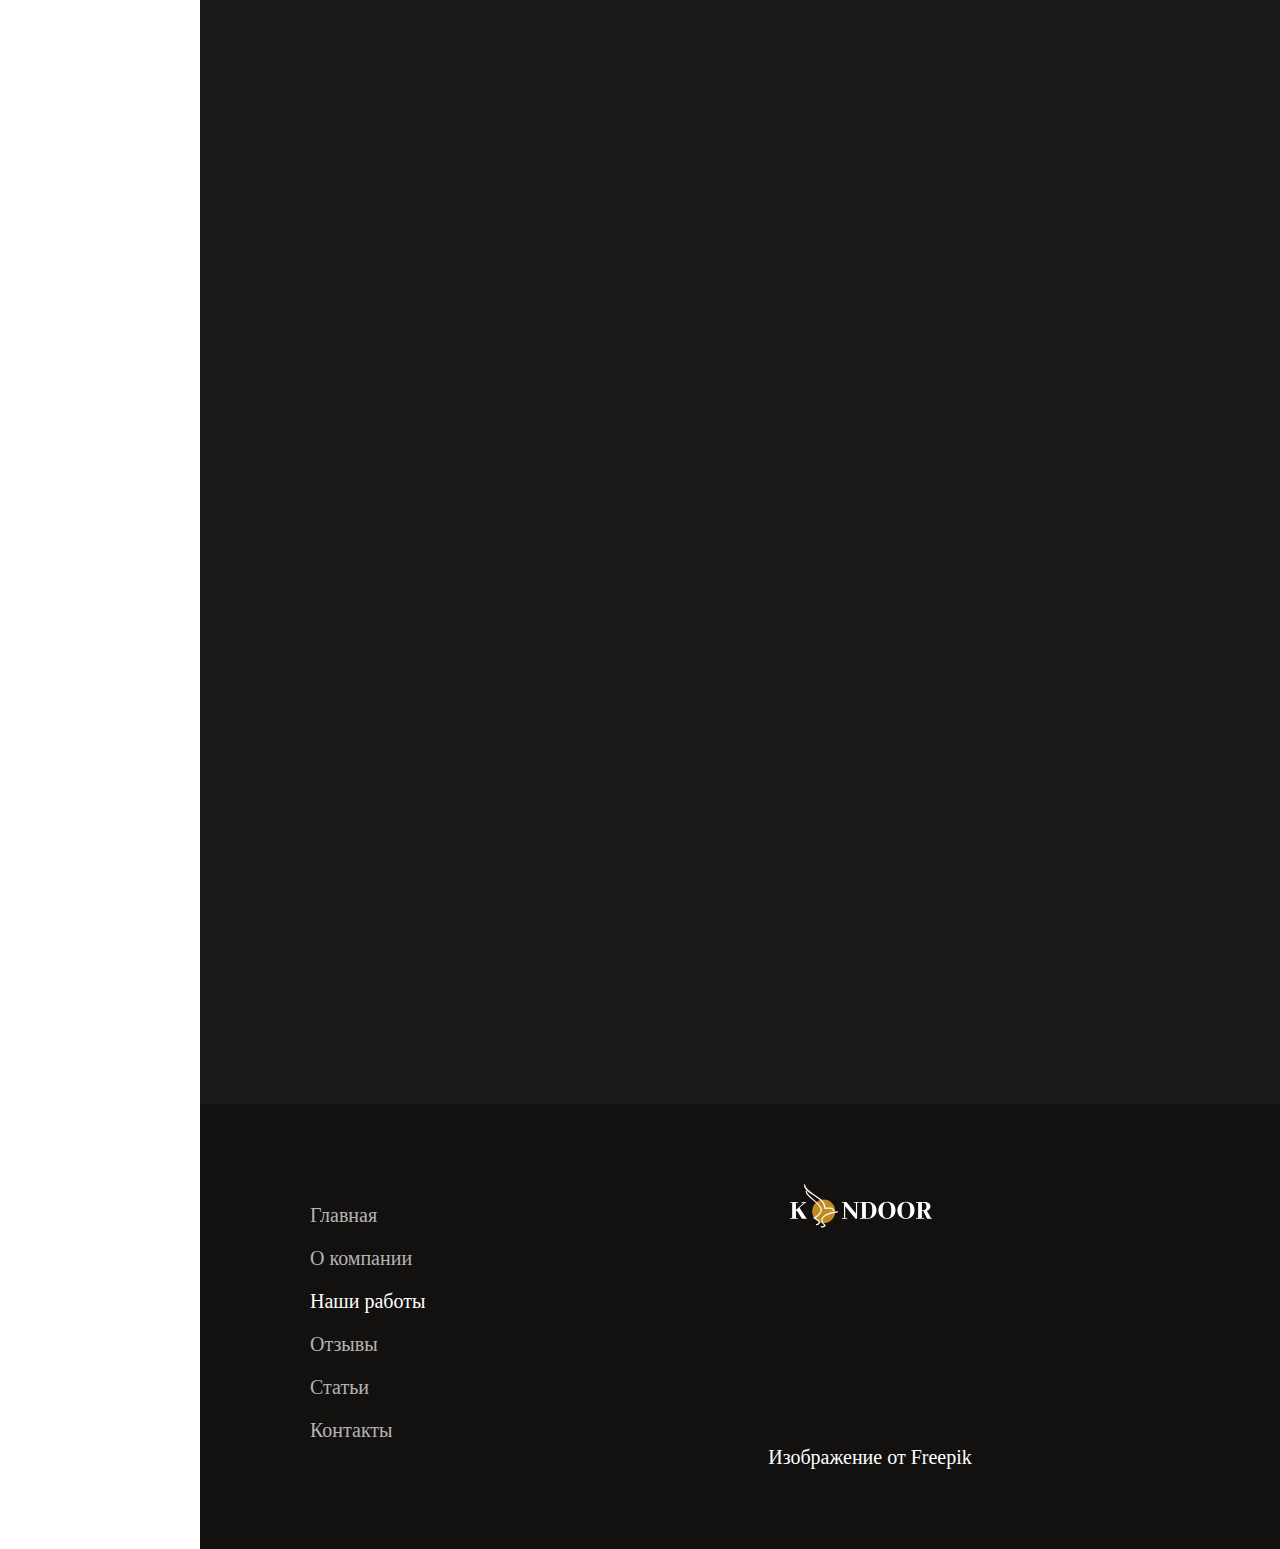
<file: you-work.html>
<!DOCTYPE html>
<html lang="en">

<head>
    <meta charset="UTF-8">
    <meta name="viewport" content="width=device-width, initial-scale=1.0">
    <title>work</title>
    <link rel="preconnect" href="https://fonts.googleapis.com">
    <link rel="preconnect" href="https://fonts.gstatic.com" crossorigin>
    <link href="https://fonts.googleapis.com/css2?family=EB+Garamond:ital,wght@0,700;1,400;1,600&display=swap"
        rel="stylesheet">
    <link href="https://unpkg.com/aos@2.3.1/dist/aos.css" rel="stylesheet">
    <link rel="stylesheet" href="scss/work.css">
</head>

<body>

    <header class="header">
        <div class="container">
            <div class="header-line-contant">
                <div class="one-row-heade">
                    <div class="header-line">
                        <label class="burger" for="burger">
                            <input type="checkbox" id="burger">
                            <span></span>
                            <span></span>
                            <span></span>
                        </label>
                        <svg class="logo" xmlns="http://www.w3.org/2000/svg" width="143" height="44"
                            viewBox="0 0 143 44" fill="none">
                            <path
                                d="M9.09815 34.6839H1.00488V33.9295H3.16309V18.6738H1.00488V17.9194H9.09815V18.6738H6.93995V25.8825L14.6555 18.6738H12.4973V17.9194H17.4882C17.4882 18.0126 17.4792 18.1057 17.4612 18.1988C17.4252 18.5155 17.1914 18.6738 16.7598 18.6738C16.6519 18.6738 16.535 18.6831 16.4091 18.7018C16.0494 18.7949 15.4649 19.2233 14.6555 19.987L10.5549 23.8149L17.1375 33.9295H17.3803C17.758 33.9667 18.0008 34.2182 18.1087 34.6839L12.9559 34.7118L7.80323 26.4134L6.93995 27.2237V33.9295H8.36976C8.74745 33.9667 8.99024 34.2182 9.09815 34.6839Z"
                                fill="white" />
                            <path
                                d="M64.7969 18.6738V17.9194H70.2464V18.6738H68.0882V34.5442L66.5504 34.8236L56.1641 22.2782V33.9295H57.7288C58.1065 33.9667 58.3493 34.2182 58.4572 34.6839H52.8728V33.9295H55.031V18.6738H52.8728V17.9194H57.432L66.9551 29.4869V18.6738H64.7969Z"
                                fill="white" />
                            <path
                                d="M70.9208 17.9194H78.8792C80.8755 17.9194 82.6201 18.413 84.1128 19.4003C86.379 20.9277 87.512 23.2468 87.512 26.3575C87.512 28.7977 86.7207 30.7908 85.138 32.3369C83.5193 33.9015 81.4601 34.6839 78.9601 34.6839H70.9208V33.9295H73.079V18.6738H70.9208V17.9194ZM78.9601 18.6738H76.8559V33.9295H78.9062C79.7515 33.9295 80.4619 33.7525 81.0374 33.3986C82.5302 32.4859 83.2765 30.0923 83.2765 26.2178C83.2765 24.2806 83.0967 22.7252 82.737 21.5517C82.1075 19.6331 80.8486 18.6738 78.9601 18.6738Z"
                                fill="white" />
                            <path
                                d="M98.0333 17.64C100.066 17.64 101.837 18.2081 103.348 19.3444C105.452 20.9463 106.504 23.284 106.504 26.3575C106.504 28.8908 105.668 30.9771 103.995 32.6163C102.359 34.1809 100.344 34.9633 97.9523 34.9633C95.8481 34.9633 94.0136 34.3393 92.4489 33.0913C90.4166 31.4521 89.4005 29.1702 89.4005 26.2458C89.4005 23.6938 90.2547 21.6076 91.9633 19.987C93.6179 18.4224 95.6413 17.64 98.0333 17.64ZM98.0333 34.153C98.8606 34.153 99.553 33.9667 100.111 33.5942C101.549 32.6442 102.269 30.1854 102.269 26.2178C102.269 24.5414 102.134 23.135 101.864 21.9988C101.289 19.6331 99.9846 18.4503 97.9523 18.4503C97.3408 18.4503 96.7923 18.5621 96.3067 18.7856C94.5262 19.5679 93.6359 22.0919 93.6359 26.3575C93.6359 28.5928 93.8607 30.3251 94.3104 31.5545C94.9578 33.2868 96.1988 34.153 98.0333 34.153Z"
                                fill="white" />
                            <path
                                d="M117.025 17.64C119.058 17.64 120.829 18.2081 122.34 19.3444C124.444 20.9463 125.496 23.284 125.496 26.3575C125.496 28.8908 124.66 30.9771 122.988 32.6163C121.351 34.1809 119.337 34.9633 116.945 34.9633C114.84 34.9633 113.006 34.3393 111.441 33.0913C109.409 31.4521 108.393 29.1702 108.393 26.2458C108.393 23.6938 109.247 21.6076 110.956 19.987C112.61 18.4224 114.633 17.64 117.025 17.64ZM117.025 34.153C117.853 34.153 118.545 33.9667 119.103 33.5942C120.542 32.6442 121.261 30.1854 121.261 26.2178C121.261 24.5414 121.126 23.135 120.856 21.9988C120.281 19.6331 118.977 18.4503 116.945 18.4503C116.333 18.4503 115.785 18.5621 115.299 18.7856C113.518 19.5679 112.628 22.0919 112.628 26.3575C112.628 28.5928 112.853 30.3251 113.303 31.5545C113.95 33.2868 115.191 34.153 117.025 34.153Z"
                                fill="white" />
                            <path
                                d="M135.073 34.6839H126.98V33.9295H129.138V18.6738H126.98V17.9194H135.991C137.43 17.9194 138.653 18.2733 139.66 18.9812C140.847 19.8194 141.44 20.9277 141.44 22.3061C141.44 22.7159 141.386 23.1164 141.278 23.5076C140.847 25.0909 139.687 26.1526 137.798 26.6928L141.953 33.9574H142.303C142.393 33.9574 142.483 33.9667 142.573 33.9854C142.861 34.0412 143.005 34.2741 143.005 34.6839L138.257 34.7118L134.237 27.0281H132.915V33.9295H135.073V34.6839ZM134.372 18.6738H132.915V26.1899H134.588C135.127 26.1899 135.604 26.0502 136.018 25.7708C136.953 25.1561 137.421 24.0478 137.421 22.4458C137.421 21.9243 137.358 21.4213 137.232 20.937C136.8 19.4282 135.847 18.6738 134.372 18.6738Z"
                                fill="white" />
                            <ellipse cx="34.7272" cy="27.3663" rx="11.5253" ry="11.9368" fill="#C08B25" />
                            <path
                                d="M15.5183 0.839966C15.5183 9.68207 36.0078 12.3347 36.0078 24.2715C41.5571 24.2715 43.6914 23.3873 44.5451 26.4821M17.2258 7.47154C17.2258 14.9873 44.972 23.3873 24.9093 33.9979C34.7272 37.9768 28.7511 40.6294 27.4705 40.6294M48.3869 27.8084C36.0078 29.1347 28.3243 34.8821 36.0078 41.5137C35.6663 42.5747 33.3043 42.84 32.166 42.84"
                                stroke="#FFFCF4" stroke-width="1.26" stroke-linecap="round" stroke-linejoin="round" />
                        </svg>
                    </div>

                    <nav class="nav-header ">
                        <ul class="ul-nav-hidden ">
                            <li class="header-link  link-none">
                                <a class="nav-link " href="index.html">Главная</a>
                            </li>
                            <li class="header-link link-none">
                                <a class="nav-link" href="companu.html">О компании</a>
                            </li>
                            <li class="header-link link-none">
                                <a class="nav-link active" href="you-work.html">Наши работы</a>
                            </li>
                            <li class="header-link link-none">
                                <a class="nav-link" href="reviews.html">Отзывы</a>
                            </li>
                            <li class="header-link link-none">
                                <a class="nav-link" href="article.html">Статьи</a>
                            </li>
                            <li class="header-link link-none">
                                <a class="nav-link" href="contacts.html">Контакты</a>

                            </li>
                        </ul>
                    </nav>
                    <div class="header-line__end">
                        <img src="img/mingcute_telegram-fill.svg" alt="">
                        <p>+7 (925) 517-99-71</p>
                    </div>
                </div>
            </div>
        </div>
    </header>
    <section class="block">
        <div class="container">
            <div class="block-content">
                <h1 class="title">ЭКСКЛЮЗИВНАЯ МЕБЕЛЬ ИЗ ДЕРЕВА</h1>
                <p>Каждое наше изделие уникально.</p>
                <a href="you-work_open.html"> <img src="icon-2/moree.svg" alt="">
                </a>

            </div>
        </div>
    </section>
    <section class="content">
        <div class="content-content">
            <div data-aos="fade-right" class="content-item">
                <img src="img-2/Frame 71.png" alt="">
                <h3>Комплексная отделка интерьеров </h3>
                <p>Наши гардеробные создаются вместе с вами, поэтому место для хранения вещей в вашем доме будет
                    подобрано именно так, как Вы этого хотите.</p>
            </div>
            <div data-aos="fade-right" class="content-item">
                <img src="img-2/Frame 1090.png" alt="">
                <h3>Гардеробные </h3>
                <p>Наши гардеробные создаются вместе с вами, поэтому место для хранения вещей в вашем доме будет
                    подобрано именно так, как Вы этого хотите.</p>
            </div>
            <div data-aos="fade-right" class="content-item">
                <img src="img-2/Frame 1091.png" alt="">
                <h3>Кухни</h3>
                <p>Наши гардеробные создаются вместе с вами, поэтому место для хранения вещей в вашем доме будет
                    подобрано именно так, как Вы этого хотите.</p>
            </div>
        </div>
        <div class="content-content">
            <div data-aos="fade-right" class="content-item">
                <img src="img-2/Frame 1092.png" alt="">
                <h3>Стеновые панели</h3>
                <p>Наши гардеробные создаются вместе с вами, поэтому место для хранения вещей в вашем доме будет
                    подобрано именно так, как Вы этого хотите.</p>
            </div>
            <div data-aos="fade-right" class="content-item">
                <img src="img-2/Frame 1093.png" alt="">
                <h3>Детские</h3>
                <p>Наши гардеробные создаются вместе с вами, поэтому место для хранения вещей в вашем доме будет
                    подобрано именно так, как Вы этого хотите.</p>
            </div>
            <div data-aos="fade-right" class="content-item">
                <img src="img-2/Frame 1094.png" alt="">
                <h3>Гостиные</h3>
                <p>Наши гардеробные создаются вместе с вами, поэтому место для хранения вещей в вашем доме будет
                    подобрано именно так, как Вы этого хотите.</p>
            </div>
        </div>
        <div class="content-content">
            <div data-aos="fade-right" class="content-item">
                <img src="img-2/Frame 1095.png" alt="">
                <h3>Мебель в ванные </h3>
                <p>Наши гардеробные создаются вместе с вами, поэтому место для хранения вещей в вашем доме будет
                    подобрано именно так, как Вы этого хотите.</p>
            </div>
            <div data-aos="fade-right" class="content-item">
                <img src="img-2/Frame 1096.png" alt="">
                <h3>Шкафы</h3>
                <p>Наши гардеробные создаются вместе с вами, поэтому место для хранения вещей в вашем доме будет
                    подобрано именно так, как Вы этого хотите.</p>
            </div>
            <div data-aos="fade-right" class="content-item">
                <img src="img-2/7C5284D7-7965-475C-92B4-62BEC1D450A4 1.png" alt="">
                <h3>Тумбы и комоды</h3>
                <p>Наши гардеробные создаются вместе с вами, поэтому место для хранения вещей в вашем доме будет
                    подобрано именно так, как Вы этого хотите.</p>
            </div>
        </div>
        <div data-aos="fade-right" class="content-content">
            <div class="content-item">
                <img src="img-2/Frame 1097.png" alt="">
                <h3>Спальни</h3>
                <p>Наши гардеробные создаются вместе с вами, поэтому место для хранения вещей в вашем доме будет
                    подобрано именно так, как Вы этого хотите.</p>
            </div>
            <div data-aos="fade-right" class="content-item">
                <img src="img-2/7C5284D7-7965-475C-92B4-62BEC1D450A4 2.png" alt="">
                <h3>Двери и перегородки</h3>
                <p>Наши гардеробные создаются вместе с вами, поэтому место для хранения вещей в вашем доме будет
                    подобрано именно так, как Вы этого хотите.</p>
            </div>
            <div data-aos="fade-right" class="content-item">
                <img src="img-2/Frame 1098.png" alt="">
                <h3>Кабинеты</h3>
                <p>Наши гардеробные создаются вместе с вами, поэтому место для хранения вещей в вашем доме будет
                    подобрано именно так, как Вы этого хотите.</p>
            </div>
        </div>
    </section>
    <footer class="footer">
        <div class="footer-content">
            <div class="footer-one-block">
                <nav class="nav-footer">
                    <ul>
                        <li><a href="index.html">Главная</a></li>
                        <li><a  href="companu.html" >О компании</a></li>
                        <li><a class="active" href="you-work.html">Наши работы</a></li>
                        <div class="footer-right">
                            <li><a href="reviews.html">Отзывы</a></li>
                            <li><a href="article.html">Статьи</a></li>
                            <li><a href="contacts.html">Контакты</a></li>
                        </div>
                    </ul>
                </nav>
            </div>
            <svg class="logo-footer" xmlns="http://www.w3.org/2000/svg" width="143" height="44" viewBox="0 0 143 44"
                fill="none">
                <path
                    d="M9.09815 34.6839H1.00488V33.9295H3.16309V18.6738H1.00488V17.9194H9.09815V18.6738H6.93995V25.8825L14.6555 18.6738H12.4973V17.9194H17.4882C17.4882 18.0126 17.4792 18.1057 17.4612 18.1988C17.4252 18.5155 17.1914 18.6738 16.7598 18.6738C16.6519 18.6738 16.535 18.6831 16.4091 18.7018C16.0494 18.7949 15.4649 19.2233 14.6555 19.987L10.5549 23.8149L17.1375 33.9295H17.3803C17.758 33.9667 18.0008 34.2182 18.1087 34.6839L12.9559 34.7118L7.80323 26.4134L6.93995 27.2237V33.9295H8.36976C8.74745 33.9667 8.99024 34.2182 9.09815 34.6839Z"
                    fill="white" />
                <path
                    d="M64.7969 18.6738V17.9194H70.2464V18.6738H68.0882V34.5442L66.5504 34.8236L56.1641 22.2782V33.9295H57.7288C58.1065 33.9667 58.3493 34.2182 58.4572 34.6839H52.8728V33.9295H55.031V18.6738H52.8728V17.9194H57.432L66.9551 29.4869V18.6738H64.7969Z"
                    fill="white" />
                <path
                    d="M70.9208 17.9194H78.8792C80.8755 17.9194 82.6201 18.413 84.1128 19.4003C86.379 20.9277 87.512 23.2468 87.512 26.3575C87.512 28.7977 86.7207 30.7908 85.138 32.3369C83.5193 33.9015 81.4601 34.6839 78.9601 34.6839H70.9208V33.9295H73.079V18.6738H70.9208V17.9194ZM78.9601 18.6738H76.8559V33.9295H78.9062C79.7515 33.9295 80.4619 33.7525 81.0374 33.3986C82.5302 32.4859 83.2765 30.0923 83.2765 26.2178C83.2765 24.2806 83.0967 22.7252 82.737 21.5517C82.1075 19.6331 80.8486 18.6738 78.9601 18.6738Z"
                    fill="white" />
                <path
                    d="M98.0333 17.64C100.066 17.64 101.837 18.2081 103.348 19.3444C105.452 20.9463 106.504 23.284 106.504 26.3575C106.504 28.8908 105.668 30.9771 103.995 32.6163C102.359 34.1809 100.344 34.9633 97.9523 34.9633C95.8481 34.9633 94.0136 34.3393 92.4489 33.0913C90.4166 31.4521 89.4005 29.1702 89.4005 26.2458C89.4005 23.6938 90.2547 21.6076 91.9633 19.987C93.6179 18.4224 95.6413 17.64 98.0333 17.64ZM98.0333 34.153C98.8606 34.153 99.553 33.9667 100.111 33.5942C101.549 32.6442 102.269 30.1854 102.269 26.2178C102.269 24.5414 102.134 23.135 101.864 21.9988C101.289 19.6331 99.9846 18.4503 97.9523 18.4503C97.3408 18.4503 96.7923 18.5621 96.3067 18.7856C94.5262 19.5679 93.6359 22.0919 93.6359 26.3575C93.6359 28.5928 93.8607 30.3251 94.3104 31.5545C94.9578 33.2868 96.1988 34.153 98.0333 34.153Z"
                    fill="white" />
                <path
                    d="M117.025 17.64C119.058 17.64 120.829 18.2081 122.34 19.3444C124.444 20.9463 125.496 23.284 125.496 26.3575C125.496 28.8908 124.66 30.9771 122.988 32.6163C121.351 34.1809 119.337 34.9633 116.945 34.9633C114.84 34.9633 113.006 34.3393 111.441 33.0913C109.409 31.4521 108.393 29.1702 108.393 26.2458C108.393 23.6938 109.247 21.6076 110.956 19.987C112.61 18.4224 114.633 17.64 117.025 17.64ZM117.025 34.153C117.853 34.153 118.545 33.9667 119.103 33.5942C120.542 32.6442 121.261 30.1854 121.261 26.2178C121.261 24.5414 121.126 23.135 120.856 21.9988C120.281 19.6331 118.977 18.4503 116.945 18.4503C116.333 18.4503 115.785 18.5621 115.299 18.7856C113.518 19.5679 112.628 22.0919 112.628 26.3575C112.628 28.5928 112.853 30.3251 113.303 31.5545C113.95 33.2868 115.191 34.153 117.025 34.153Z"
                    fill="white" />
                <path
                    d="M135.073 34.6839H126.98V33.9295H129.138V18.6738H126.98V17.9194H135.991C137.43 17.9194 138.653 18.2733 139.66 18.9812C140.847 19.8194 141.44 20.9277 141.44 22.3061C141.44 22.7159 141.386 23.1164 141.278 23.5076C140.847 25.0909 139.687 26.1526 137.798 26.6928L141.953 33.9574H142.303C142.393 33.9574 142.483 33.9667 142.573 33.9854C142.861 34.0412 143.005 34.2741 143.005 34.6839L138.257 34.7118L134.237 27.0281H132.915V33.9295H135.073V34.6839ZM134.372 18.6738H132.915V26.1899H134.588C135.127 26.1899 135.604 26.0502 136.018 25.7708C136.953 25.1561 137.421 24.0478 137.421 22.4458C137.421 21.9243 137.358 21.4213 137.232 20.937C136.8 19.4282 135.847 18.6738 134.372 18.6738Z"
                    fill="white" />
                <ellipse cx="34.7272" cy="27.3663" rx="11.5253" ry="11.9368" fill="#C08B25" />
                <path
                    d="M15.5183 0.839966C15.5183 9.68207 36.0078 12.3347 36.0078 24.2715C41.5571 24.2715 43.6914 23.3873 44.5451 26.4821M17.2258 7.47154C17.2258 14.9873 44.972 23.3873 24.9093 33.9979C34.7272 37.9768 28.7511 40.6294 27.4705 40.6294M48.3869 27.8084C36.0078 29.1347 28.3243 34.8821 36.0078 41.5137C35.6663 42.5747 33.3043 42.84 32.166 42.84"
                    stroke="#FFFCF4" stroke-width="1.26" stroke-linecap="round" stroke-linejoin="round" />
            </svg>
            <div class="footer-two-block">
                <nav class="nav-footer-two">
                    <ul>
                        <li><a href="">Москва, ул. Новорязанская,<br> д. 26к1, Loft Factory</a></li>
                        <li><a href="">+7 (925) 517-99-71</a></li>
                        <li><a href="">info@kondoor.ru</a></li>
                        <div class="footer-seti">
                            <img src="icon/mingcute_telegram-fill.svg" alt="">
                            <img src="icon/uil_vk.svg" alt="">
                            <img src="icon/ri_whatsapp-fill.svg" alt="">
                        </div>

                    </ul>
                </nav>
            </div>
        </div>
        <p class="center-footer link-none">Изображение от Freepik</p>
    </footer>
    <script src="https://unpkg.com/aos@2.3.1/dist/aos.js"></script>
    <script>
        AOS.init();
    </script>
    <script src="js/js.js" ></script>
</body>

</html>
</file>
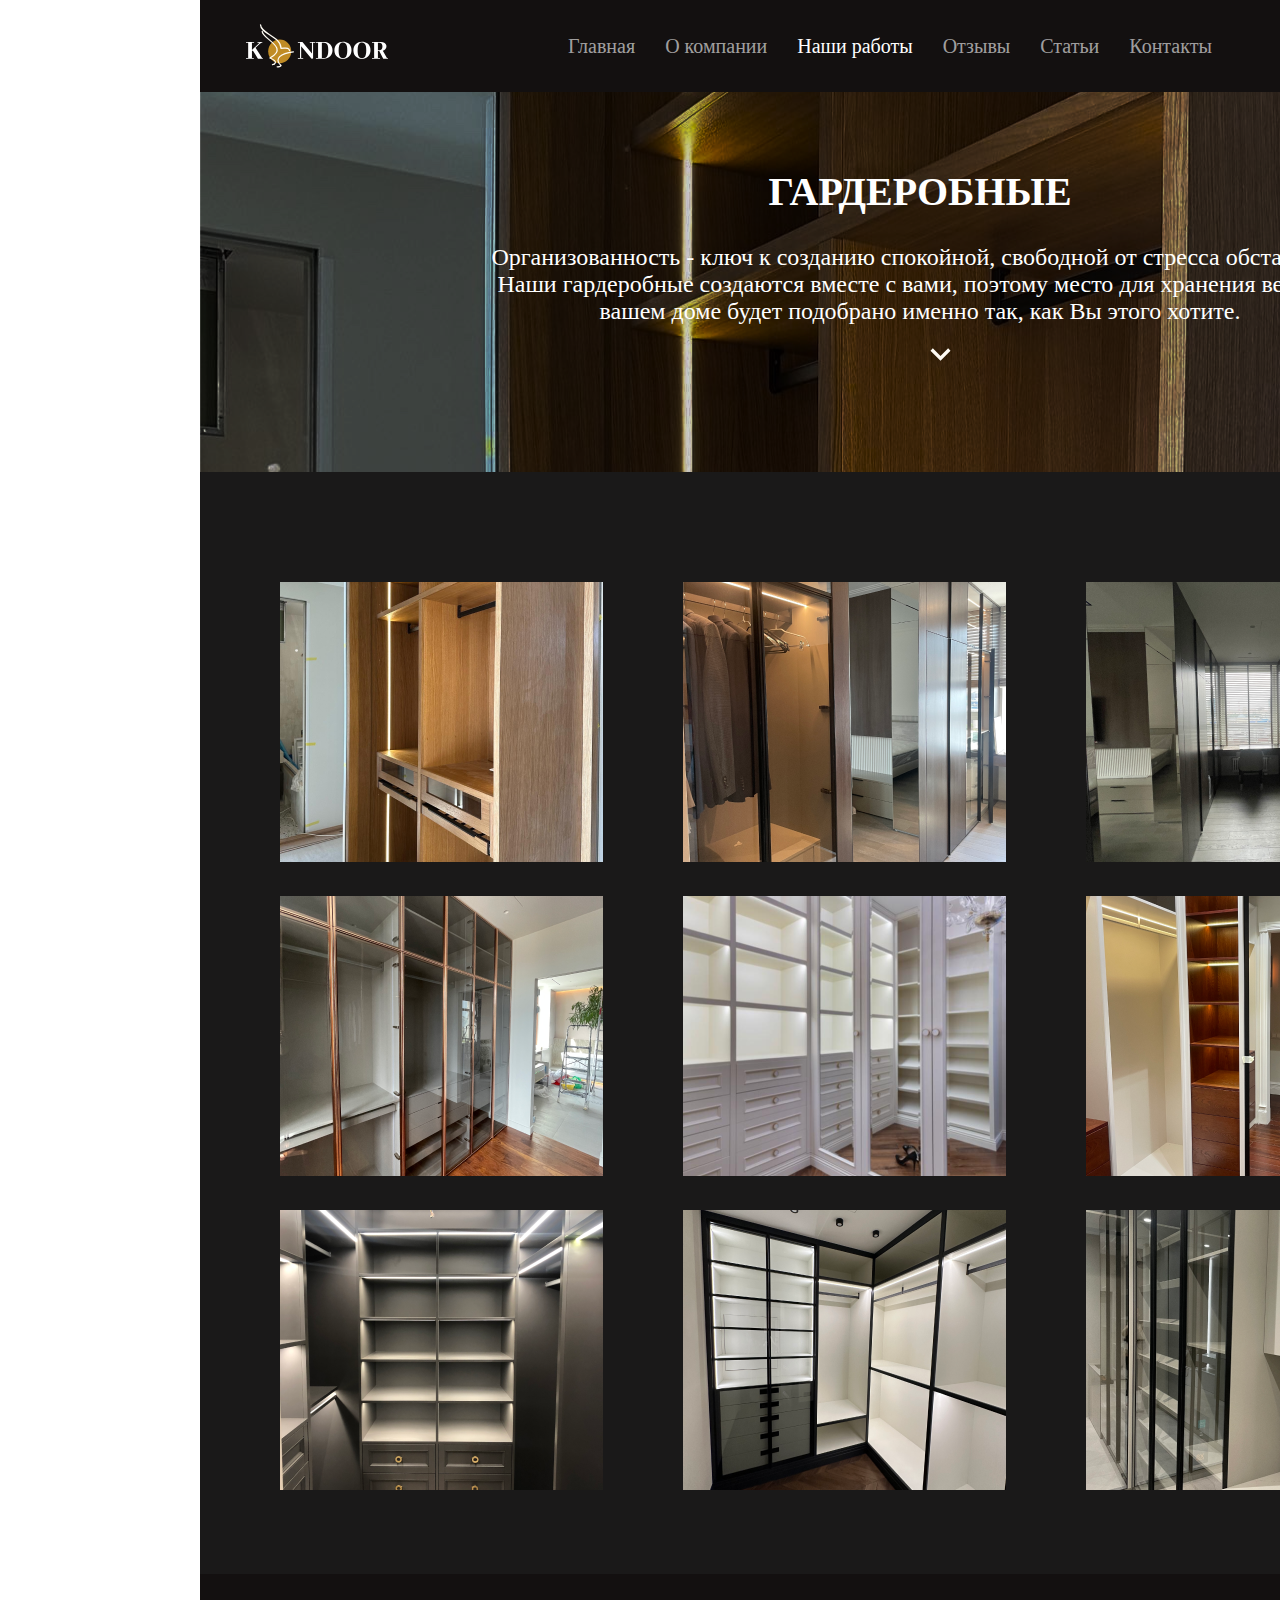
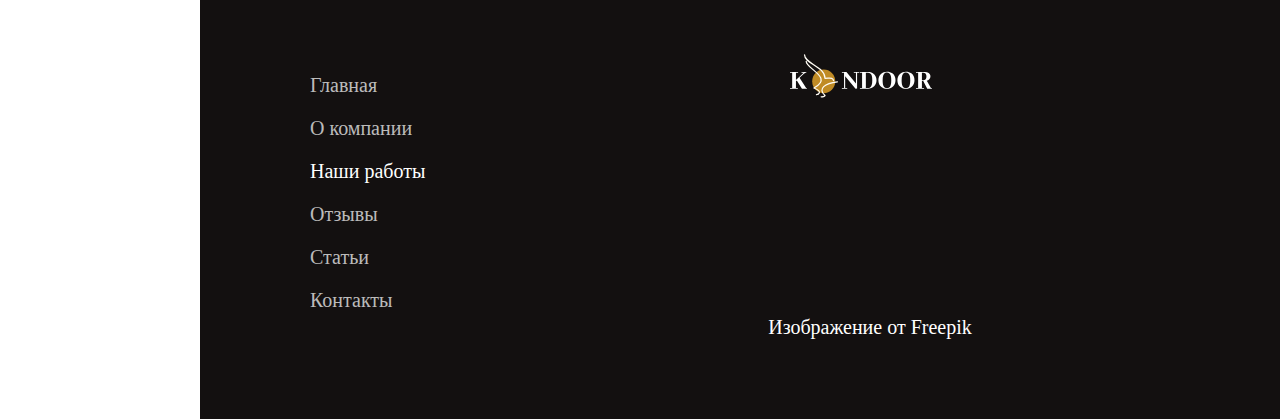
<file: you-work_open.html>
<!DOCTYPE html>
<html lang="en">

<head>
    <meta charset="UTF-8">
    <meta name="viewport" content="width=device-width, initial-scale=1.0">
    <title>work-open</title>
    <link rel="preconnect" href="https://fonts.googleapis.com">
    <link rel="preconnect" href="https://fonts.gstatic.com" crossorigin>
    <link href="https://fonts.googleapis.com/css2?family=EB+Garamond:ital,wght@0,700;1,400;1,600&display=swap"
        rel="stylesheet">
    <link href="https://unpkg.com/aos@2.3.1/dist/aos.css" rel="stylesheet">
    <link rel="stylesheet" href="scss/work-open.css">
</head>

<body>

    <header class="header">
        <div class="container">
            <div class="header-line-contant">
                <div class="one-row-heade">
                    <div class="header-line">
                        <label class="burger" for="burger">
                            <input type="checkbox" id="burger">
                            <span></span>
                            <span></span>
                            <span></span>
                        </label>
                        <svg class="logo" xmlns="http://www.w3.org/2000/svg" width="143" height="44"
                            viewBox="0 0 143 44" fill="none">
                            <path
                                d="M9.09815 34.6839H1.00488V33.9295H3.16309V18.6738H1.00488V17.9194H9.09815V18.6738H6.93995V25.8825L14.6555 18.6738H12.4973V17.9194H17.4882C17.4882 18.0126 17.4792 18.1057 17.4612 18.1988C17.4252 18.5155 17.1914 18.6738 16.7598 18.6738C16.6519 18.6738 16.535 18.6831 16.4091 18.7018C16.0494 18.7949 15.4649 19.2233 14.6555 19.987L10.5549 23.8149L17.1375 33.9295H17.3803C17.758 33.9667 18.0008 34.2182 18.1087 34.6839L12.9559 34.7118L7.80323 26.4134L6.93995 27.2237V33.9295H8.36976C8.74745 33.9667 8.99024 34.2182 9.09815 34.6839Z"
                                fill="white" />
                            <path
                                d="M64.7969 18.6738V17.9194H70.2464V18.6738H68.0882V34.5442L66.5504 34.8236L56.1641 22.2782V33.9295H57.7288C58.1065 33.9667 58.3493 34.2182 58.4572 34.6839H52.8728V33.9295H55.031V18.6738H52.8728V17.9194H57.432L66.9551 29.4869V18.6738H64.7969Z"
                                fill="white" />
                            <path
                                d="M70.9208 17.9194H78.8792C80.8755 17.9194 82.6201 18.413 84.1128 19.4003C86.379 20.9277 87.512 23.2468 87.512 26.3575C87.512 28.7977 86.7207 30.7908 85.138 32.3369C83.5193 33.9015 81.4601 34.6839 78.9601 34.6839H70.9208V33.9295H73.079V18.6738H70.9208V17.9194ZM78.9601 18.6738H76.8559V33.9295H78.9062C79.7515 33.9295 80.4619 33.7525 81.0374 33.3986C82.5302 32.4859 83.2765 30.0923 83.2765 26.2178C83.2765 24.2806 83.0967 22.7252 82.737 21.5517C82.1075 19.6331 80.8486 18.6738 78.9601 18.6738Z"
                                fill="white" />
                            <path
                                d="M98.0333 17.64C100.066 17.64 101.837 18.2081 103.348 19.3444C105.452 20.9463 106.504 23.284 106.504 26.3575C106.504 28.8908 105.668 30.9771 103.995 32.6163C102.359 34.1809 100.344 34.9633 97.9523 34.9633C95.8481 34.9633 94.0136 34.3393 92.4489 33.0913C90.4166 31.4521 89.4005 29.1702 89.4005 26.2458C89.4005 23.6938 90.2547 21.6076 91.9633 19.987C93.6179 18.4224 95.6413 17.64 98.0333 17.64ZM98.0333 34.153C98.8606 34.153 99.553 33.9667 100.111 33.5942C101.549 32.6442 102.269 30.1854 102.269 26.2178C102.269 24.5414 102.134 23.135 101.864 21.9988C101.289 19.6331 99.9846 18.4503 97.9523 18.4503C97.3408 18.4503 96.7923 18.5621 96.3067 18.7856C94.5262 19.5679 93.6359 22.0919 93.6359 26.3575C93.6359 28.5928 93.8607 30.3251 94.3104 31.5545C94.9578 33.2868 96.1988 34.153 98.0333 34.153Z"
                                fill="white" />
                            <path
                                d="M117.025 17.64C119.058 17.64 120.829 18.2081 122.34 19.3444C124.444 20.9463 125.496 23.284 125.496 26.3575C125.496 28.8908 124.66 30.9771 122.988 32.6163C121.351 34.1809 119.337 34.9633 116.945 34.9633C114.84 34.9633 113.006 34.3393 111.441 33.0913C109.409 31.4521 108.393 29.1702 108.393 26.2458C108.393 23.6938 109.247 21.6076 110.956 19.987C112.61 18.4224 114.633 17.64 117.025 17.64ZM117.025 34.153C117.853 34.153 118.545 33.9667 119.103 33.5942C120.542 32.6442 121.261 30.1854 121.261 26.2178C121.261 24.5414 121.126 23.135 120.856 21.9988C120.281 19.6331 118.977 18.4503 116.945 18.4503C116.333 18.4503 115.785 18.5621 115.299 18.7856C113.518 19.5679 112.628 22.0919 112.628 26.3575C112.628 28.5928 112.853 30.3251 113.303 31.5545C113.95 33.2868 115.191 34.153 117.025 34.153Z"
                                fill="white" />
                            <path
                                d="M135.073 34.6839H126.98V33.9295H129.138V18.6738H126.98V17.9194H135.991C137.43 17.9194 138.653 18.2733 139.66 18.9812C140.847 19.8194 141.44 20.9277 141.44 22.3061C141.44 22.7159 141.386 23.1164 141.278 23.5076C140.847 25.0909 139.687 26.1526 137.798 26.6928L141.953 33.9574H142.303C142.393 33.9574 142.483 33.9667 142.573 33.9854C142.861 34.0412 143.005 34.2741 143.005 34.6839L138.257 34.7118L134.237 27.0281H132.915V33.9295H135.073V34.6839ZM134.372 18.6738H132.915V26.1899H134.588C135.127 26.1899 135.604 26.0502 136.018 25.7708C136.953 25.1561 137.421 24.0478 137.421 22.4458C137.421 21.9243 137.358 21.4213 137.232 20.937C136.8 19.4282 135.847 18.6738 134.372 18.6738Z"
                                fill="white" />
                            <ellipse cx="34.7272" cy="27.3663" rx="11.5253" ry="11.9368" fill="#C08B25" />
                            <path
                                d="M15.5183 0.839966C15.5183 9.68207 36.0078 12.3347 36.0078 24.2715C41.5571 24.2715 43.6914 23.3873 44.5451 26.4821M17.2258 7.47154C17.2258 14.9873 44.972 23.3873 24.9093 33.9979C34.7272 37.9768 28.7511 40.6294 27.4705 40.6294M48.3869 27.8084C36.0078 29.1347 28.3243 34.8821 36.0078 41.5137C35.6663 42.5747 33.3043 42.84 32.166 42.84"
                                stroke="#FFFCF4" stroke-width="1.26" stroke-linecap="round" stroke-linejoin="round" />
                        </svg>
                    </div>

                    <nav class="nav-header ">
                        <ul class="ul-nav-hidden ">
                            <li class="header-link  link-none">
                                <a class="nav-link " href="index.html">Главная</a>
                            </li>
                            <li class="header-link link-none">
                                <a class="nav-link" href="companu.html">О компании</a>
                            </li>
                            <li class="header-link link-none">
                                <a class="nav-link active" href="you-work.html">Наши работы</a>
                            </li>
                            <li class="header-link link-none">
                                <a class="nav-link" href="reviews.html">Отзывы</a>
                            </li>
                            <li class="header-link link-none">
                                <a class="nav-link" href="article.html">Статьи</a>
                            </li>
                            <li class="header-link link-none">
                                <a class="nav-link" href="contacts.html">Контакты</a>

                            </li>
                        </ul>
                    </nav>
                    <div class="header-line__end">
                        <img src="img/mingcute_telegram-fill.svg" alt="">
                        <p>+7 (925) 517-99-71</p>
                    </div>
                </div>
            </div>
        </div>
    </header>
    <section class="block">
        <div class="container">
            <div class="block-content">
                <h1 class="title">Гардеробные</h1>
                <p>Организованность - ключ к созданию спокойной, свободной от стресса обстановки.
                    Наши гардеробные создаются вместе с вами, поэтому место для хранения вещей в вашем доме будет
                    подобрано именно так, как Вы этого хотите.</p>
                <a href="you-work.html"> <img src="icon-2/moree.svg" alt="">
                </a>

            </div>
        </div>
    </section>
    <section class="content">
        <div class="content-container">
            <div class="content-item">
                <img src="icon-2/Конкретные работы.png" alt="">
            </div>
            <div class="content-item">
                <img src="icon-2/Frame 1104.png" alt="">
            </div>
            <div class="content-item link-none">
                <img src="icon-2/Frame 51.png" alt="">
            </div>
        </div>
        <div class="content-container">
            <div class="content-item">
                <img src="icon-2/Frame 53.png" alt="">
            </div>
            <div class="content-item">
                <img src="icon-2/Frame 1099.png" alt="">
            </div>
            <div class="content-item link-none">
                <img src="icon-2/Frame 1100.png" alt="">
            </div>
        </div>
        <div class="content-container">
            <div class="content-item">
                <img src="icon-2/Frame 1101.png" alt="">
            </div>
            <div class="content-item">
                <img src="icon-2/Frame 1102.png" alt="">
            </div>
            <div class="content-item link-none">
                <img src="icon-2/Frame 1103.png" alt="">
            </div>
        </div>
    </section>
    <footer class="footer">
        <div class="footer-content">
            <div class="footer-one-block">
                <nav class="nav-footer">
                    <ul>
                        <li><a href="index.html">Главная</a></li>
                        <li><a href="companu.html">О компании</a></li>
                        <li><a class="active" href="you-work.html">Наши работы</a></li>
                        <div class="footer-right">
                            <li><a href="reviews.html">Отзывы</a></li>
                            <li><a href="article.html">Статьи</a></li>
                            <li><a href="contacts.html">Контакты</a></li>
                        </div>

                    </ul>
                </nav>
            </div>
            <svg class="logo-footer" xmlns="http://www.w3.org/2000/svg" width="143" height="44" viewBox="0 0 143 44"
                fill="none">
                <path
                    d="M9.09815 34.6839H1.00488V33.9295H3.16309V18.6738H1.00488V17.9194H9.09815V18.6738H6.93995V25.8825L14.6555 18.6738H12.4973V17.9194H17.4882C17.4882 18.0126 17.4792 18.1057 17.4612 18.1988C17.4252 18.5155 17.1914 18.6738 16.7598 18.6738C16.6519 18.6738 16.535 18.6831 16.4091 18.7018C16.0494 18.7949 15.4649 19.2233 14.6555 19.987L10.5549 23.8149L17.1375 33.9295H17.3803C17.758 33.9667 18.0008 34.2182 18.1087 34.6839L12.9559 34.7118L7.80323 26.4134L6.93995 27.2237V33.9295H8.36976C8.74745 33.9667 8.99024 34.2182 9.09815 34.6839Z"
                    fill="white" />
                <path
                    d="M64.7969 18.6738V17.9194H70.2464V18.6738H68.0882V34.5442L66.5504 34.8236L56.1641 22.2782V33.9295H57.7288C58.1065 33.9667 58.3493 34.2182 58.4572 34.6839H52.8728V33.9295H55.031V18.6738H52.8728V17.9194H57.432L66.9551 29.4869V18.6738H64.7969Z"
                    fill="white" />
                <path
                    d="M70.9208 17.9194H78.8792C80.8755 17.9194 82.6201 18.413 84.1128 19.4003C86.379 20.9277 87.512 23.2468 87.512 26.3575C87.512 28.7977 86.7207 30.7908 85.138 32.3369C83.5193 33.9015 81.4601 34.6839 78.9601 34.6839H70.9208V33.9295H73.079V18.6738H70.9208V17.9194ZM78.9601 18.6738H76.8559V33.9295H78.9062C79.7515 33.9295 80.4619 33.7525 81.0374 33.3986C82.5302 32.4859 83.2765 30.0923 83.2765 26.2178C83.2765 24.2806 83.0967 22.7252 82.737 21.5517C82.1075 19.6331 80.8486 18.6738 78.9601 18.6738Z"
                    fill="white" />
                <path
                    d="M98.0333 17.64C100.066 17.64 101.837 18.2081 103.348 19.3444C105.452 20.9463 106.504 23.284 106.504 26.3575C106.504 28.8908 105.668 30.9771 103.995 32.6163C102.359 34.1809 100.344 34.9633 97.9523 34.9633C95.8481 34.9633 94.0136 34.3393 92.4489 33.0913C90.4166 31.4521 89.4005 29.1702 89.4005 26.2458C89.4005 23.6938 90.2547 21.6076 91.9633 19.987C93.6179 18.4224 95.6413 17.64 98.0333 17.64ZM98.0333 34.153C98.8606 34.153 99.553 33.9667 100.111 33.5942C101.549 32.6442 102.269 30.1854 102.269 26.2178C102.269 24.5414 102.134 23.135 101.864 21.9988C101.289 19.6331 99.9846 18.4503 97.9523 18.4503C97.3408 18.4503 96.7923 18.5621 96.3067 18.7856C94.5262 19.5679 93.6359 22.0919 93.6359 26.3575C93.6359 28.5928 93.8607 30.3251 94.3104 31.5545C94.9578 33.2868 96.1988 34.153 98.0333 34.153Z"
                    fill="white" />
                <path
                    d="M117.025 17.64C119.058 17.64 120.829 18.2081 122.34 19.3444C124.444 20.9463 125.496 23.284 125.496 26.3575C125.496 28.8908 124.66 30.9771 122.988 32.6163C121.351 34.1809 119.337 34.9633 116.945 34.9633C114.84 34.9633 113.006 34.3393 111.441 33.0913C109.409 31.4521 108.393 29.1702 108.393 26.2458C108.393 23.6938 109.247 21.6076 110.956 19.987C112.61 18.4224 114.633 17.64 117.025 17.64ZM117.025 34.153C117.853 34.153 118.545 33.9667 119.103 33.5942C120.542 32.6442 121.261 30.1854 121.261 26.2178C121.261 24.5414 121.126 23.135 120.856 21.9988C120.281 19.6331 118.977 18.4503 116.945 18.4503C116.333 18.4503 115.785 18.5621 115.299 18.7856C113.518 19.5679 112.628 22.0919 112.628 26.3575C112.628 28.5928 112.853 30.3251 113.303 31.5545C113.95 33.2868 115.191 34.153 117.025 34.153Z"
                    fill="white" />
                <path
                    d="M135.073 34.6839H126.98V33.9295H129.138V18.6738H126.98V17.9194H135.991C137.43 17.9194 138.653 18.2733 139.66 18.9812C140.847 19.8194 141.44 20.9277 141.44 22.3061C141.44 22.7159 141.386 23.1164 141.278 23.5076C140.847 25.0909 139.687 26.1526 137.798 26.6928L141.953 33.9574H142.303C142.393 33.9574 142.483 33.9667 142.573 33.9854C142.861 34.0412 143.005 34.2741 143.005 34.6839L138.257 34.7118L134.237 27.0281H132.915V33.9295H135.073V34.6839ZM134.372 18.6738H132.915V26.1899H134.588C135.127 26.1899 135.604 26.0502 136.018 25.7708C136.953 25.1561 137.421 24.0478 137.421 22.4458C137.421 21.9243 137.358 21.4213 137.232 20.937C136.8 19.4282 135.847 18.6738 134.372 18.6738Z"
                    fill="white" />
                <ellipse cx="34.7272" cy="27.3663" rx="11.5253" ry="11.9368" fill="#C08B25" />
                <path
                    d="M15.5183 0.839966C15.5183 9.68207 36.0078 12.3347 36.0078 24.2715C41.5571 24.2715 43.6914 23.3873 44.5451 26.4821M17.2258 7.47154C17.2258 14.9873 44.972 23.3873 24.9093 33.9979C34.7272 37.9768 28.7511 40.6294 27.4705 40.6294M48.3869 27.8084C36.0078 29.1347 28.3243 34.8821 36.0078 41.5137C35.6663 42.5747 33.3043 42.84 32.166 42.84"
                    stroke="#FFFCF4" stroke-width="1.26" stroke-linecap="round" stroke-linejoin="round" />
            </svg>
            <div class="footer-two-block">
                <nav class="nav-footer-two">
                    <ul>
                        <li><a href="">Москва, ул. Новорязанская,<br> д. 26к1, Loft Factory</a></li>
                        <li><a href="">+7 (925) 517-99-71</a></li>
                        <li><a href="">info@kondoor.ru</a></li>
                        <div class="footer-seti">
                            <img src="icon/mingcute_telegram-fill.svg" alt="">
                            <img src="icon/uil_vk.svg" alt="">
                            <img src="icon/ri_whatsapp-fill.svg" alt="">
                        </div>

                    </ul>
                </nav>
            </div>
        </div>
        <p class="center-footer link-none">Изображение от Freepik</p>
    </footer>
    <script src="js/js.js" > </script>
</body>

</html>
</file>
<file: css/index.css>
body {
  color: #000;
  width: 1440px;

  font-family: Garamond;
  margin-left: 200px;
}

* {
  box-sizing: border-box;
  margin: 0;
  padding: 0;
}


h1,
h2,
h3,
h4 {
  padding: 0;
  margin: 0;
}
a {
  text-decoration: none;
}
.container {
  max-width: 1350px;
  margin: 0 auto;
}
.logo {
  cursor: pointer;
}
/* header */

.header-line {
  display: flex;
  align-items: center;
  padding: 24px 0;
}
.header {
  background: #131010;
  width: 1440px;
}
.nav-header {
  margin-left: 150px;
}
.nav-header ul {
  display: flex;
  list-style: none;
}
.nav-header ul li a.active {
  color: #fff;
}
.nav-header ul li a {
  color: #ffffff9d;
  margin-left: 30px;
  transition: 0.2s ease;
  font-size: 20px;
}
.nav-header ul li a:hover {
  color: #fff;
}
.one-row-heade{
  display: flex;
  align-items: center;
}
.header-line__end {
  display: flex;
  align-items: center;
  margin-left: 100px;
  color: #fff;

}

.header-line__end p {
  margin-left: 15px;
}
/* block */

.block {
  background-image: url('../img/header.png');
  width: 1440px;
  height: 540px;
  background-repeat: no-repeat;
  position: relative;
}
.block-content {
  display: flex;
  align-items: center;
  justify-content: center;
  text-align: center;
}
.burger{
  display: none;
}
.title {
  font-size: 40px;
  position: absolute;
  top: 30%;
  color: #fff;
  font-weight: 700;
  width: 850px;
  text-transform: uppercase;
}
.btn-block {
  position: absolute;
  top: 70%;

  padding: 15px 25px;
  border: 1px solid #fff;
  background-color: transparent;
  color: #fff;
  cursor: pointer;
}
/* companu */
.companu {
  background-color: #fff;
  padding: 30px;

  position: relative;
}
.companu-title {
  font-size: 36px;
  font-family: Garamond;
  font-weight: 400;
}
.companu-text {
  font-size: 20px;
  font-weight: 400;
  width: 1200px;
  color: #131010;
  font-family: system-ui, -apple-system, BlinkMacSystemFont, 'Segoe UI', Roboto, Oxygen, Ubuntu,
    Cantarell, 'Open Sans', 'Helvetica Neue', sans-serif;
}
.companu-conteiner {
  display: flex;
  justify-content: space-between;
  margin-top: 50px;
  font-family: system-ui, -apple-system, BlinkMacSystemFont, 'Segoe UI', Roboto, Oxygen, Ubuntu,
    Cantarell, 'Open Sans', 'Helvetica Neue', sans-serif;
}
.companu-one-row {
  display: flex;
}
.companu-cont {
  margin-right: 50px;
}
.companu-cont h2 {
  font-size: 48px;
  font-weight: 600;
}
.companu-cont p {
  font-size: 20px;
  font-weight: 600;
}
.btn-companu {
  height: 50px;
  position: absolute;
  right: 0;
  padding: 15px 35px;
  text-align: center;
  background-color: transparent;
  transition: 0.3s ease;
}
.btn-companu a {
  color: #000;
}

.btn-companu:hover {
  background-color: #d7c3c3ba;
  cursor: pointer;
}
/* wood_items */
.wood_items {
  background-color: #272323;
  color: #fff;
  padding: 90px 120px;
}
.wood_items-title {
  font-size: 48px;
  font-weight: 400;
}
.wood_items-items {
  display: flex;
  margin-top: 50px;
}
.wood_items-item p {
  width: 170px;
}
/* you-work */
.you-work-header {
  display: flex;
  justify-content: space-between;
  margin-bottom: 20px;
}
.you__work {
  padding: 50px 80px;
  position: relative;
}
.you__work-title {
  font-size: 36px;
  font-weight: 400;
}
.you__work-container {
  margin-top: 20px;
  display: flex;
}
.you__work-container1 {
  margin-top: 20px;
  display: flex;
}
.work-img {
  margin-right: 20px;
}
.work-item {
  position: relative;

  background-repeat: no-repeat;
}
#wardrobe::after {
  width: 100%;
  height: 100%;
  position: absolute;
  left: 0;
  z-index: 5;
  top: 0;
  content: '';
  display: block;
  background-color: #ffffff2a;
  opacity: 0;
  transition: 0.4s ease-in-out;
}
.work-item:after {
  width: 100%;
  height: 100%;
  position: absolute;
  left: 0;
  z-index: 5;
  top: 0;
  content: '';
  display: block;
  background-color: #ffffff2a;
  opacity: 0;
  transition: 0.4s ease-in-out;
}
.work-item:hover:after {
  opacity: 1;
}

#wardrobe {
  position: absolute;
  top: 20px;
}
.work-button-next {
  position: absolute;
  z-index: 90;
  border-radius: 34px;
  background: #fffcf4;
  width: 40px;

  height: 40px;
  display: flex;
  align-items: center;
  justify-content: center;
  top: 48%;
  padding: 0;
}
.work-button-prev {
  position: absolute;
  right: 100px;
  z-index: 90;
  border-radius: 34px;
  background: #fffcf4;
  width: 40px;
  height: 40px;
  display: flex;
  align-items: center;
  justify-content: center;

  top: 48%;
}
/* visiality */

.visiality {
  background-color: #131010;
  margin-top: 50px;
  padding: 80px 100px;
}
.visiality-title {
  font-size: 36px;
  color: #fff;
  font-weight: 400;
  text-transform: uppercase;
}
.visiality-cont {
  margin-top: 40px;
  display: flex;
}
.item-content {
  background-color: #fff;
  width: 100%;
  margin-top: -5px;
  padding: 20px 10px;
  height: 70px;
}
.item-content p {
  font-size: 24px;
  font-weight: 600;
}
.visiality-item {
  margin-right: 90px;
  position: relative;
}
.visiality-item img {
  width: 250px;
  height: 250px;
}
.visiality-item::after {
  content: '';
  position: absolute;
  left: 0;
  top: 0;
  width: 100%;
  height: 100%;
  opacity: 0;
  background-color: #00000076;
  transition: 0.2s ease;
}
.visiality-item:hover:after {
  opacity: 1;
}
.visiality-item:hover {
  transform: scale(0.954);
}
/* info */
.info {
  padding: 80px 100px;
}
.info-title {
  font-size: 36px;
  font-weight: 400;
  text-transform: uppercase;
}
.info-item {
  padding: 20px 30px;
  border: 1px solid #201a1a;
  margin-right: 50px;
}
.info-item p {
  margin-top: 10px;
}
.item-header {
  font-size: 48px;
}
.item-between {
  font-size: 30px;
  font-family: Open Sans;
}
.item-footer {
  width: 200px;
  font-family: Open Sans;
}
.info-container {
  display: flex;
  margin-top: 30px;
}
/* question */
.question {
  padding: 80px 100px;
  background-color: #131010;
  font-family: Garamond;
}
.question-title {
  color: #fff;
  font-size: 30px;
  text-transform: uppercase;
}
.question-content {
  margin-top: 30px;
  display: flex;
}
.question-item {
  padding: 20px 0;
  border-top: 1px solid #fffcf4;
  border-bottom: 1px solid #fffcf4;

  margin-right: 50px;
  width: 600px;
  cursor: pointer;
}
.question-item-header {
  display: flex;
  justify-content: space-between;
}
.question-item p {
  font-size: 24px;
  font-weight: 600;
  color: #fff;
}
.question-item-content-header {
  display: flex;
  justify-content: space-between;
}
.question-item-content {
  width: 600px;
  color: #fff;
  border-top: 1px solid #fffcf4;
  border-bottom: 1px solid #fffcf4;
  margin-top: 10px;
  padding: 15px 0;
}
.cost-item-text {
  width: 580px;
  font-weight: 400;
  font-size: 20px;
}
.title-item- {
  font-size: 25px;
  margin-bottom: 10px;
}
.hidden {
  display: none;
}
/* application */

.application-content {
  display: flex;
}
.application-content-block {
  padding: 100px 110px;
}
.application-content-block h2 {
  font-size: 36px;
  font-weight: 400;
  text-transform: uppercase;
}
form {
  display: flex;
  flex-direction: column;
}
label {
  margin-bottom: 3px;
  margin-top: 25px;
  font-family: Open Sans;
  font-weight: 600;
  width: 540px;
}
.input {
  padding: 10px 3px;
  border: 1px solid #131010;
  width: 540px;
}
form a {
  color: #adadadd8;
}
textarea {
  height: 150px;
  max-height: 160px;
  padding: 10px 10px;
}
.checkbox-wrapper input[type='checkbox'] {
  display: none;
}

.checkbox-wrapper .terms-label {
  cursor: pointer;

  display: flex;
  align-items: center;
}

.checkbox-wrapper .terms-label .label-text {
  margin-left: 10px;
  font-size: 18px;
}

.checkbox-wrapper .checkbox-svg {
  width: 30px;
  border-radius: 5px;
  height: 30px;
  border: 2px solid #000;
}

.checkbox-wrapper .checkbox-tick {
  stroke: #000000;
  stroke-dasharray: 172;
  stroke-dashoffset: 172;
  transition: stroke-dashoffset 0.6s ease-in;
}

.checkbox-wrapper input[type='checkbox']:checked + .terms-label .checkbox-box,
.checkbox-wrapper input[type='checkbox']:checked + .terms-label .checkbox-tick {
  stroke-dashoffset: 0;
}
.form-btn {
  margin-top: 90px;
  padding: 15px 25px;
  background: #201a1a;

  font-size: 18px;
  font-weight: 700;
}
.form-btn a {
  color: #fff;
}




/* footer */

.footer {
  background-color: #131010;
  padding: 80px 110px;
}
.footer-content {
  display: flex;
  justify-content: space-between;
}
.nav-footer ul {
  list-style: none;
}

.nav-footer ul li a {
  margin-top: 20px;
  font-size: 20px;
  color: #ffffffb8;
  display: inline-block;
  position: relative;
}
.nav-footer ul li a.active{
  color: #ffffff;
}
.nav-footer ul li a::after {
  content: '';
  width: 100%;
  height: 2px;
  position: absolute;
  bottom: -5px;
  left: 0;
  opacity: 0;
  background-color: #fff;
  transition: opacity 0.2s ease-in;
}
.nav-footer-two ul {
  list-style: none;
}
.nav-footer-two ul li a {
  margin-top: 40px;
  font-size: 20px;
  color: #ffffff;
  display: block;
}

.nav-footer ul li a:hover:after {
  opacity: 1;
}
.footer-seti {
  display: flex;
}
.footer-seti img {
  margin-right: 15px;
  display: block;
}
.footer-seti {
  margin-top: 25px;
}
.center-footer {
  color: #fff;
  font-size: 20px;
  text-align: center;
  margin-right: 100px;
}

@media (max-width: 440px) {
  
  
  body {
    margin-left: 0px;
    width: 380px;
  
  }
  .logo{
    z-index: 10;
    margin-left: 35px;
  }
  .burger {
    position: relative;
    
    width: 40px;
    height: 30px;
    background: transparent;
    cursor: pointer;
    display: block;
    margin: 0 15px;
  }

  .burger input {
    display: none;
  }

  .burger span {
    display: block;
    z-index: 10;
    position: absolute;
    height: 2px;
    width: 25px;
    background: rgb(255, 255, 255);
    border-radius: 9px;
    opacity: 1;
    left: 0;
    transform: rotate(0deg);
    transition: 0.25s ease-in-out;
  }

  .burger span:nth-of-type(1) {
    top: 20%;
    transform-origin: left center;
  }

  .burger span:nth-of-type(2) {
    top: 60%;
    transform: translateY(-50%);
    transform-origin: left center;
  }

  .burger span:nth-of-type(3) {
    top: 100%;
    transform-origin: left center;
    transform: translateY(-100%);
  }

  .burger input:checked ~ span:nth-of-type(1) {
    transform: rotate(45deg);
    top: 10px;
    left: 5px;
  }

  .burger input:checked ~ span:nth-of-type(2) {
    width: 0%;
    opacity: 0;
  }

  .burger input:checked ~ span:nth-of-type(3) {
    transform: rotate(-45deg);
    top: 28px;
    left: 5px;
  }

   .header-line__end p{
    display: none;
  }
  .nav-header{
    background: #131010;
    position: absolute;
    top: 0;
  z-index: 8;
  width: 380px;
    left: -40px;
    height: 0;
    margin-left: 0;
    transition: .3s ease;
  }
  .nav-header.open{
    height: 505px;
  }
  .nav-header ul li a{
    margin-left: -28px;
    display: block;
    margin-top: 30px;
    text-align: center;

  }
  .link-none{
    display: none;
  }
   
.one-row-heade{
  z-index: 10;
  background-color: #000000;
  width: 384px;
    margin-left: -44px;
}

  .nav-header ul{
    flex-direction: column;
    margin-top: 70px;
    
  }
  

 
  .header-line-contant{
    position: absolute;
    
    z-index: 9;

  }
  .header-line{
    display: flex;

  }
  .header-line__end{
    position: absolute;
    right: 50px;
    top: 35px;
    z-index: 8;
  }
  .title{
    font-size: 24px;
    left: 30px;
    width: 290px;
    font-weight: 400;
  }
  .btn-block{
    left: 95px;
    top: 60%;
  }
 .block{
  width: 385px;
  /* companu */
 }
 .companu{
  padding: 0 20px;
  height: 420px;
 }
 .companu-text{
  width: 320px;
  font-size: 14px;
  margin-top: 15px;
 }
 .companu-cont h2{
  font-size: 24px;
 }
 .companu-cont {
  margin-right: 20px;
  flex-direction: column;
  display: flex;
  align-items: center;
}
.companu-cont p{
  font-size: 12px;
  width: 90px;
  text-align: center;
}
.btn-companu{
  height: 36px;
  bottom: 40px;
  right: 50px;
  padding: 10px 15px;
}

/* ddd */

.wood_items-title{
  text-transform: uppercase;
  font-size: 20px;
}
.wood_items{
  padding: 40px 30px;
}
.wood_items-items{
  flex-wrap: wrap;
  margin-top: 0;
}
.wood_items-item p {
  width: 130px;
  text-align: center;
}
.wood_items-item img{
  width: 24px;
  height: 24px;
}
.wood_items-item{
  margin-top: 30px;
  margin-right: 30px;
  display: flex;
  align-items: center;
  flex-direction: column;
}
/* .you__work */

.visiality-item::after{
  width: 300px;
  height: 300px;
}

.you__work{
  padding: 40px 30px;
}
.you__work-title{
  text-transform: uppercase;
  font-size: 20px;
}
.btn-companu.you-work-btn{
  top: 40px;
  height: 36px;
  padding: 5px 8px;
  right: 30px;
  top: 35px;
}
.btn-companu.you-work-btn a{
  font-size: 12px;
}
.work-img{
  width: 300px;
}
.you__work-container{
  margin-top: 10px;
}
.work-button-prev{
  right: 0;
}

/* visiality */

.visiality{
  margin-top: 0;
  padding: 40px 30px;
}
.visiality-title{
  
  font-size: 20px;
  font-weight: 400;
  width: 178px;
}
.visiality-cont{
  flex-direction: column;
  margin-top: 0;
}
.visiality-item img{
  width: 300px;
  height: 300px;
  object-fit: cover;
}
.item-content{
  width: 300px;
}
.visiality-item{
  margin-top: 25px;
}
/* .info */

.info{
  padding: 40px 30px;
}
.info-title{
  font-size: 20px;

}
.info-container{
  flex-wrap: wrap;
  margin-top: 0;
}
.info-item{
 margin-top: 15px;
  width: 300px;
  margin-right: 0;
}
.info-item p{
  width: 250px;
  line-height: 28px; /
}
/* .question */

.question{
  padding: 40px 30px;
}
.question-title{
  font-size: 20px;
  font-family: Garamond;
}
.question-content{
  flex-direction: column;
}
.question-item,.question-item-content{
  width: 300px;
  
}
.question-item p,.title-item-{
  font-size: 18px;
}
.cost-item-text{
  width: 300px;
  font-size: 16px;
}
.question-content {
  margin-top: 0;
}
.question-item{
  margin-top: 15px;
}
/* .application */
.application-content-block{
  padding: 40px 30px;
}
.application-content-block h2{
  font-size: 20px;
}
.input,label{
  width: 300px;
}
.checkbox-wrapper .checkbox-svg{
  min-width: 30px;
}
.form-btn{
  margin-top: 40px;
}
.application-content img{
  display: none;
}

/* .footer */
.footer{
  padding: 60px 30px;
  position: relative;
}
.footer-content{
  flex-direction: column;
}
.footer-right{
  position: absolute;
  right: 30px;
  top: 60px;
}
.logo-footer{
  position: absolute;
  top: 20px;
  left: 110px;
}
.nav-footer ul li a{
  margin-top: 15px;
}
.nav-footer-two ul li a{
  margin-top: 25px;
}



}
</file>
<file: css/article.css>
body {
    color: #000;
    width: 1440px;
  
    font-family: Garamond;
    margin-left: 200px;
  }
  .burger{
    display: none;
  }
  .one-row-heade{
    display: flex;
    align-items: center;
  }
  * {
    box-sizing: border-box;
    margin: 0;
    padding: 0;
  }
  
  h1,
  h2,
  h3,
  h4 {
    padding: 0;
    margin: 0;
  }
  a {
    text-decoration: none;
  }
  .container {
    max-width: 1350px;
    margin: 0 auto;
  }
  .logo {
    cursor: pointer;
  }
  /* header */
  
  .header-line {
    display: flex;
    align-items: center;
    padding: 24px 0;
  }
  .header {
    background: #131010;
    width: 1440px;
  }
  .nav-header {
    margin-left: 150px;
  }
  .nav-header ul {
    display: flex;
    list-style: none;
  }
  .nav-header ul li a.active {
    color: #fff;
  }
  .nav-header ul li a {
    color: #ffffff9d;
    margin-left: 30px;
    transition: 0.2s ease;
    font-size: 20px;
  }
  .nav-header ul li a:hover {
    color: #fff;
  }
  .header-line__end {
    display: flex;
    align-items: center;
    margin-left: 100px;
    color: #fff;
  }
  .header-line__end p {
    margin-left: 15px;
  }
  /* block */
  
  .block {
    background-image: url('../img/companu-bg.png');
    width: 1440px;
    height: 540px;
    background-repeat: no-repeat;
    position: relative;
  }
  .block-content {
    display: flex;
    align-items: center;
    justify-content: center;
    text-align: center;
  }
  .block-content img {
      position: absolute;
      cursor:pointer;
    top: 45%;
  }
  .title {
    font-size: 40px;
    position: absolute;
    top: 30%;
    color: #fff;
    font-weight: 700;
    text-transform: uppercase;
  }
  .content{
    margin-top: -90px;
    background-color: #272323;
    padding: 80px 100px;
  }

 
  .content-item{
    background-color: #fff;
    padding: 30px;
    display: flex;
    font-family: Open Sans;
    margin-top: 30px;
  }
  .item-content{
    margin-left: 30px;
  }
  .item-content h2{
    margin-bottom: 20px;
    font-size: 24px;
    font-weight: 700;
  }
  .item-content p{
    font-size: 20px;
    font-weight: 400;
  }

/* footer */

.footer {
    background-color: #131010;
    padding: 80px 110px;
  }
  .footer-content {
    display: flex;
    justify-content: space-between;
  }
  .nav-footer ul {
    list-style: none;
  }
  
  .nav-footer ul li a {
    margin-top: 20px;
    font-size: 20px;
    color: #ffffff97;
    display: inline-block;
    position: relative;
  }
  .nav-footer ul li a::after {
    content: '';
    width: 100%;
    height: 2px;
    position: absolute;
    bottom: -5px;
    left: 0;
    opacity: 0;
    background-color: #fff;
    transition: opacity 0.2s ease-in;
  }
  .nav-footer-two ul {
    list-style: none;
  }
  .nav-footer-two ul li a {
    margin-top: 40px;
    font-size: 20px;
    color: #fff;
    display: block;
  }
  .nav-footer ul li a:hover:after {
    opacity: 1;
  }
  .footer-seti {
    display: flex;
  }
  .footer-seti img {
    margin-right: 15px;
    display: block;
  }
  .footer-seti {
    margin-top: 25px;
  }
  .center-footer {
    color: #fff;
    font-size: 20px;
    text-align: center;
    margin-right: 100px;
  }
  .nav-footer ul li a.active{
    color: #ffffff;
  }


  @media (max-width: 400px) {
    header{
      margin-left: -10px;
     
    }
    body {
      margin-left: 0px;
      width: 380px;
    
    }
    .logo{
      z-index: 10;
      margin-left: 35px;
    }
    .burger {
      position: relative;
      width: 40px;
      height: 30px;
      background: transparent;
      cursor: pointer;
      display: block;
      margin: 0 15px;
    }
  
    .burger input {
      display: none;
    }
  
    .burger span {
      display: block;
      z-index: 10;
      position: absolute;
      height: 2px;
      width: 25px;
      background: rgb(255, 255, 255);
      border-radius: 9px;
      opacity: 1;
      left: 0;
      transform: rotate(0deg);
      transition: 0.25s ease-in-out;
    }
  
    .burger span:nth-of-type(1) {
      top: 20%;
      transform-origin: left center;
    }
  
    .burger span:nth-of-type(2) {
      top: 60%;
      transform: translateY(-50%);
      transform-origin: left center;
    }
  
    .burger span:nth-of-type(3) {
      top: 100%;
      transform-origin: left center;
      transform: translateY(-100%);
    }
  
    .burger input:checked ~ span:nth-of-type(1) {
      transform: rotate(45deg);
      top: 10px;
      left: 5px;
    }
  
    .burger input:checked ~ span:nth-of-type(2) {
      width: 0%;
      opacity: 0;
    }
  
    .burger input:checked ~ span:nth-of-type(3) {
      transform: rotate(-45deg);
      top: 28px;
      left: 5px;
    }
  
     .header-line__end p{
      display: none;
    }
    .nav-header{
      background: #131010;
      position: absolute;
      top: 0;
    z-index: 8;
    width: 380px;
      left: -40px;
      height: 0;
      margin-left: -60px;
      transition: .3s ease;
    }
    .nav-header.open{
      height: 450px;
      width: 450px;
    }
    .nav-header ul li a{
      display: block;
      margin-top: 30px;
      text-align: center;
  
    }
    .link-none{
      display: none;
    }
     
  .one-row-heade{
    z-index: 10;
    background-color: #000000;
    width: 389px;
    margin-left: -40px;
  }
  
    .nav-header ul{
      flex-direction: column;
      margin-top: 70px;
      
    }
    
  
   
    .header-line-contant{
      position: absolute;
      
      z-index: 9;
  
    }
    .header-line{
      display: flex;
  
    }
    .header-line__end{
      position: absolute;
      right: 50px;
      top: 35px;
      z-index: 8;
    }
    .title{
      font-size: 24px;
      width: 290px;
      top:40%;
      font-weight: 400;
    }
    .block-content img{
      top: 60%;
    }
  
   .block{
    width: 385px;
   }
   .content{
    padding: 40px 27px;
   }
   .content-item{
    flex-direction: column;
    position: relative;
    height: 450px;
   }
   .item-content{ 
   position: absolute;
   left: 0;
   bottom: 30px;
   }
   .item-content h2{
    font-size: 20px;
    margin-bottom: 10px;

   }
   .item-content p{
    font-size: 14px;
    width: 280px;
   }
   .footer{
    padding: 60px 30px;
    position: relative;
  }
  .footer-content{
    flex-direction: column;
  }
  .footer-right{
    position: absolute;
    right: 30px;
    top: 60px;
  }
  .logo-footer{
    position: absolute;
    top: 20px;
    left: 110px;
  }
  .nav-footer ul li a{
    margin-top: 15px;
  }
  .nav-footer-two ul li a{
    margin-top: 25px;
  }
  
  }
</file>
<file: css/companu.css>
body {
  color: #000;
  width: 1440px;

  font-family: Garamond;
  margin-left: 200px;
}
* {
  box-sizing: border-box;
  margin: 0;
  padding: 0;
}

h1,
h2,
h3,
h4 {
  padding: 0;
  margin: 0;
}
.burger{
  display: none;
}
a {
  text-decoration: none;
}
.container {
  max-width: 1350px;
  margin: 0 auto;
}
.logo {
  cursor: pointer;
}
/* header */

.header-line {
  display: flex;
  align-items: center;
  padding: 24px 0;
}
.header {
  background: #131010;
  width: 1440px;
}
.nav-header {
  margin-left: 150px;
}
.nav-header ul {
  display: flex;
  list-style: none;
}
.nav-header ul li a.active {
  color: #fff;
}
.nav-header ul li a {
  color: #ffffff9d;
  margin-left: 30px;
  transition: 0.2s ease;
  font-size: 20px;
}
.nav-header ul li a:hover {
  color: #fff;
}
.one-row-heade{
  display: flex;
  align-items: center;
}
.header-line__end {
  display: flex;
  align-items: center;
  margin-left: 100px;
  color: #fff;
}
.header-line__end p {
  margin-left: 15px;
}
/* block */

.block {
  background-image: url('../img/companu-bg.png');
  width: 1440px;
  height: 540px;
  background-repeat: no-repeat;
  position: relative;
}
.block-content {
  display: flex;
  align-items: center;
  justify-content: center;
  text-align: center;
}
.block-content p {
  font-size: 24px;
  font-weight: 400;
  text-align: center;
  color: #fff;
  top: 40%;
  width: 900px;
  position: absolute;
}
.title {
  font-size: 40px;
  position: absolute;
  top: 30%;
  color: #fff;
  font-weight: 700;
  text-transform: uppercase;
}
.btn-block {
  position: absolute;
  top: 70%;
  padding: 15px 25px;
  border: 1px solid #fff;
  background-color: transparent;
  color: #fff;
  cursor: pointer;
}

/* cost*/
.cost{
  padding: 80px 0;
}
.cost-title {
  font-size: 36px;
  font-family: Garamond;
  text-transform: uppercase;
}
.cost-content {
  display: flex;
}
.cost-item {
  margin-right: 80px;
  flex-direction: column;
  display: flex;
  align-items: center;
}
.cost-item:last-child {
  margin-right: 0;
}

.cost-item p {
  font-size: 20px;
  width: 200px;
  text-align: center;
  font-weight: 700;
  margin-top: 5px;
}
.cost-content {
  margin-top: 50px;
}
/* material */
.material {
  padding: 40px 200px;
  background: #131010;
  color: #fff;
}
.material-container {
  display: flex;
  margin-top: 60px;
}
.material-item {
  font-size: 24px;
  font-weight: 400;
  font-family: Open Sans;

  align-items: center;
  display: flex;
}
.matInItem {
  position: relative;
  margin-left: 150px;
}
.matInItem p {
  position: absolute;
  text-align: center;
  top: 50px;
  left: 5px;
  font-size: 21px;
  font-weight: 600;
}
.matInItem img {
  width: 170px;
  height: 170px;
  border-radius: 50%;
}
.matItemText{
  margin-left: 80px;
}
.wood{
 
  margin-left: 30px;
}
.matItemText span{
  position: relative;
  display: block;
}
.matItemText span::after{
content: '';
width: 100%;
background-color: #ffffff85;
height: 1px;
position: absolute;
bottom: 0;
left: 0;
}

/* option */
.option{
  font-family: Garamond;
}
.option-title{
  padding: 80px 30px 30px;
  text-transform: uppercase;
  font-size: 36px;

}
.option-item-footer{
  background-color: #201A1A;
  color: #fff;
  margin-top: -5px;
  height: 74px;
}
.option-item-footer p{
  font-size: 20px;
  font-weight: 400;
  padding: 10px 35px;
  text-transform: uppercase;
}
.option-content{
  display: flex;



  
 

}
.option-item{
  margin-right: 10px;
  width: 285px;
}
.option-content.num-two{
  margin: 0 60px;
}
/* furnit */
.furnit{

  background-color: #201A1A;
  margin-top: 80px;
  padding: 80px 80px;
}
.furnit-title{
  font-size: 36px;
  font-weight: 300;
  text-transform: uppercase;
  color: #fff;
  font-family: Garamond;
}
.furnit-supTitle{
  font-size: 24px;
  font-weight: 400;
  color: #fff;
  margin-top: 20px;
}
.furnit-footer{
  background-color: #fff;
  padding: 10px 20px;
  margin-top: -5px;
}
.furnit-footer p{
  width: 230px;
  font-size: 20px;
  font-weight: 400;
  color: #000;
  font-family: Open Sans;
}
.furnit-content{
  display: flex;
  margin-top: 25px;
}
.furnit-item{
  margin-right: 40px;
  transition:transform .2s ease ;
}
.furnit-item:hover{
  transform: translate(10px,10px);
}
.furnit-item img{
  width: 270px;
  height: 270px;
}
.furnit-title.two-block{
  margin-top: 110px;
}
.two-block-content{
  display: flex;
  margin-top: 40px;
}
.two-block-item{
  background-color: #fff;
  padding: 35px;
}
.two-block-item p{
  font-size: 23px;
  font-family: Open Sans;
  font-weight: 400;
  width: 600px;
}

/* application */

.application-content{
  display: flex;
}
.application-content-block{
  padding: 100px 110px;
}
.application-content-block h2{
  font-size: 36px;
  font-weight: 400;
  text-transform: uppercase;
}
form{
  display: flex;
  flex-direction: column;

}
label{
  margin-bottom: 3px;
  margin-top: 25px;
  font-family: Open Sans;
  font-weight: 600;
  width: 540px;
}
.input{
  padding: 10px 3px;
  border: 1px solid #131010;
  width: 540px;
}
form a{
  color: #adadadd8;
}
textarea{
  height: 150px;
  max-height: 160px;
  padding: 10px 10px;
}
.checkbox-wrapper input[type="checkbox"] {
  display: none;
}

.checkbox-wrapper .terms-label {
  cursor: pointer;
  
  display: flex;
  align-items: center;
}

.checkbox-wrapper .terms-label .label-text {
  margin-left: 10px;
  font-size: 18px;
}

.checkbox-wrapper .checkbox-svg {
  width: 30px;
  border-radius: 5px;
  height: 30px;
  border: 2px solid #000;
}



.checkbox-wrapper .checkbox-tick {
  stroke: #000000;
  stroke-dasharray: 172;
  stroke-dashoffset: 172;
  transition: stroke-dashoffset 0.6s ease-in;
}

.checkbox-wrapper input[type="checkbox"]:checked + .terms-label .checkbox-box,
  .checkbox-wrapper input[type="checkbox"]:checked + .terms-label .checkbox-tick {
  stroke-dashoffset: 0;
}


.form-btn{
  margin-top: 90px;
  padding: 15px 25px;
  background: #201A1A;
  font-size: 18px;
  font-weight: 700;
}
.form-btn a{
  color: #fff;
}
/* footer */

.footer{
  background-color: #131010;
  padding: 80px 110px;
}
.footer-content{
  display: flex;
  justify-content: space-between;
}
.nav-footer ul{
  list-style: none;
}

.nav-footer ul li a{
  margin-top: 20px;
  font-size: 20px; 
  color: #ffffffa8;
  display: inline-block;
  position: relative;
}
.nav-footer ul li a::after{
  content: '';
  width: 100%;
  height: 2px;
  position: absolute;
  bottom: -5px;
  left: 0;
  opacity: 0;
  background-color: #fff;
  transition: opacity .2s ease-in;
}
.nav-footer-two ul{
  list-style: none;
}
.nav-footer-two ul li a{
  margin-top: 40px;
  font-size: 20px; 
  color: #fff;
  display: block;
}
.nav-footer ul li a:hover:after{
  opacity: 1;
}
.footer-seti{
  display: flex;
}
.footer-seti img{
  margin-right: 15px;
  display: block;
}
.footer-seti{
  margin-top: 25px;
}
.center-footer{
  color: #fff;
  font-size: 20px;
  text-align: center;
}
.nav-footer ul li a.active{
  color: #ffffff;
}

@media (max-width: 400px) {
  header{
    margin-left: -15px;
  }
  html{
   overflow-x: hidden;
  }
  body {
    overflow: hidden;
    margin-left: 0px;
    width: 380px;
  
  }
  .logo{
    z-index: 10;
    margin-left: 35px;
  }
  .burger {
    position: relative;
    width: 40px;
    height: 30px;
    background: transparent;
    cursor: pointer;
    display: block;
    margin: 0 25px;
  }

  .burger input {
    display: none;
  }

  .burger span {
    display: block;
    z-index: 10;
    position: absolute;
    height: 2px;
    width: 25px;
    background: rgb(255, 255, 255);
    border-radius: 9px;
    opacity: 1;
    left: 0;
    transform: rotate(0deg);
    transition: 0.25s ease-in-out;
  }

  .burger span:nth-of-type(1) {
    top: 20%;
    transform-origin: left center;
  }

  .burger span:nth-of-type(2) {
    top: 60%;
    transform: translateY(-50%);
    transform-origin: left center;
  }

  .burger span:nth-of-type(3) {
    top: 100%;
    transform-origin: left center;
    transform: translateY(-100%);
  }

  .burger input:checked ~ span:nth-of-type(1) {
    transform: rotate(45deg);
    top: 10px;
    left: 5px;
  }

  .burger input:checked ~ span:nth-of-type(2) {
    width: 0%;
    opacity: 0;
  }

  .burger input:checked ~ span:nth-of-type(3) {
    transform: rotate(-45deg);
    top: 28px;
    left: 5px;
  }

   .header-line__end p{
    display: none;
  }
  .nav-header{
    background: #131010;
    position: absolute;
    top: 0;
  z-index: 8;
  width: 380px;
    left: -40px;
    height: 0;
    margin-left: -60px;
    transition: .3s ease;
  }
  .nav-header.open{
    height: 450px;
    width: 450px;
  }
  .nav-header ul li a{
    display: block;
    margin-top: 30px;
    text-align: center;

  }
  .link-none{
    display: none;
  }
   
.one-row-heade{
  z-index: 10;
  background-color: #000000;
  width: 389px;
  margin-left: -40px;
}

  .nav-header ul{
    flex-direction: column;
    margin-top: 70px;
    
  }
  

 
  .header-line-contant{
    position: absolute;
    
    z-index: 9;

  }
  .header-line{
    display: flex;

  }
  .header-line__end{
    position: absolute;
    right: 50px;
    top: 35px;
    z-index: 8;
  }
  .title{
    font-size: 24px;
    left: 30px;
    width: 290px;
    top: 130px;
    font-weight: 700;
  }
  .btn-block{
    left: 95px;
    top: 60%;
  }
 .block{
  width: 385px;
  /* companu */
 }
 .block-content p{
  font-size: 18px;
  font-weight: 400;
  top: 35%;
  width: 320px;
 }
 /* cost */
 .cost{
  padding: 0px 30px;
 }
 .cost-title{
  font-size: 23px;
  font-weight: 400;
 }
 .cost-item{
  display: flex;
  flex-direction: row;
  margin-bottom: 35px;
 }
 .cost-content{
  flex-wrap: wrap;
 }

 .cost-item p{
  font-size: 16px;
  margin-left: 15px;
 }
 /* .material */

 .material{
  padding: 40px 15px;
 }
 .material-item p{
  font-size: 13px;
 }
 .work-mat{
  width: 130px;
  font-size: 17px !important;
 
 }
 .matInItem p{
  top: 30px;
  left: 0px;
 }
 .matInItem{
  margin-left: 0;
 }
 .matInItem img{
  width: 100px;
  height: 100px;
  margin-right: 10px;
 }
 .wood{
  margin-left: 15px;
 }
 .matItemText{
  margin-left: 0px;
  width: 200px;
 }
 .option-title{
  padding: 40px 0px;
  font-size: 20px;
  font-weight: 400;
 }
 .option-item{
 margin-right: 0px;
 }
 .option-item img{
  width: 330px;
 }
 .option-item-footer{
  width: 330px;
 }
 .option-content.num-two{
  margin: 0;
 }
 .option{
  padding: 0 25px;
 }

 .furnit{
  padding: 40px 25px;
 }
 .furnit-title span{
  display: none;
 }
 .furnit-title{
  font-size: 20px;
  font-weight: 400;
 }
 .furnit-supTitle{
  font-size: 16px;
 }
 .furnit-item img{
  width: 150px;
  height: 150px;
 }
 .furnit-footer{
  width: 150px;
 }
 .furnit-item{
  margin-right: 15px;
  margin-top: 10px;
 }
 .furnit-content{
  flex-wrap: wrap;
 }
 .furnit-footer p{
  font-size: 12px;
   width: 120px;
 }
 .furnit-title.two-block{
  margin-top: 40px;
 }
 .two-block-content{
  flex-direction: column;
 }
 .two-block-item p{
  font-size: 14px;
  width: 300px;
 }
 .two-block-item{
  padding: 15px 10px;
 }
 /* .application */
.application-content-block{
  padding: 40px 30px;
}
.application-content-block h2{
  font-size: 20px;
}
.input,label{
  width: 300px;
}
.checkbox-wrapper .checkbox-svg{
  min-width: 30px;
}
.form-btn{
  margin-top: 40px;
}
.application-content img{
  display: none;
}

/* .footer */
.footer{
  padding: 60px 30px;
  position: relative;
}
.footer-content{
  flex-direction: column;
}
.footer-right{
  position: absolute;
  right: 30px;
  top: 60px;
}
.logo-footer{
  position: absolute;
  top: 20px;
  left: 110px;
}
.nav-footer ul li a{
  margin-top: 15px;
}
.nav-footer-two ul li a{
  margin-top: 25px;
}
.center-footer{
  display: none;
}



}
</file>
<file: css/contacts.css>
body {
  color: #000;
  width: 1440px;

  font-family: Garamond;
  margin-left: 200px;
}
.burger{
  display: none;
}
.one-row-heade{
  display: flex;
  align-items: center;
}
* {
  box-sizing: border-box;
  margin: 0;
  padding: 0;
}

h1,
h2,
h3,
h4 {
  padding: 0;
  margin: 0;
}
a {
  text-decoration: none;
}
.container {
  max-width: 1350px;
  margin: 0 auto;
}
.logo {
  cursor: pointer;
}
/* header */

.header-line {
  display: flex;
  align-items: center;
  padding: 24px 0;
}
.header {
  background: #131010;
  width: 1440px;
}
.nav-header {
  margin-left: 150px;
}
.nav-header ul {
  display: flex;
  list-style: none;
}
.nav-header ul li a.active {
  color: #fff;
}
.nav-header ul li a {
  color: #ffffff9d;
  margin-left: 30px;
  transition: 0.2s ease;
  font-size: 20px;
}
.nav-header ul li a:hover {
  color: #fff;
}
.header-line__end {
  display: flex;
  align-items: center;
  margin-left: 100px;
  color: #fff;
}
.header-line__end p {
  margin-left: 15px;
}
/* block */

.block {
  background-image: url('../img/companu-bg.png');
  width: 1440px;
  height: 540px;
  background-repeat: no-repeat;
  position: relative;
}
.block-content {
  display: flex;
  align-items: center;
  justify-content: center;
  text-align: center;
}
.block-content img {
  position: absolute;
  cursor: pointer;
  top: 45%;
}
.title {
  font-size: 40px;
  position: absolute;
  top: 30%;
  color: #fff;
  font-weight: 700;
  text-transform: uppercase;
}
.info{
  padding: 80px 190px;
  background-color: #272323;
  margin-top: -89px;
  color: #fff;
  font-size: 20px;
}
.info-item h3{
  font-weight: 600;
  margin-bottom: 8px;
}
.info-contant{
  display: flex;
  justify-content: space-between;
  width: 800px;
  margin-left: 100px;
}
.info-item{
  margin-right: 40px;
}

.contant-footer-info{
  margin-left: 100px;
  margin-top: 30px;
}
.geolocation-footer{
  margin: 10px 0;
}
.hyina{
  font-weight: 600;
  width: 670px;
}




.footer-seti {
  display: flex;
}
.footer-seti img{
  margin-right: 10px;
  cursor:pointer;
}

.application{
  margin-top: -5px;
}

.application-content {
  display: flex;
}
.application-content-block {
  padding: 100px 110px;
}
.application-content-block h2 {
  font-size: 36px;
  font-weight: 400;
  text-transform: uppercase;
}
form {
  display: flex;
  flex-direction: column;
}
label {
  margin-bottom: 3px;
  margin-top: 25px;
  font-family: Open Sans;
  font-weight: 600;
  width: 540px;
}
.input {
  padding: 10px 3px;
  border: 1px solid #131010;
  width: 540px;
}
form a {
  color: #adadadd8;
}
textarea {
  height: 150px;
  max-height: 160px;
  padding: 10px 10px;
}
.checkbox-wrapper input[type='checkbox'] {
  display: none;
}

.checkbox-wrapper .terms-label {
  cursor: pointer;

  display: flex;
  align-items: center;
}

.checkbox-wrapper .terms-label .label-text {
  margin-left: 10px;
  font-size: 18px;
}

.checkbox-wrapper .checkbox-svg {
  width: 30px;
  border-radius: 5px;
  height: 30px;
  border: 2px solid #000;
}

.checkbox-wrapper .checkbox-tick {
  stroke: #000000;
  stroke-dasharray: 172;
  stroke-dashoffset: 172;
  transition: stroke-dashoffset 0.6s ease-in;
}

.checkbox-wrapper input[type='checkbox']:checked + .terms-label .checkbox-box,
.checkbox-wrapper input[type='checkbox']:checked + .terms-label .checkbox-tick {
  stroke-dashoffset: 0;
}
.form-btn {
  margin-top: 90px;
  padding: 15px 25px;
  background: #201a1a;

  font-size: 18px;
  font-weight: 700;
}
.form-btn a{
  color: #fff;
}

.modal-form { 
  position: absolute ;
  left: 0;
  top: 0;
  width: 100%;
  height: 100%;
  background-color: #fff;
  z-index: 2;
  overflow: hidden !important;
}
.modal-content {
  overflow: hidden;
  display: flex;
  align-items: center;
}
.modal-text {
  flex-direction: column;
  display: flex;
  align-items: center;
  justify-content: center;
  margin-left: 150px;
}
.modal-text p{
  font-size: 24px;
  margin-top: 30px;
  text-align: center;
  width: 580px;
  margin-left: 50px;
}
.modal-text h3 {
  font-size: 40px;
  color: #131010;

  font-family: Garamond;
}
.new-tg{
  font-weight: 600;
}


.footer {
  background-color: #131010;
  padding: 80px 110px;
}
.footer-content {
  display: flex;
  justify-content: space-between;
}
.nav-footer ul {
  list-style: none;
}

.nav-footer ul li a {
  margin-top: 20px;
  font-size: 20px;
  color: #ffffffb7;
  display: inline-block;
  position: relative;
}
.nav-footer ul li a::after {
  content: '';
  width: 100%;
  height: 2px;
  position: absolute;
  bottom: -5px;
  left: 0;
  opacity: 0;
  background-color: #fff;
  transition: opacity 0.2s ease-in;
}
.nav-footer-two ul {
  list-style: none;
}
.nav-footer-two ul li a {
  margin-top: 40px;
  font-size: 20px;
  color: #fff;
  display: block;
}
.nav-footer ul li a:hover:after {
  opacity: 1;
}
.footer-seti {
  display: flex;
}
.footer-seti img {
  margin-right: 15px;
  display: block;
}
.footer-seti {
  margin-top: 25px;
}
.center-footer {
  color: #fff;
  font-size: 20px;
  text-align: center;
  margin-right: 100px;
}
.nav-footer ul li a.active{
  color: #ffffff;
}
@media (max-width: 400px) {
  header{
    margin-left: -14px;
   
  }
  html{
    overflow-x: hidden;
  }
  body {
    margin-left: 0px;
    width: 380px;
    overflow: hidden;
  
  }
  .logo{
    z-index: 10;
    margin-left: 35px;
  }
  .burger {
    position: relative;
    width: 40px;
    height: 30px;
    background: transparent;
    cursor: pointer;
    display: block;
    margin: 0 25px;
  }

  .burger input {
    display: none;
  }

  .burger span {
    display: block;
    z-index: 10;
    position: absolute;
    height: 2px;
    width: 25px;
    background: rgb(255, 255, 255);
    border-radius: 9px;
    opacity: 1;
    left: 0;
    transform: rotate(0deg);
    transition: 0.25s ease-in-out;
  }

  .burger span:nth-of-type(1) {
    top: 20%;
    transform-origin: left center;
  }

  .burger span:nth-of-type(2) {
    top: 60%;
    transform: translateY(-50%);
    transform-origin: left center;
  }

  .burger span:nth-of-type(3) {
    top: 100%;
    transform-origin: left center;
    transform: translateY(-100%);
  }

  .burger input:checked ~ span:nth-of-type(1) {
    transform: rotate(45deg);
    top: 10px;
    left: 5px;
  }

  .burger input:checked ~ span:nth-of-type(2) {
    width: 0%;
    opacity: 0;
  }

  .burger input:checked ~ span:nth-of-type(3) {
    transform: rotate(-45deg);
    top: 28px;
    left: 5px;
  }

   .header-line__end p{
    display: none;
  }
  .nav-header{
    background: #131010;
    position: absolute;
    top: 0;
  z-index: 8;
  width: 380px;
    left: -40px;
    height: 0;
    margin-left: -60px;
    transition: .3s ease;
  }
  .nav-header.open{
    height: 452px;
    width: 447px;
  }
  .nav-header ul li a{
    display: block;
    margin-top: 30px;
    text-align: center;

  }
  .link-none{
    display: none;
  }
   
.one-row-heade{
  z-index: 10;
  background-color: #000000;
  width: 389px;
  margin-left: -40px;
}

  .nav-header ul{
    flex-direction: column;
    margin-top: 70px;
    
  }
  

 
  .header-line-contant{
    position: absolute;
    
    z-index: 9;

  }
  .header-line{
    display: flex;

  }
  .header-line__end{
    position: absolute;
    right: 50px;
    top: 35px;
    z-index: 8;
  }
  .title{
    font-size: 24px;
    width: 290px;
    top:40%;
    font-weight: 400;
  }
  .block-content img{
    top: 60%;
  }

 .block{
  width: 385px;
 }
 .info{
  width: 385px;
  padding: 40px 27px;
  position: relative;
 }
 .info-contant{
margin-left: 0;
width: 370px;

 }
 .info-item:last-child{
  position: absolute;
  left: 27px;
  bottom: 40px;
 }
 .info-item h3{
  font-size: 20px;
 }
 .title-footer{
  font-size: 20px;
 }
 .geolocation-footer{
  font-size: 20px;
 }
 .contant-footer-info{
  margin-left: 193px;
 }
 .map img{
  width: 385px;
  height: 250px;
  object-fit: cover;
 }
 
/* .application */
.application-content-block{
  padding: 40px 30px;
}
.application-content-block h2{
  font-size: 20px;
}
.input,label{
  width: 300px;
}
.checkbox-wrapper .checkbox-svg{
  min-width: 30px;
}
.form-btn{
  margin-top: 40px;
}
.application-content img{
  display: none;
}

/* .footer */
.footer{
  padding: 60px 30px;
  position: relative;
}
.footer-content{
  flex-direction: column;
}
.footer-right{
  position: absolute;
  right: 30px;
  top: 60px;
}
.logo-footer{
  position: absolute;
  top: 20px;
  left: 110px;
}
.nav-footer ul li a{
  margin-top: 15px;
}
.nav-footer-two ul li a{
  margin-top: 25px;
}



}
</file>
<file: css/form.css>
.modal-form {
    position: absolute;
    left: 0;
    top: 0;
    width: 100%;
    height: 100%;
    background-color: #fff;
    z-index: 2;
    overflow: hidden !important;
  }
  .modal-content {
    overflow: hidden;
    display: flex;
    align-items: center;
  }
  .modal-text {
    flex-direction: column;
    display: flex;
    align-items: center;
    justify-content: center;
    margin-left: 150px;
  }
  .modal-text p {
    font-size: 24px;
    margin-top: 30px;
    text-align: center;
    width: 580px;
    margin-left: 50px;
  }
  .modal-text h3 {
    font-size: 40px;
    color: #131010;
  
    font-family: Garamond;
  }
  .new-tg {
    font-weight: 600;
  }

  @media (max-width: 400px){
    body{
        width: 360px;
    }
    .modal-content img{
        display: none;
    }
    .modal-text{
        margin-left: -0px;
    }
    .modal-text h3{
        margin-left: 20px;
    }
    .modal-text p{
        font-size: 20px;
        margin-top: 0;
        width: 320px;
        margin-left: 0;
    }
  }
</file>
<file: css/reviews.css>
body {
    color: #000;
    width: 1440px;
  
    font-family: Garamond;
    margin-left: 200px;
  }
  .burger{
    display: none;
  }
  * {
    box-sizing: border-box;
    margin: 0;
    padding: 0;
  }
  .monitor-off{
    display: none;
  }
  
  h1,
  h2,
  h3,
  h4 {
    padding: 0;
    margin: 0;
  }
  a {
    text-decoration: none;
  }
  .container {
    max-width: 1350px;
    margin: 0 auto;
  }
  .logo {
    cursor: pointer;
  }
  /* header */
  
  .header-line {
    display: flex;
    align-items: center;
    padding: 24px 0;
  }
  .header {
    background: #131010;
    width: 1440px;
  }
  .nav-header {
    margin-left: 150px;
  }
  .nav-header ul {
    display: flex;
    list-style: none;
  }
  .nav-header ul li a.active {
    color: #fff;
  }
  .nav-header ul li a {
    color: #ffffff9d;
    margin-left: 30px;
    transition: 0.2s ease;
    font-size: 20px;
  }
  .nav-header ul li a:hover {
    color: #fff;
  }
  .header-line__end {
    display: flex;
    align-items: center;
    margin-left: 100px;
    color: #fff;
  }
  .header-line__end p {
    margin-left: 15px;
  }
  /* block */
  
  .block {
    background-image: url('../img/companu-bg.png');
    width: 1440px;
    height: 540px;
    background-repeat: no-repeat;
    position: relative;
  }
  .block-content {
    display: flex;
    align-items: center;
    justify-content: center;
    text-align: center;
  }
  .block-content img {
      position: absolute;
      cursor:pointer;
    top: 45%;
  }
  .title {
    font-size: 40px;
    position: absolute;
    top: 30%;
    color: #fff;
    font-weight: 700;
    text-transform: uppercase;
  }
  .content{
    margin-top: -90px;
    background-color: #272323;
    padding: 80px 100px;
  }
  .one-row-heade{
    display: flex;
    align-items: center;
  }
 /* footer */

.footer {
    background-color: #131010;
    padding: 80px 110px;
  }
  .footer-content {
    display: flex;
    justify-content: space-between;
  }
  .nav-footer ul {
    list-style: none;
  }
  
  .nav-footer ul li a {
    margin-top: 20px;
    font-size: 20px;
    color: #ffffffa3;
    display: inline-block;
    position: relative;
  }
  .nav-footer ul li a::after {
    content: '';
    width: 100%;
    height: 2px;
    position: absolute;
    bottom: -5px;
    left: 0;
    opacity: 0;
    background-color: #fff;
    transition: opacity 0.2s ease-in;
  }
  .nav-footer-two ul {
    list-style: none;
  }
  .nav-footer-two ul li a {
    margin-top: 40px;
    font-size: 20px;
    color: #fff;
    display: block;
  }
  .nav-footer ul li a:hover:after {
    opacity: 1;
  }
  .footer-seti {
    display: flex;
  }
  .footer-seti img {
    margin-right: 15px;
    display: block;
  }
  .footer-seti {
    margin-top: 25px;
  }
  .center-footer {
    color: #fff;
    font-size: 20px;
    text-align: center;
    margin-right: 100px;
  }
  .nav-footer ul li a.active{
    color: #ffffff;
  }
  @media (max-width: 400px) {
    header {
      margin-left: -6px;
    }
   
    body {
     
      margin-left: 0px;
      width: 380px;
     
    }
    .logo {
      z-index: 10;
      margin-left: 35px;
    }
    .burger {
      position: relative;
  
      width: 40px;
      height: 30px;
      background: transparent;
      cursor: pointer;
      display: block;
      margin: 0 15px;
    }
  
    .burger input {
      display: none;
    }
  
    .burger span {
      display: block;
      z-index: 10;
      position: absolute;
      height: 2px;
      width: 25px;
      background: rgb(255, 255, 255);
      border-radius: 9px;
      opacity: 1;
      left: 0;
      transform: rotate(0deg);
      transition: 0.25s ease-in-out;
    }
  
    .burger span:nth-of-type(1) {
      top: 20%;
      transform-origin: left center;
    }
  
    .burger span:nth-of-type(2) {
      top: 60%;
      transform: translateY(-50%);
      transform-origin: left center;
    }
  
    .burger span:nth-of-type(3) {
      top: 100%;
      transform-origin: left center;
      transform: translateY(-100%);
    }
  
    .burger input:checked ~ span:nth-of-type(1) {
      transform: rotate(45deg);
      top: 10px;
      left: 5px;
    }
  
    .burger input:checked ~ span:nth-of-type(2) {
      width: 0%;
      opacity: 0;
    }
  
    .burger input:checked ~ span:nth-of-type(3) {
      transform: rotate(-45deg);
      top: 28px;
      left: 5px;
    }
  
    .header-line__end p {
      display: none;
    }
    .nav-header {
      background: #131010;
      position: absolute;
      top: 0;
      z-index: 8;
      width: 380px;
      left: -40px;
      height: 0;
      margin-left: 0;
      transition: 0.3s ease;
    }
    .nav-header.open {
      height: 505px;
    }
    .nav-header ul li a {
      margin-left: -28px;
      display: block;
      margin-top: 30px;
      text-align: center;
    }
    .link-none {
      display: none;
    }
  
    .one-row-heade {
      z-index: 10;
      background-color: #000000;
      width: 380px;
      margin-left: -40px;
    }
  
    .nav-header ul {
      flex-direction: column;
      margin-top: 70px;
    }
  
    .header-line-contant {
      position: absolute;
  
      z-index: 9;
    }
    .header-line {
      display: flex;
    }
    .header-line__end {
      position: absolute;
      right: 50px;
      top: 35px;
      z-index: 8;
    }
    .title {
      font-size: 46px;
    
      top: 35%;
      width: 290px;
      font-weight: 400;
    }
    .title span{
      display: none;
    }
    .block-content p{
      top: 50%;
      width: 257px;
      font-size: 16px;
    }
    .block-content img{
      top: 60%;
    }
    .block {
      width: 380px;
    }
    .content{
      padding: 40px 10px;
    }
    .content img{
      object-fit: cover;
     
    }
    .monitor-off{
      display: block;
    }
    .footer{
      padding: 60px 30px;
      position: relative;
    }
    .footer-content{
      flex-direction: column;
    }
    .footer-right{
      position: absolute;
      right: 30px;
      top: 60px;
    }
    .logo-footer{
      position: absolute;
      top: 20px;
      left: 110px;
    }
    .nav-footer ul li a{
      margin-top: 15px;
    }
    .nav-footer-two ul li a{
      margin-top: 25px;
    }
    
   
  }
</file>
<file: scss/work.css>
body {
  color: #000;
  width: 1440px;
  font-family: Garamond;
  margin-left: 200px;
}

.burger {
  display: none;
}

* {
  box-sizing: border-box;
  margin: 0;
  padding: 0;
}

h1,
h2,
h3,
h4 {
  padding: 0;
  margin: 0;
}

a {
  text-decoration: none;
}

.container {
  max-width: 1350px;
  margin: 0 auto;
}

.logo {
  cursor: pointer;
}

/* header */
.one-row-heade {
  display: flex;
  align-items: center;
}

.header-line {
  display: flex;
  align-items: center;
  padding: 24px 0;
}

.header {
  background: #131010;
  width: 1440px;
}

.nav-header {
  margin-left: 150px;
}

.nav-header ul {
  display: flex;
  list-style: none;
}

.nav-header ul li a.active {
  color: #fff;
}

.nav-header ul li a {
  color: rgba(255, 255, 255, 0.6156862745);
  margin-left: 30px;
  transition: 0.2s ease;
  font-size: 20px;
}

.nav-header ul li a:hover {
  color: #fff;
}

.header-line__end {
  display: flex;
  align-items: center;
  margin-left: 100px;
  color: #fff;
}

.header-line__end p {
  margin-left: 15px;
}

/* block */
.block {
  background-image: url("../img-2/header.png");
  width: 1440px;
  height: 380px;
  background-repeat: no-repeat;
  position: relative;
}

.block-content {
  display: flex;
  align-items: center;
  justify-content: center;
  text-align: center;
}
.block-content img {
  position: absolute;
  bottom: 100px;
  cursor: pointer;
}

.block-content p {
  font-size: 24px;
  font-weight: 400;
  text-align: center;
  color: #fff;
  top: 40%;
  width: 900px;
  position: absolute;
}

.title {
  font-size: 40px;
  position: absolute;
  top: 20%;
  color: #fff;
  font-weight: 700;
  text-transform: uppercase;
}

.content {
  background-color: #1a1919;
  color: #fffcf4;
}

.content-content {
  padding: 80px 80px;
  font-family: Open Sans;
  display: flex;
}
.content-content h3 {
  width: 320px;
  font-weight: 20px;
  font-weight: 600;
  margin: 10px 0;
}
.content-content p {
  width: 320px;
  font-weight: 400;
}

.content-item {
  margin-right: 120px;
}

/* footer */
.footer {
  background-color: #131010;
  padding: 80px 110px;
}

.footer-content {
  display: flex;
  justify-content: space-between;
}

.nav-footer ul {
  list-style: none;
}

.nav-footer ul li a {
  margin-top: 20px;
  font-size: 20px;
  color: rgba(255, 255, 255, 0.6941176471);
  display: inline-block;
  position: relative;
}

.nav-footer ul li a::after {
  content: "";
  width: 100%;
  height: 2px;
  position: absolute;
  bottom: -5px;
  left: 0;
  opacity: 0;
  background-color: #fff;
  transition: opacity 0.2s ease-in;
}

.nav-footer-two ul {
  list-style: none;
}

.nav-footer-two ul li a {
  margin-top: 40px;
  font-size: 20px;
  color: #fff;
  display: block;
}

.nav-footer ul li a:hover:after {
  opacity: 1;
}

.footer-seti {
  display: flex;
}

.footer-seti img {
  margin-right: 15px;
  display: block;
}

.footer-seti {
  margin-top: 25px;
}

.center-footer {
  color: #fff;
  font-size: 20px;
  text-align: center;
  margin-right: 100px;
}

.nav-footer ul li a.active {
  color: #ffffff;
}

@media (max-width: 400px) {
  header {
    margin-left: -5px;
  }
  html {
    overflow-x: hidden;
  }
  body {
    overflow: hidden;
    margin-left: 0px;
    width: 380px;
  }
  .logo {
    z-index: 10;
    margin-left: 35px;
  }
  .burger {
    position: relative;
    width: 40px;
    height: 30px;
    background: transparent;
    cursor: pointer;
    display: block;
    margin: 0 15px;
  }
  .burger input {
    display: none;
  }
  .burger span {
    display: block;
    z-index: 10;
    position: absolute;
    height: 2px;
    width: 25px;
    background: rgb(255, 255, 255);
    border-radius: 9px;
    opacity: 1;
    left: 0;
    transform: rotate(0deg);
    transition: 0.25s ease-in-out;
  }
  .burger span:nth-of-type(1) {
    top: 20%;
    transform-origin: left center;
  }
  .burger span:nth-of-type(2) {
    top: 60%;
    transform: translateY(-50%);
    transform-origin: left center;
  }
  .burger span:nth-of-type(3) {
    top: 100%;
    transform-origin: left center;
    transform: translateY(-100%);
  }
  .burger input:checked ~ span:nth-of-type(1) {
    transform: rotate(45deg);
    top: 10px;
    left: 5px;
  }
  .burger input:checked ~ span:nth-of-type(2) {
    width: 0%;
    opacity: 0;
  }
  .burger input:checked ~ span:nth-of-type(3) {
    transform: rotate(-45deg);
    top: 28px;
    left: 5px;
  }
  .header-line__end p {
    display: none;
  }
  .nav-header {
    background: #131010;
    position: absolute;
    top: 0;
    z-index: 8;
    width: 380px;
    left: -40px;
    height: 0;
    margin-left: 0;
    transition: 0.3s ease;
  }
  .nav-header.open {
    height: 505px;
  }
  .nav-header ul li a {
    margin-left: -28px;
    display: block;
    margin-top: 30px;
    text-align: center;
  }
  .link-none {
    display: none;
  }
  .one-row-heade {
    z-index: 10;
    background-color: #000000;
    width: 380px;
    margin-left: -40px;
  }
  .nav-header ul {
    flex-direction: column;
    margin-top: 70px;
  }
  .header-line-contant {
    position: absolute;
    z-index: 9;
  }
  .header-line {
    display: flex;
  }
  .header-line__end {
    position: absolute;
    right: 50px;
    top: 35px;
    z-index: 8;
  }
  .title {
    font-size: 24px;
    left: 30px;
    width: 290px;
    font-weight: 400;
  }
  .btn-block {
    left: 95px;
    top: 60%;
  }
  .block {
    width: 380px;
  }
  /* companu */
  .title {
    font-size: 24px;
    top: 40%;
    left: 50px;
  }
  .block-content p {
    font-size: 18px;
    top: 60%;
  }
  .block-content img {
    bottom: 50px;
    left: 45%;
  }
  .content {
    padding: 40px 27px;
  }
  .content-content {
    flex-wrap: wrap;
    padding: 0;
  }
  .content-item {
    margin-top: 25px;
  }
  .footer {
    padding: 60px 30px;
    position: relative;
  }
  .footer-content {
    flex-direction: column;
  }
  .footer-right {
    position: absolute;
    right: 30px;
    top: 60px;
  }
  .logo-footer {
    position: absolute;
    top: 20px;
    left: 110px;
  }
  .nav-footer ul li a {
    margin-top: 15px;
  }
  .nav-footer-two ul li a {
    margin-top: 25px;
  }
}/*# sourceMappingURL=work.css.map */
</file>
<file: scss/work-open.css>
body {
  color: #000;
  width: 1440px;
  font-family: Garamond;
  margin-left: 200px;
}

.burger {
  display: none;
}

* {
  box-sizing: border-box;
  margin: 0;
  padding: 0;
}

h1,
h2,
h3,
h4 {
  padding: 0;
  margin: 0;
}

a {
  text-decoration: none;
}

.container {
  max-width: 1350px;
  margin: 0 auto;
}

.logo {
  cursor: pointer;
}

/* header */
.header-line {
  display: flex;
  align-items: center;
  padding: 24px 0;
}

.header {
  background: #131010;
  width: 1440px;
}

.one-row-heade {
  display: flex;
  align-items: center;
}

.nav-header {
  margin-left: 150px;
}

.nav-header ul {
  display: flex;
  list-style: none;
}

.nav-header ul li a.active {
  color: #fff;
}

.nav-header ul li a {
  color: rgba(255, 255, 255, 0.6156862745);
  margin-left: 30px;
  transition: 0.2s ease;
  font-size: 20px;
}

.nav-header ul li a:hover {
  color: #fff;
}

.header-line__end {
  display: flex;
  align-items: center;
  margin-left: 100px;
  color: #fff;
}

.header-line__end p {
  margin-left: 15px;
}

/* block */
.block {
  background-image: url("../img-2/work-open.png");
  width: 1440px;
  height: 380px;
  background-repeat: no-repeat;
  position: relative;
}

.block-content {
  display: flex;
  align-items: center;
  justify-content: center;
  text-align: center;
}
.block-content img {
  position: absolute;
  bottom: 100px;
  cursor: pointer;
}

.block-content p {
  font-size: 24px;
  font-weight: 400;
  text-align: center;
  color: #fff;
  top: 40%;
  width: 900px;
  position: absolute;
}

.title {
  font-size: 40px;
  position: absolute;
  top: 20%;
  color: #fff;
  font-weight: 700;
  text-transform: uppercase;
}

.content {
  background-color: #1a1919;
  padding: 80px 80px;
}

.content-container {
  display: flex;
  margin-top: 30px;
}

.content-item {
  margin-right: 80px;
}

.footer {
  background-color: #131010;
  padding: 80px 110px;
}

.footer-content {
  display: flex;
  justify-content: space-between;
}

.nav-footer ul {
  list-style: none;
}

.nav-footer ul li a {
  margin-top: 20px;
  font-size: 20px;
  color: rgba(255, 255, 255, 0.7254901961);
  display: inline-block;
  position: relative;
}

.nav-footer ul li a::after {
  content: "";
  width: 100%;
  height: 2px;
  position: absolute;
  bottom: -5px;
  left: 0;
  opacity: 0;
  background-color: #fff;
  transition: opacity 0.2s ease-in;
}

.nav-footer-two ul {
  list-style: none;
}

.nav-footer-two ul li a {
  margin-top: 40px;
  font-size: 20px;
  color: #fff;
  display: block;
}

.nav-footer ul li a:hover:after {
  opacity: 1;
}

.footer-seti {
  display: flex;
}

.footer-seti img {
  margin-right: 15px;
  display: block;
}

.footer-seti {
  margin-top: 25px;
}

.center-footer {
  color: #fff;
  font-size: 20px;
  text-align: center;
  margin-right: 100px;
}

.nav-footer ul li a.active {
  color: #ffffff;
}

@media (max-width: 440px) {
  header {
    margin-left: -6px;
  }
  html {
    overflow-x: hidden;
  }
  body {
    overflow: hidden;
    margin-left: 0px;
    width: 380px;
  }
  .logo {
    z-index: 10;
    margin-left: 35px;
  }
  .burger {
    position: relative;
    width: 40px;
    height: 30px;
    background: transparent;
    cursor: pointer;
    display: block;
    margin: 0 15px;
  }
  .burger input {
    display: none;
  }
  .burger span {
    display: block;
    z-index: 10;
    position: absolute;
    height: 2px;
    width: 25px;
    background: rgb(255, 255, 255);
    border-radius: 9px;
    opacity: 1;
    left: 0;
    transform: rotate(0deg);
    transition: 0.25s ease-in-out;
  }
  .burger span:nth-of-type(1) {
    top: 20%;
    transform-origin: left center;
  }
  .burger span:nth-of-type(2) {
    top: 60%;
    transform: translateY(-50%);
    transform-origin: left center;
  }
  .burger span:nth-of-type(3) {
    top: 100%;
    transform-origin: left center;
    transform: translateY(-100%);
  }
  .burger input:checked ~ span:nth-of-type(1) {
    transform: rotate(45deg);
    top: 10px;
    left: 5px;
  }
  .burger input:checked ~ span:nth-of-type(2) {
    width: 0%;
    opacity: 0;
  }
  .burger input:checked ~ span:nth-of-type(3) {
    transform: rotate(-45deg);
    top: 28px;
    left: 5px;
  }
  .header-line__end p {
    display: none;
  }
  .nav-header {
    background: #131010;
    position: absolute;
    top: 0;
    z-index: 8;
    width: 380px;
    left: -40px;
    height: 0;
    margin-left: 0;
    transition: 0.3s ease;
  }
  .nav-header.open {
    height: 505px;
  }
  .nav-header ul li a {
    margin-left: -28px;
    display: block;
    margin-top: 30px;
    text-align: center;
  }
  .link-none {
    display: none;
  }
  .one-row-heade {
    z-index: 10;
    background-color: #000000;
    width: 380px;
    margin-left: -40px;
  }
  .nav-header ul {
    flex-direction: column;
    margin-top: 70px;
  }
  .header-line-contant {
    position: absolute;
    z-index: 9;
  }
  .header-line {
    display: flex;
  }
  .header-line__end {
    position: absolute;
    right: 50px;
    top: 35px;
    z-index: 8;
  }
  .title {
    font-size: 24px;
    left: 30px;
    top: 40%;
    width: 290px;
    font-weight: 400;
  }
  .block-content p {
    top: 50%;
    width: 257px;
    font-size: 16px;
  }
  .block {
    width: 380px;
  }
  .block-content img {
    bottom: 20px;
    left: 45%;
  }
  .content {
    padding: 40px 27px;
  }
  .content-item img {
    width: 150px;
    height: 130px;
  }
  .content-item {
    margin-right: 20px;
  }
  .footer {
    padding: 60px 30px;
    position: relative;
  }
  .footer-content {
    flex-direction: column;
  }
  .footer-right {
    position: absolute;
    right: 30px;
    top: 60px;
  }
  .logo-footer {
    position: absolute;
    top: 20px;
    left: 110px;
  }
  .nav-footer ul li a {
    margin-top: 15px;
  }
  .nav-footer-two ul li a {
    margin-top: 25px;
  }
}/*# sourceMappingURL=work-open.css.map */
</file>
